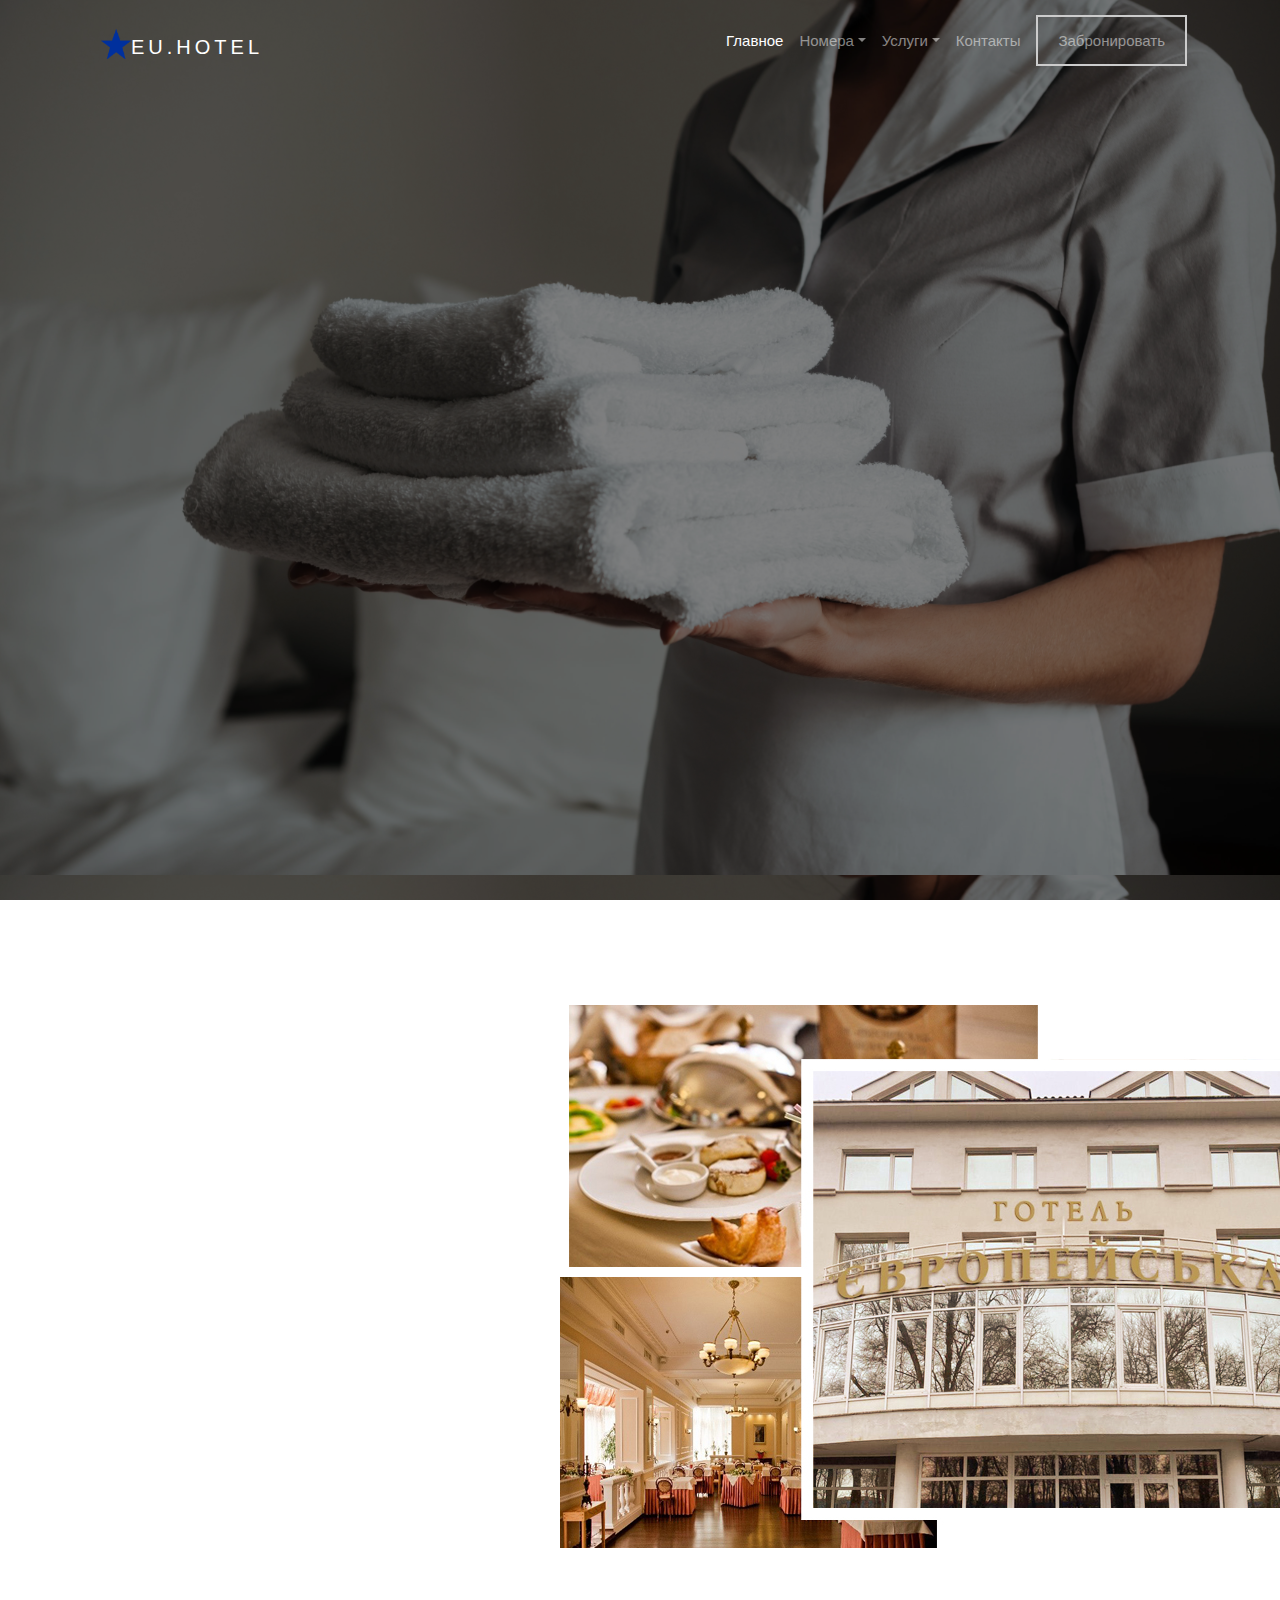
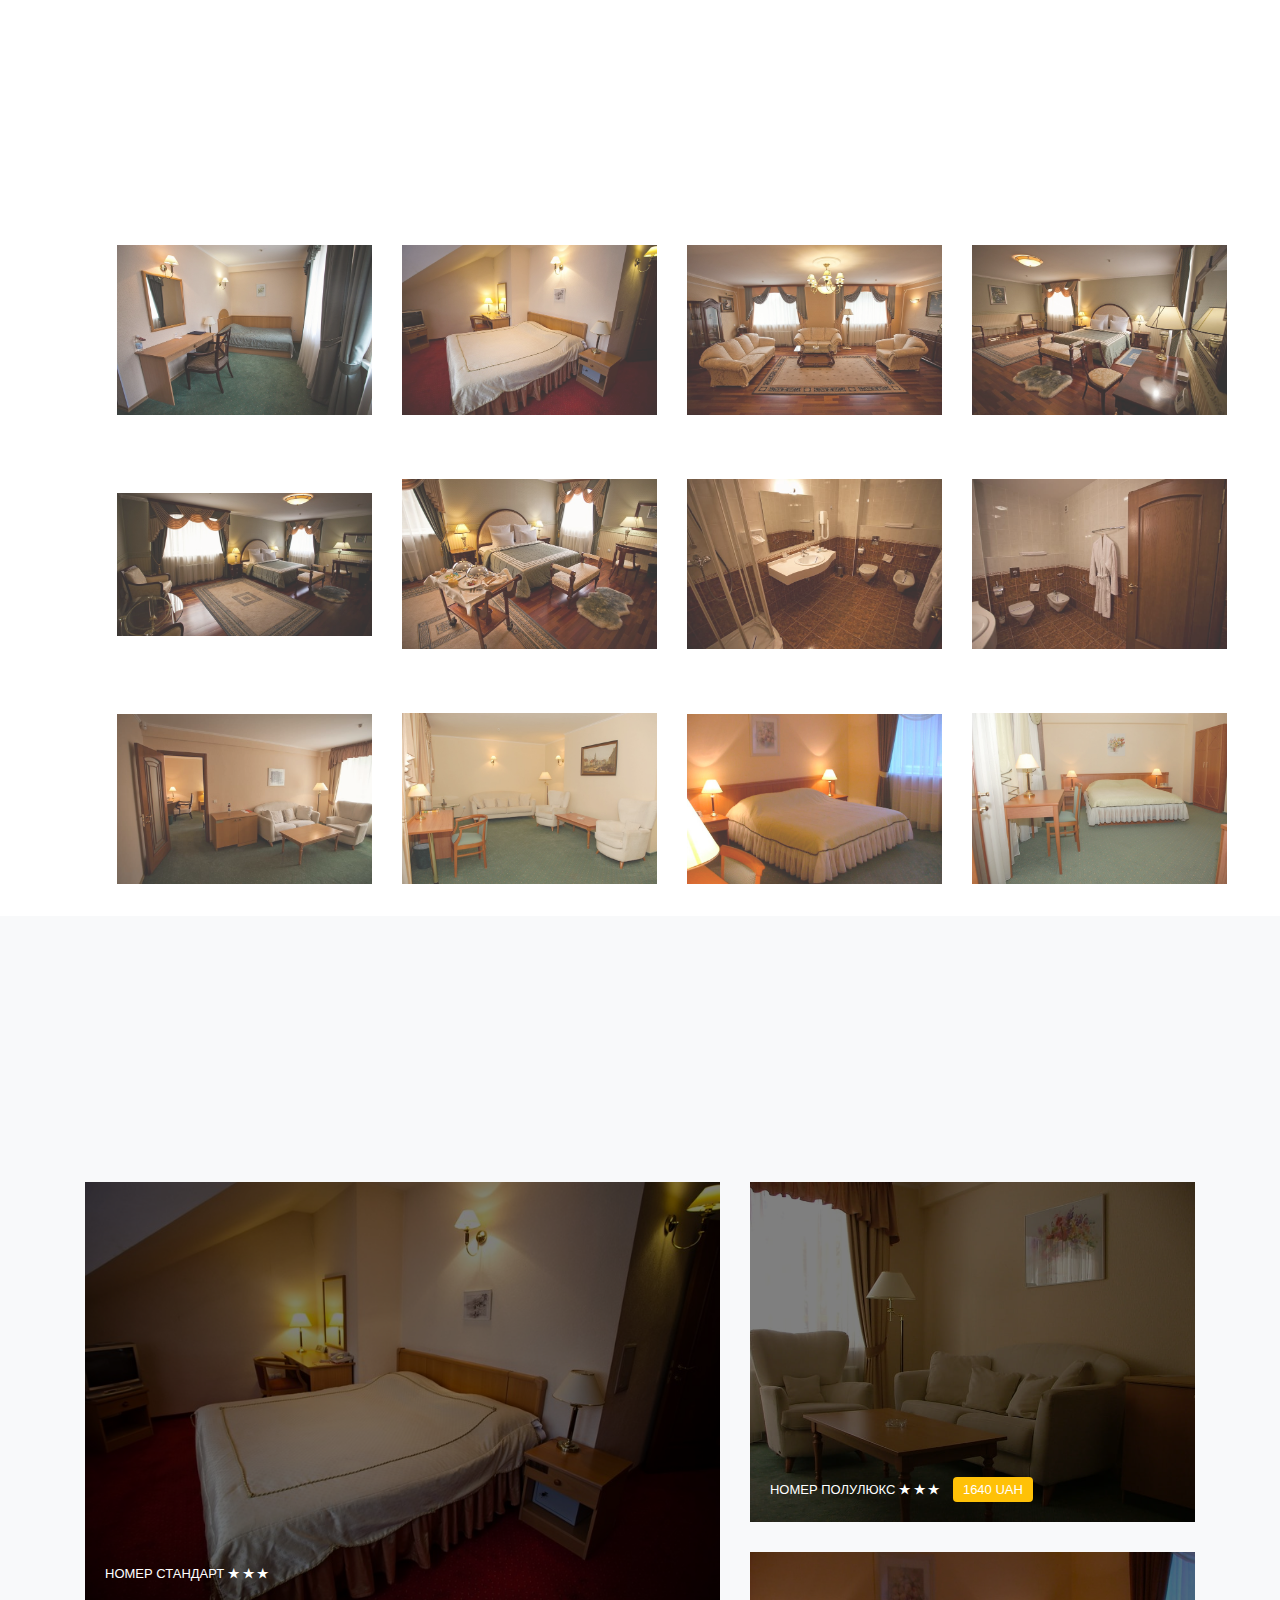
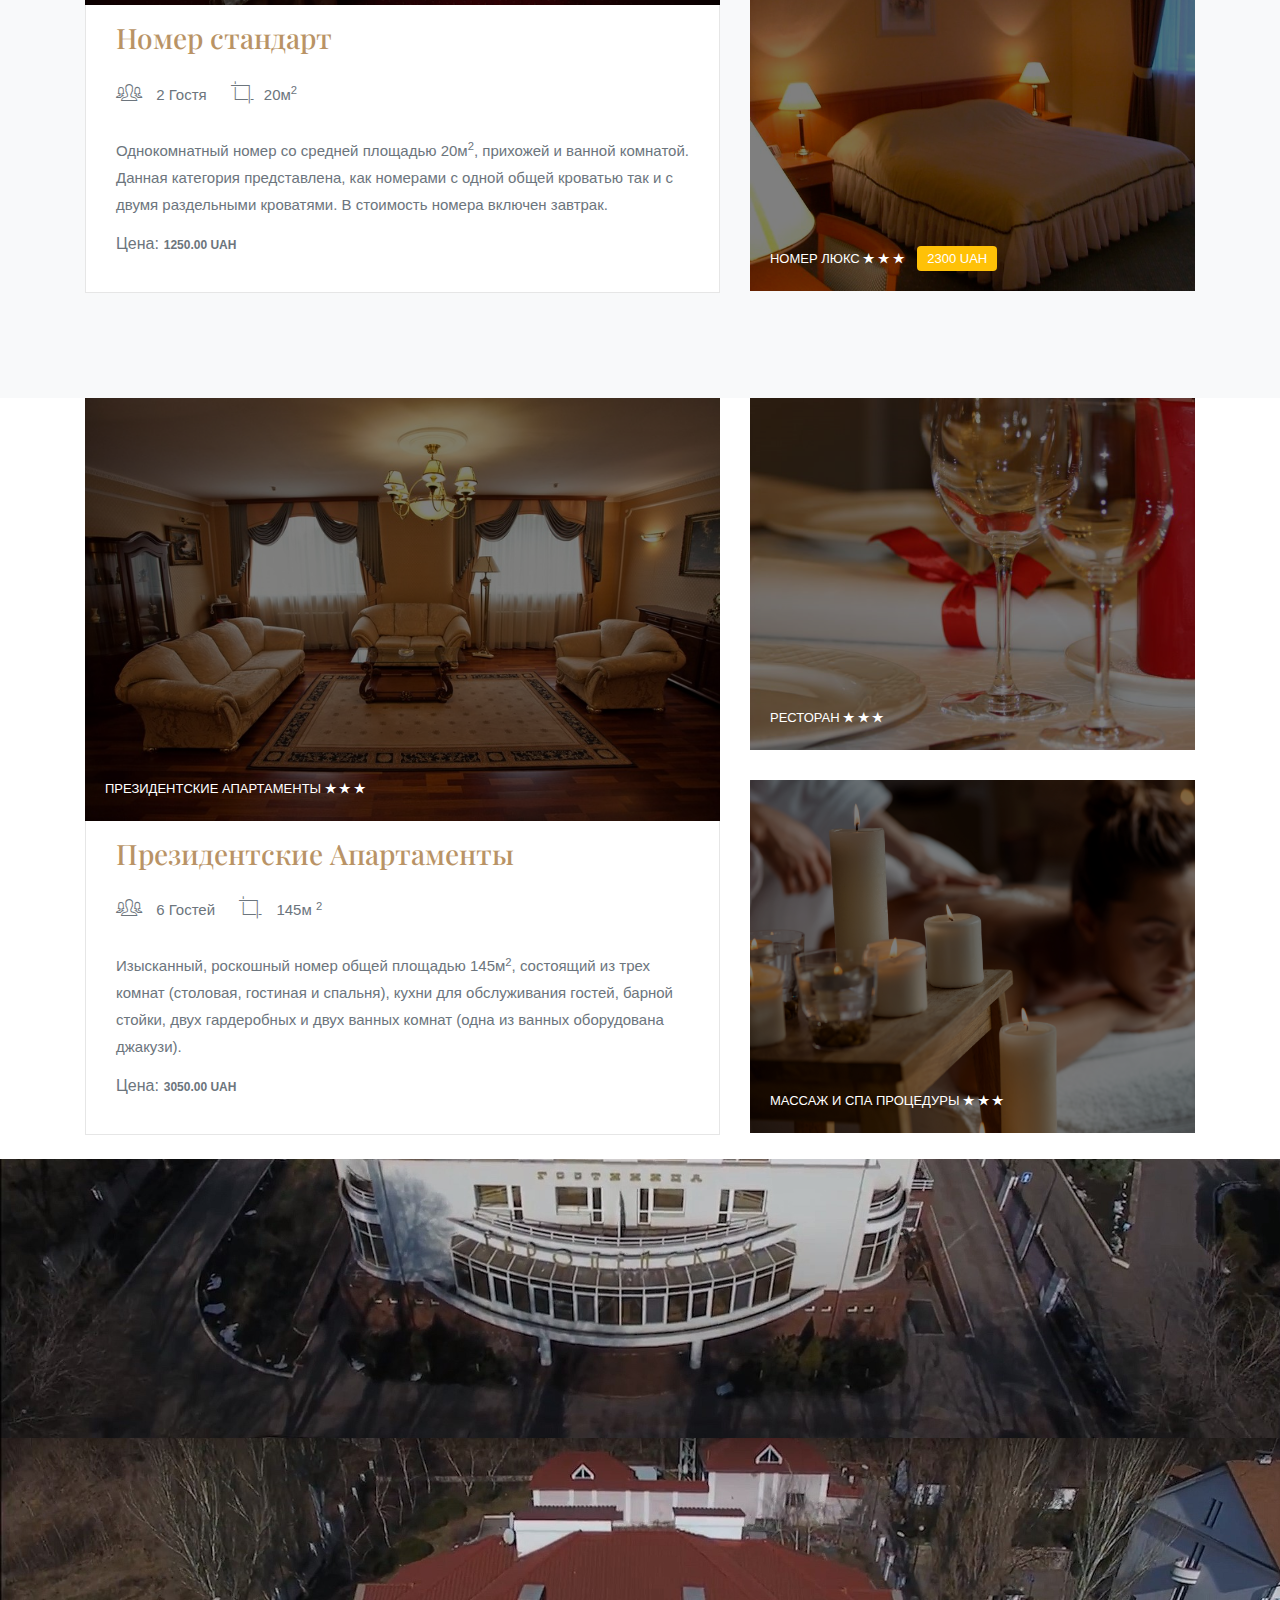
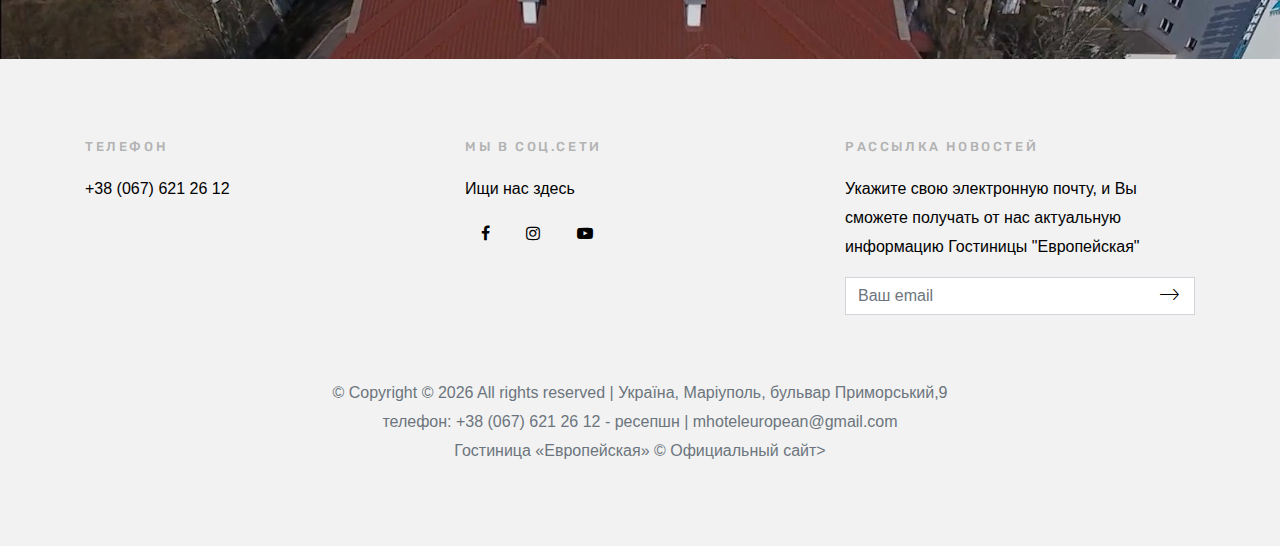
<file: index.html>
<!doctype html>
<html lang="ru">
<head>
    <title>Гостиница «Европейская»</title>
    <meta charset="utf-8">
    <meta name="viewport" content="width=device-width, initial-scale=1, shrink-to-fit=no">

    <link href="https://fonts.googleapis.com/css?family=Playfair+Display:400,700,900|Rubik:300,400,700" rel="stylesheet">
    <link rel="stylesheet" href="css/bootstrap.css">
    <link rel="stylesheet" href="css/animate.css">
    <link rel="stylesheet" href="css/owl.carousel.min.css">

    <link rel="stylesheet" href="fonts/ionicons/css/ionicons.min.css">
    <link rel="stylesheet" href="fonts/fontawesome/css/font-awesome.min.css">
    <link rel="stylesheet" href="css/magnific-popup.css">

    <!-- script PhotoGallery -->
    <!--<link rel="stylesheet" href="/bootstrap/3.3.6/css/bootstrap.min.css">
    <link rel="stylesheet" href="/2.8.2/css/lightbox.min.css">-->
    <!-- Theme Style -->
    <link rel="stylesheet" href="css/style.css">
    <link rel="icon" type="image/png" href="images/star.png">

</head>
<body>

    <header role="banner">

        <nav class="navbar navbar-expand-md navbar-dark bg-light">
            <div class="container">
                <nav class="navbar navbar-light bg-light">
                    <a class="navbar-brand" href="index.html">
                        <img src="images/star.png" width="30" height="30" class="d-inline-block align-top" alt="">EU.HOTEL
                    </a>
                </nav>
                <button class="navbar-toggler" type="button" data-toggle="collapse" data-target="#navbarsExample05" aria-controls="navbarsExample05" aria-expanded="false" aria-label="Toggle navigation">
                    <span class="navbar-toggler-icon"></span>
                </button>

                <div class="collapse navbar-collapse navbar-light" id="navbarsExample05">
                    <ul class="navbar-nav ml-auto pl-lg-5 pl-0">
                        <li class="nav-item">
                            <a class="nav-link active" href="index.html">Главное</a>
                        </li>
                        <li class="nav-item dropdown">
                            <a class="nav-link dropdown-toggle" href="rooms.html" id="dropdown04" data-toggle="dropdown" aria-haspopup="true" aria-expanded="false">Номера</a>
                            <div class="dropdown-menu" aria-labelledby="dropdown04">
                                <a class="dropdown-item" href="room_eco.html">Номер стандарт</a>
                                <a class="dropdown-item" href="room_halflux.html">Номер полулюкс</a>
                                <a class="dropdown-item" href="room_lux.html">Номер люкс</a>
                                <a class="dropdown-item" href="room_president.html">Президентские апартаменты</a>
                            </div>
                        </li>
                        <li class="nav-item dropdown">
                            <a class="nav-link dropdown-toggle" href="rooms.html" id="dropdown04" data-toggle="dropdown" aria-haspopup="true" aria-expanded="false">Услуги</a>
                            <div class="dropdown-menu" aria-labelledby="dropdown04">
                                <a class="dropdown-item" href="restaurant.html">Ресторан</a>
                                <a class="dropdown-item" href="spa.html">Массаж и спа процедуры</a>                  
                            </div>
                        </li>
                        
                        <li class="nav-item">
                            <a class="nav-link" href="contact.html">Контакты</a>
                        </li>

                        <li class="nav-item cta">
                            <a class="nav-link" href="#"><span>Забронировать</span></a>
                        </li>
                    </ul>

            </div>
            </div>
        </nav>
    </header>
    <!-- END header -->

    <section class="site-hero overlay" data-stellar-background-ratio="0.5" style="background-image: url(images/big_image_3.webp);">
        <div class="container">
            <div class="row align-items-center site-hero-inner justify-content-center">
                <div class="col-md-12 text-center">

                    <div class="mb-5 element-animate">
                        <h1>Гостиница «Европейская»</h1>
                        <p class="text-primary">Добро пожаловать в уютную, комфортабельную гостиницу <br> на берегу Азовского моря!</p>
                            <!--<p><a href="booknow.html" class="btn btn-primary">Забронювати</a></p>-->
</div>

                </div>
            </div>
        </div>
    </section>
    <!-- END section -->

    <section class="site-section">
        <div class="container">
            <div class="row align-items-center">
                <div class="col-md-4">
                    <div class="heading-wrap text-center element-animate">
                        <h4 class="sub-heading">Гостиница «Европейская» предлагает проживание в современных номерах.</h4>
                        <h2 class="heading">Наслаждайтесь</h2>
                        <p class="mb-5 float-left">
                            Гостиница "Европейская" расположена на Приморском бульваре в непосредственной близости от центра города.
                            <br><br>Мы рады предложить Вам услуги высокого уровня, соответствующие современным стандартам. Удачная комбинация качества размещения и разумных
                            цен является гарантией Вашего приятного пребывания в Мариуполе.
                            
<p><a href="#rooms" class="btn btn-primary btn-sm element-animate">Детальнее</a></p>
                    </div>
                </div>
                <div class="col-md-1"></div>
                <div class="col-md-7">
                    <img src="images/f_img_1.png" alt="Image placeholder" class="img-md-fluid">
                </div>
            </div>
        </div>
    </section>
    <!-- END section -->
    <!-- PhotoGallery -->
    <div class="container">
        <div class="row mb-5">
            <div class="col-md-12 heading-wrap text-center element-animate">
                <h4 class="sub-heading">Рекомендованные номера</h4>
                <h2 class="heading">Галерея</h2>
            </div>
        </div>
    </div>
    <div class="container">
        <div class="row d-flex flex-wrap align-items-center" data-toggle="modal" data-target="#lightbox">
            <div class="col-12 col-md-6 col-lg-3">

                <img src="images/num/room1/standart1_1.jpg" data-target="#indicators" data-slide-to="0" alt="Стандарт одноместный" />
            </div>
            <div class="col-12 col-md-6 col-lg-3">
                <img src="images/num/room2/standart2_1.jpg" data-target="#indicators" data-slide-to="1" alt="Стандарт двуместный" />
            </div>
            <div class="col-12 col-md-6 col-lg-3">
                <img src="images/num/apart/apart_1.jpg" data-target="#indicators" data-slide-to="2" alt="Апартаменты" />
            </div>
            <div class="col-12 col-md-6 col-lg-3">
                <img src="images/num/apart/apart_13.jpg" data-target="#indicators" data-slide-to="3" alt="Апартаменты" />
            </div>
            <div class="col-12 col-md-6 col-lg-3">
                <img src="images/num/apart/apart_18.jpg" data-target="#indicators" data-slide-to="4" alt="Апартаменты" />
            </div>
            <div class="col-12 col-md-6 col-lg-3">
                <img src="images/num/apart/apart_25.jpg" data-target="#indicators" data-slide-to="5" alt="Апартаменты" />
            </div>
            <div class="col-12 col-md-6 col-lg-3">
                <img src="images/num/halflux/halflux_2.jpg" data-target="#indicators" data-slide-to="6" alt="Полулюкс" />
            </div>
            <div class="col-12 col-md-6 col-lg-3">
                <img src="images/num/halflux/halflux_6.jpg" data-target="#indicators" data-slide-to="7" alt="Полулюкс" />
            </div>
            <div class="col-12 col-md-6 col-lg-3">
                <img src="images/num/halflux/halflux_10.jpg" data-target="#indicators" data-slide-to="8" alt="Полулюкс" />
            </div>
            <div class="col-12 col-md-6 col-lg-3">
                <img src="images/num/lux/lux_3.jpg" data-target="#indicators" data-slide-to="9" alt="Люкс" />
            </div>
            <div class="col-12 col-md-6 col-lg-3">
                <img src="images/num/lux/lux_4.jpg" data-target="#indicators" data-slide-to="10" alt="Люкс" />
            </div>
            <div class="col-12 col-md-6 col-lg-3">
                <img src="images/num/lux/lux_5.jpg" data-target="#indicators" data-slide-to="11" alt="Люкс" />
            </div>
        </div>

        <!-- Modal -->
        <div class="modal fade" id="lightbox" role="dialog" tabindex="-1" aria-labelledby="exampleModalLabel" aria-hidden="true">
            <div class="modal-dialog" role="document">
                <div class="modal-content">
                    <button type="button" class="close text-right p-2" data-dismiss="modal" aria-label="Close">
                        <span aria-hidden="true">&times;</span>
                    </button>
                    <div id="indicators" class="carousel slide" data-interval="false">
                        <ol class="carousel-indicators">
                            <li data-target="#indicators" data-slide-to="0" class="active"></li>
                            <li data-target="#indicators" data-slide-to="1"></li>
                            <li data-target="#indicators" data-slide-to="2"></li>
                            <li data-target="#indicators" data-slide-to="3"></li>
                            <li data-target="#indicators" data-slide-to="4"></li>
                            <li data-target="#indicators" data-slide-to="5"></li>
                            <li data-target="#indicators" data-slide-to="6"></li>
                            <li data-target="#indicators" data-slide-to="7"></li>
                            <li data-target="#indicators" data-slide-to="8"></li>
                            <li data-target="#indicators" data-slide-to="9"></li>
                            <li data-target="#indicators" data-slide-to="10"></li>
                            <li data-target="#indicators" data-slide-to="11"></li>
                        </ol>
                        <div class="carousel-inner">

                            <div class="carousel-item active">

                                <img class="d-block w-100" src="images/num/room1/standart1_1.jpg" alt="First slide">
                            </div>
                            <div class="carousel-item">
                                <img class="d-block w-100" src="images/num/room2/standart2_1.jpg" alt="Second slide">
                            </div>
                            <div class="carousel-item">
                                <img class="d-block w-100" src="images/num/apart/apart_1.jpg" alt="Third slide">
                            </div>
                            <div class="carousel-item">
                                <img class="d-block w-100" src="images/num/apart/apart_13.jpg" alt="Fourth slide">
                            </div>
                            <div class="carousel-item">
                                <img class="d-block w-100" src="images/num/apart/apart_18.jpg" alt="Fifth slide">
                            </div>
                            <div class="carousel-item">
                                <img class="d-block w-100" src="images/num/apart/apart_25.jpg" alt="Sixth slide">
                            </div>
                            <div class="carousel-item">
                                <img class="d-block w-100" src="images/num/halflux/halflux_2.jpg" alt="Sixth slide">
                            </div>
                            <div class="carousel-item">
                                <img class="d-block w-100" src="images/num/halflux/halflux_6.jpg" alt="Sixth slide">
                            </div>
                            <div class="carousel-item">
                                <img class="d-block w-100" src="images/num/halflux/halflux_10.jpg" alt="Sixth slide">
                            </div>
                            <div class="carousel-item">
                                <img class="d-block w-100" src="images/num/lux/lux_3.jpg" alt="Sixth slide">
                            </div>
                            <div class="carousel-item">
                                <img class="d-block w-100" src="images/num/lux/lux_4.jpg" alt="Sixth slide">
                            </div>
                            <div class="carousel-item">
                                <img class="d-block w-100" src="images/num/lux/lux_5.jpg" alt="Sixth slide">
                            </div>
                        </div>
                        <a class="carousel-control-prev" href="#indicators" role="button" data-slide="prev">
                            <span class="carousel-control-prev-icon" aria-hidden="true"></span>
                            <span class="sr-only">Назад</span>
                        </a>
                        <a class="carousel-control-next" href="#indicators" role="button" data-slide="next">
                            <span class="carousel-control-next-icon" aria-hidden="true"></span>
                            <span class="sr-only">Вперед</span>
                        </a>
                    </div>

                </div>
            </div>
        </div>
    </div>

    <!-- END section -->
    <!-- ROOMS -->
    <section class="site-section bg-light">
        <div class="container">
            <div class="row mb-5">
                <div class="col-md-12 heading-wrap text-center element-animate">
                    <a name="rooms"></a>
                    <h4 class="sub-heading">Выбери свой</h4>
                    <h2 class="heading">Наши номера </h2>
                </div>
            </div>
            <div class="row ">
                <div class="col-md-7">
                    <div class="media d-block room mb-0">
                        <figure>
                            <img src="images/num/room2/standart2_1.jpg" alt="Generic placeholder image" class="img-fluid">
                            <div class="overlap-text">
                                <span>
                                    Номер стандарт
                                    <span class="ion-ios-star"></span>
                                    <span class="ion-ios-star"></span>
                                    <span class="ion-ios-star"></span>
                                </span>
                            </div>
                        </figure>
                        <div class="media-body">
                            <h3 class="mt-0"><a href="room_eco.html">Номер стандарт</a></h3>
                            <ul class="room-specs">
                                <li><span class="ion-ios-people-outline"></span> 2 Гостя</li>
                                <li><span class="ion-ios-crop"></span>20м<sup>2</sup></li>
                            </ul>
                            <p>Однокомнатный номер со средней площадью 20м<sup>2</sup>, прихожей и ванной комнатой. Данная категория представлена, 
                            как номерами с одной общей кроватью так и с двумя раздельными кроватями. В стоимость номера включен завтрак.</p>
                            <h6>Цена:<span class="badge">1250.00 UAH</span></h6>
                        </div>
                    </div>
                </div>
                <div class="col-md-5 room-thumbnail-absolute">
                    <a href="https://doroshenko94.github.io/EUHotel/room_halflux.html" class="media d-block room bg first-room" style="background-image: url(images/num/halflux/halflux_11.jpg); ">
                        <!-- <figure> -->
                        <div class="overlap-text">
                            <span>
                                Номер полулюкс
                                <span class="ion-ios-star"></span>
                                <span class="ion-ios-star"></span>
                                <span class="ion-ios-star"></span>
                            </span>
                            <span class="pricing-from">
                                1640 UAH
                            </span>
                        </div>
                        <!-- </figure> -->
                    </a>

                    <a href="https://doroshenko94.github.io/EUHotel/room_lux.html" class="media d-block room bg second-room" style="background-image: url(images/num/lux/lux_4.jpg); ">
                        <!-- <figure> -->
                        <div class="overlap-text">
                            <span>
                                Номер Люкс
                                <span class="ion-ios-star"></span>
                                <span class="ion-ios-star"></span>
                                <span class="ion-ios-star"></span>
                            </span>
                            <span class="pricing-from">
                               2300 UAH
                            </span>
                        </div>
                        <!-- </figure> -->
                    </a>

                </div>
            </div>
        </div>
    </section>
    <div class="container">
        <div class="row">
            <div class="col-md-7">
                <div class="media d-block room mb-0">
                    <figure>
                        <img src="images/num/apart/apart_1.jpg" alt="Generic placeholder image" class="img-fluid">
                        <div class="overlap-text">
                            <span>
                                Президентские Апартаменты
                                <span class="ion-ios-star"></span>
                                <span class="ion-ios-star"></span>
                                <span class="ion-ios-star"></span>
                            </span>
                        </div>
                    </figure>
                    <div class="media-body">
                        <h3 class="mt-0"><a href="https://doroshenko94.github.io/EUHotel/room_president.html">Президентские Апартаменты</a></h3>
                        <ul class="room-specs">
                            <li><span class="ion-ios-people-outline"></span> 6 Гостей</li>
                            <li><span class="ion-ios-crop"></span> 145м <sup>2</sup></li>
                        </ul>
                        <p>Изысканный, роскошный номер общей площадью 145м<sup>2</sup>, состоящий из трех комнат (столовая, гостиная и спальня), кухни для обслуживания гостей, барной стойки, двух гардеробных и двух ванных комнат (одна из ванных оборудована джакузи).  </p>
                        <h6>Цена:<span class="badge">3050.00 UAH</span></h6>
                    </div>
                </div>
            </div>
            <div class="col-md-5 room-thumbnail-absolute">
                <a href="https://doroshenko94.github.io/EUHotel/restaurant.html" class="media d-block room bg first-room" style="background-image: url(images/img_6.jpg); ">
                    <!-- <figure> -->
                    <div class="overlap-text">
                        <span>
                            Ресторан
                            <span class="ion-ios-star"></span>
                            <span class="ion-ios-star"></span>
                            <span class="ion-ios-star"></span>
                        </span>
                    </div>
                    <!-- </figure> -->
                </a>

                <a href="https://doroshenko94.github.io/EUHotel/spa.html" class="media d-block room bg second-room" style="background-image: url(images/spa.jpg); ">
                    <!-- <figure> -->
                    <div class="overlap-text">
                        <span>
                            Массаж и спа процедуры
                            <span class="ion-ios-star"></span>
                            <span class="ion-ios-star"></span>
                            <span class="ion-ios-star"></span>
                        </span>
                        
                    </div>
                    <!-- </figure> -->
                </a>

            </div>
        </div>
    </div>
    <p class="m-4"></p>



    <section class="section-cover" data-stellar-background-ratio="0.5" style="background-image: url(images/big_image_2.jpg); ">
        <div class="container">
            <div class="row justify-content-center align-items-center intro">
                <div class="col-md-9 text-center element-animate">
                    <h2>Разлабтесь и наслаждайтесь</h2>
                    <p class="lead mb-5">Яркие моменты!</p>
                    <div class="btn-play-wrap"><a href="video/1.mp4" class="btn-play popup-vimeo "><span class="ion-ios-play"></span></a></div>
                </div>
            </div>
        </div>
    </section>
    <!-- END section -->

    <!-- BLOG -->
    <!--<section class="site-section bg-light">
        <div class="container">
            <div class="row mb-5">
                <div class="col-md-12 heading-wrap text-center">
                    <h4 class="sub-heading">Our Blog</h4>
                    <h2 class="heading">Our Recent Blog</h2>
                </div>
            </div>
            <div class="row ">
                <div class="col-md-4">
                    <div class="post-entry">
                        <img src="images/img_3.jpg" alt="Image placeholder" class="img-fluid">
                        <div class="body-text">
                            <div class="category">Rooms</div>
                            <h3 class="mb-3"><a href="#">New Rooms</a></h3>
                            <p class="mb-4">Lorem ipsum dolor sit amet, consectetur adipisicing elit. Ipsum deserunt illo quis similique dolore voluptatem culpa voluptas rerum, dolor totam.</p>
                            <p><a href="#" class="btn btn-primary btn-outline-primary btn-sm">Read More</a></p>
                        </div>
                    </div>
                </div>
                <div class="col-md-4">
                    <div class="post-entry">
                        <img src="images/img_6.jpg" alt="Image placeholder" class="img-fluid">
                        <div class="body-text">
                            <div class="category">News</div>
                            <h3 class="mb-3"><a href="#">New Staff Added</a></h3>
                            <p class="mb-4">Lorem ipsum dolor sit amet, consectetur adipisicing elit. Ipsum deserunt illo quis similique dolore voluptatem culpa voluptas rerum, dolor totam.</p>
                            <p><a href="#" class="btn btn-primary btn-outline-primary btn-sm">Read More</a></p>
                        </div>
                    </div>
                </div>
                <div class="col-md-4">
                    <div class="post-entry">
                        <img src="images/img_5.jpg" alt="Image placeholder" class="img-fluid">
                        <div class="body-text">
                            <div class="category">New Rooms</div>
                            <h3 class="mb-3"><a href="#">Big Rooms for All</a></h3>
                            <p class="mb-4">Lorem ipsum dolor sit amet, consectetur adipisicing elit. Ipsum deserunt illo quis similique dolore voluptatem culpa voluptas rerum, dolor totam.</p>
                            <p><a href="#" class="btn btn-primary btn-outline-primary btn-sm">Read More</a></p>
                        </div>
                    </div>
                </div>
            </div>
        </div>
    </section>-->
    <!-- END section -->

    <footer class="site-footer">
        <div class="container">
            <div class="row mb-5">
                <div class="col-md-4">
                    <h3>Телефон</h3>
                    <p>+38 (067) 621 26 12</p>
                    <!--<p class="lead"><a href="tel://">+38 (067) 621 26 12</a></p>-->
                </div>
                <div class="col-md-4">
                    <h3>Мы в соц.сети</h3>
                    <p>Ищи нас здесь</p>
                    <p>
                        <a href="#" class="pl-0 p-3"><span class="fa fa-facebook"></span></a>            
                        <a href="#" class="p-3"><span class="fa fa-instagram"></span></a>                    
                        <a href="#" class="p-3"><span class="fa fa-youtube-play"></span></a>
                    </p>
                </div>
                <div class="col-md-4">
                    <h3>Рассылка новостей</h3>
                    <p>Укажите свою электронную почту, и Вы сможете получать от нас актуальную информацию Гостиницы "Европейская"</p>
                    <form action="#" class="subscribe">
                        <div class="form-group">
                            <button type="submit"><span class="ion-ios-arrow-thin-right"></span></button>
                            <input type="email" class="form-control" placeholder="Ваш email">
                        </div>

                    </form>
                </div>
            </div>
            <div class="row justify-content-center">
                <div class="col-md-7 text-center">
                    &copy; <!-- Link back to Colorlib can't be removed. Template is licensed under CC BY 3.0. -->
                    Copyright &copy;
                    <script>document.write(new Date().getFullYear());</script> All rights reserved | Україна, Маріуполь, бульвар Приморський,9  телефон: +38 (067) 621 26 12 - ресепшн | mhoteleuropean@gmail.com
                    <!-- Link back to Colorlib can't be removed. Template is licensed under CC BY 3.0. -->
                </div>
                <div class="col-md-7 text-center">
                    Гостиница «Европейская» © Официальный сайт>
                </div>
            </div>
        </div>
    </footer>
    <!-- END footer -->
    <!-- loader -->
    <div id="loader" class="show fullscreen"><svg class="circular" width="48px" height="48px"><circle class="path-bg" cx="24" cy="24" r="22" fill="none" stroke-width="4" stroke="#eeeeee" /><circle class="path" cx="24" cy="24" r="22" fill="none" stroke-width="4" stroke-miterlimit="10" stroke="#f4b214" /></svg></div>

    <script src="js/jquery-3.2.1.min.js"></script>
    <script src="js/jquery-migrate-3.0.0.js"></script>
    <script src="js/popper.min.js"></script>
    <script src="js/bootstrap.min.js"></script>
    <script src="js/owl.carousel.min.js"></script>
    <script src="js/jquery.waypoints.min.js"></script>
    <script src="js/jquery.stellar.min.js"></script>

    <script src="js/jquery.magnific-popup.min.js"></script>
    <script src="js/magnific-popup-options.js"></script>

    <script src="js/main.js"></script>
</body>
</html>
</file>
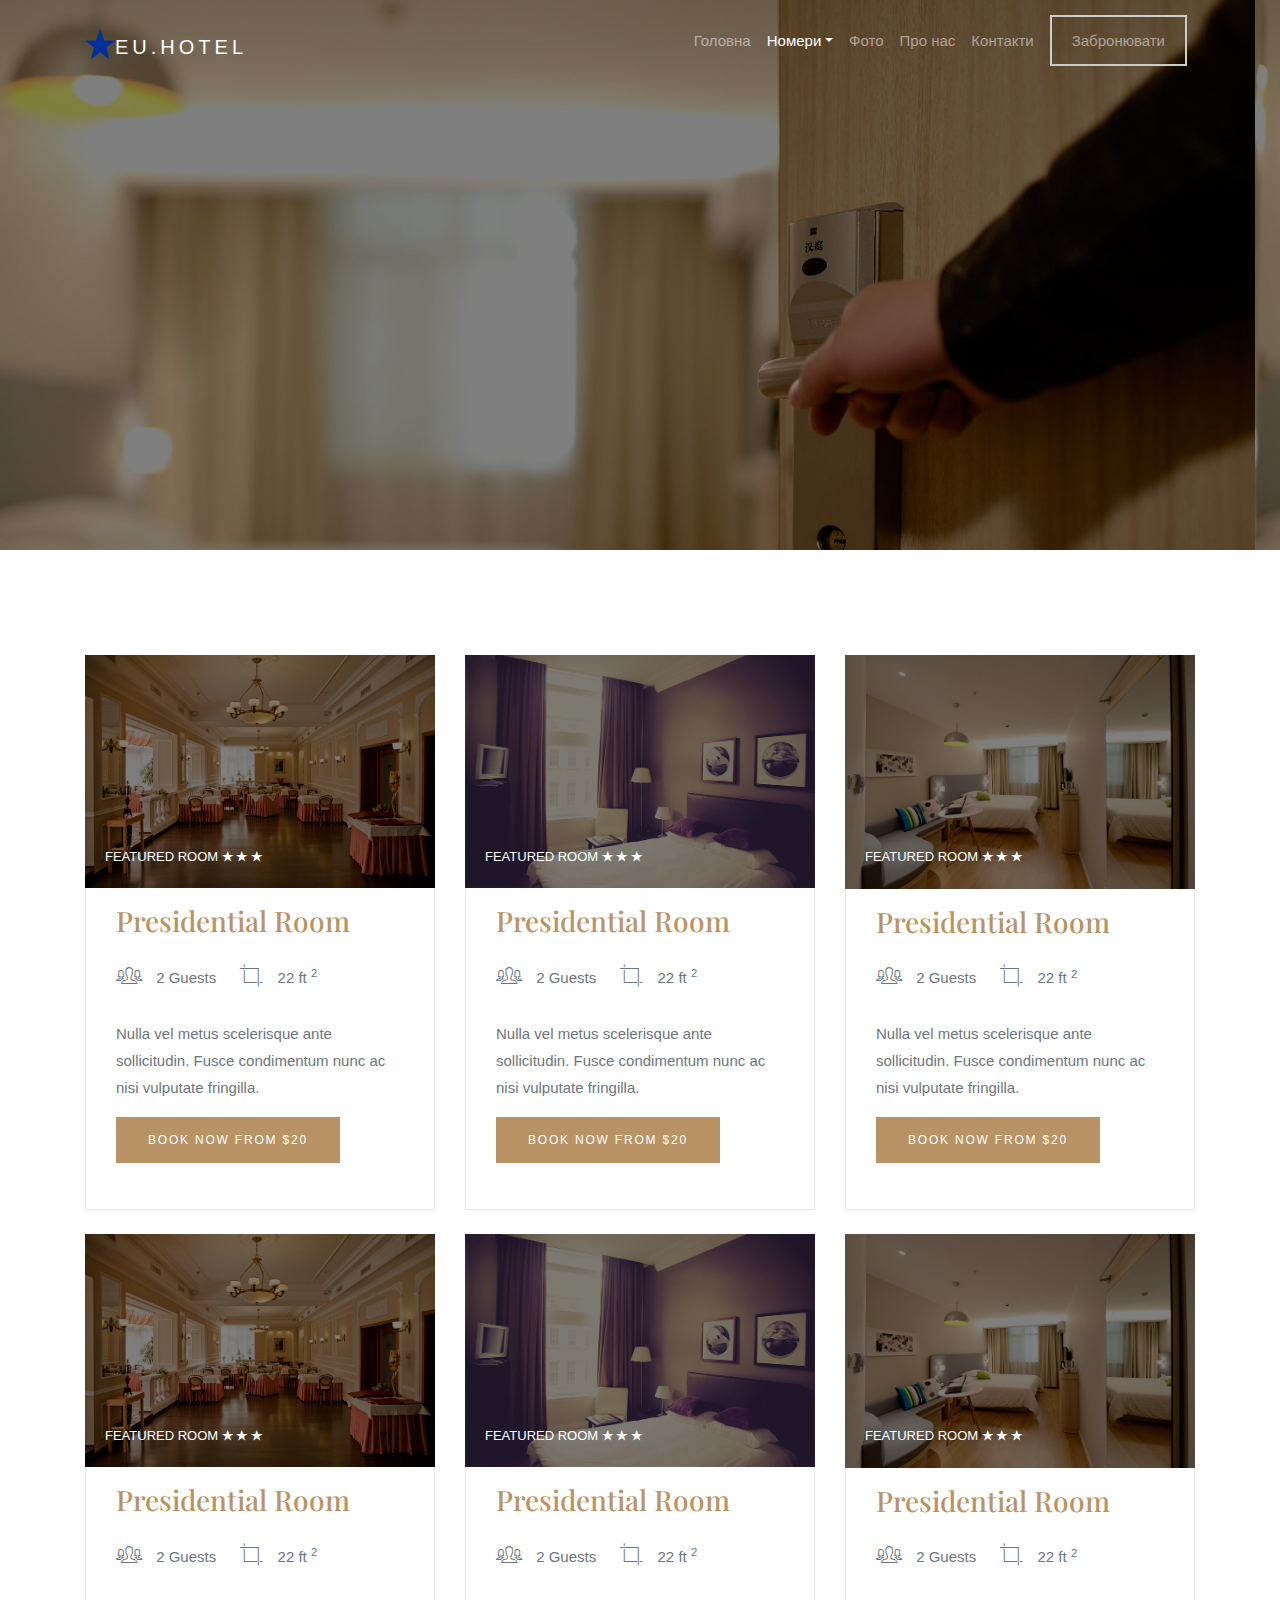
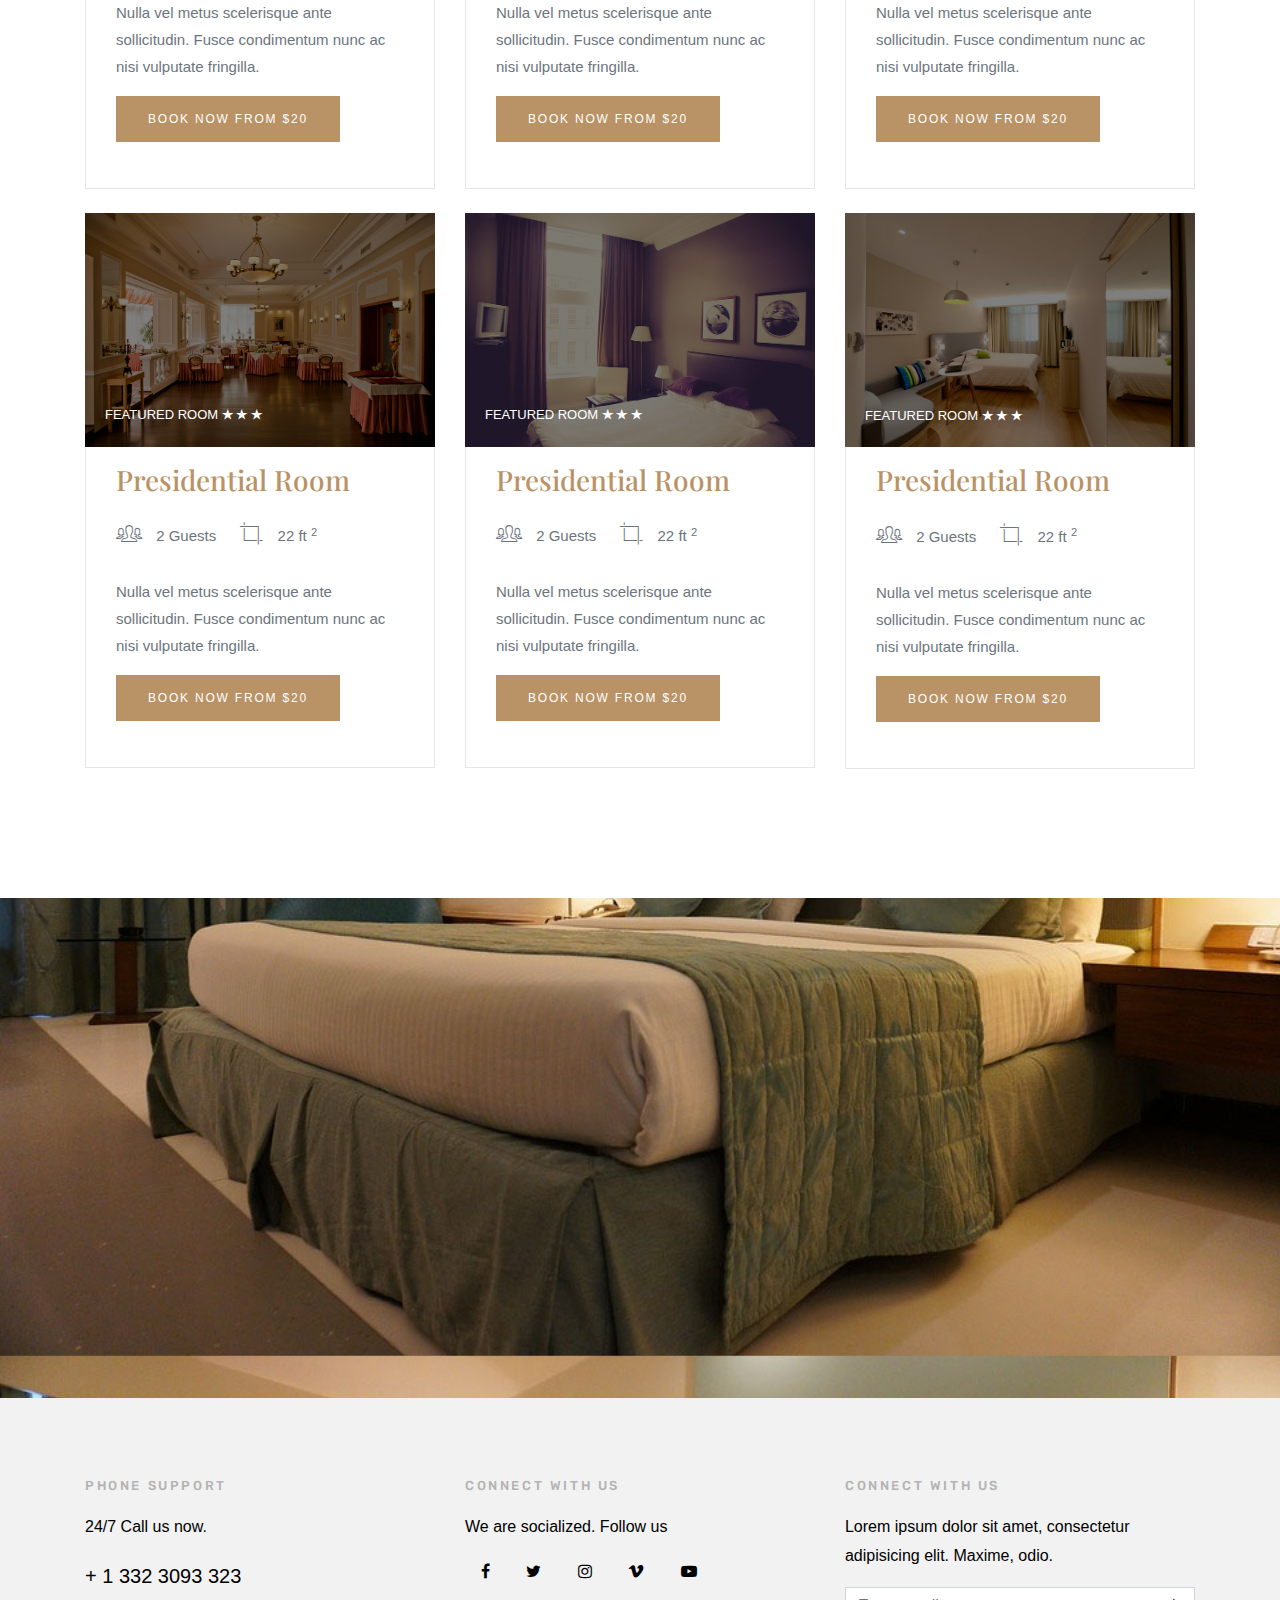
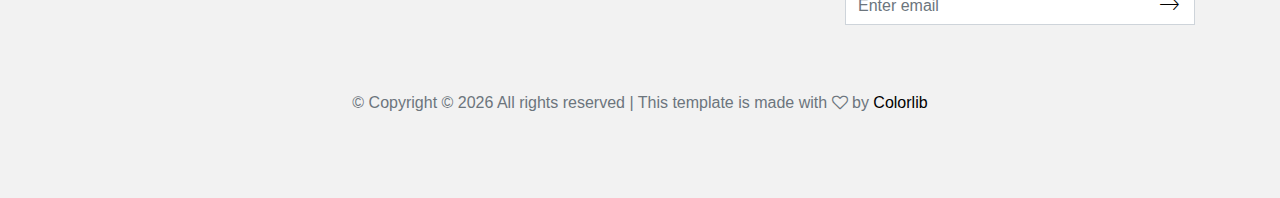
<file: 1rooms.html>
<!doctype html>
<html lang="ru">
<head>
    <title>eu.hotel</title>
    <meta charset="utf-8">
    <meta name="viewport" content="width=device-width, initial-scale=1, shrink-to-fit=no">

    <link href="https://fonts.googleapis.com/css?family=Playfair+Display:400,700,900|Rubik:300,400,700" rel="stylesheet">
    <link rel="stylesheet" href="css/bootstrap.css">
    <link rel="stylesheet" href="css/animate.css">
    <link rel="stylesheet" href="css/owl.carousel.min.css">

    <link rel="stylesheet" href="fonts/ionicons/css/ionicons.min.css">
    <link rel="stylesheet" href="fonts/fontawesome/css/font-awesome.min.css">
    <link rel="stylesheet" href="css/magnific-popup.css">

    <!-- script PhotoGallery -->
    <!--<link rel="stylesheet" href="/bootstrap/3.3.6/css/bootstrap.min.css">
    <link rel="stylesheet" href="/2.8.2/css/lightbox.min.css">-->
    <!-- Theme Style -->
    <link rel="stylesheet" href="css/style.css">
    <link rel="icon" type="image/png" href="images/star.png">

    <!-- Theme Style -->
    <link rel="stylesheet" href="css/style.css">
</head>
<body>

    <header role="banner">

        <nav class="navbar navbar-expand-md navbar-dark bg-light">
            <div class="container">
                <a class="navbar-brand" href="index.html">
                    <img src="images/star.png" width="30" height="30" class="d-inline-block align-top" alt="">EU.HOTEL
                </a>
                <button class="navbar-toggler" type="button" data-toggle="collapse" data-target="#navbarsExample05" aria-controls="navbarsExample05" aria-expanded="false" aria-label="Toggle navigation">
                    <span class="navbar-toggler-icon"></span>
                </button>

                <div class="collapse navbar-collapse navbar-light" id="navbarsExample05">
                    <ul class="navbar-nav ml-auto pl-lg-5 pl-0">
                        <li class="nav-item">
                            <a class="nav-link" href="index.html">Головна</a>
                        </li>
                        <li class="nav-item dropdown">
                            <a class="nav-link dropdown-toggle active" href="rooms.html" id="dropdown04" data-toggle="dropdown" aria-haspopup="true" aria-expanded="false">Номери</a>
                            <div class="dropdown-menu" aria-labelledby="dropdown04">
                                <a class="dropdown-item active" href="room_eco.html">Одномісний Економ</a>
                                <a class="dropdown-item" href="rooms.html">Одномісний номер King-Size</a>
                                <a class="dropdown-item" href="rooms.html">Напів-люкс</a>
                            </div>

                        </li>
                        <li class="nav-item">
                            <a class="nav-link" href="blog.html">Фото</a>
                        </li>
                        <li class="nav-item">
                            <a class="nav-link " href="about.html">Про нас</a>
                        </li>
                        <li class="nav-item">
                            <a class="nav-link" href="contact.html">Контакти</a>
                        </li>

                        <li class="nav-item cta">
                            <a class="nav-link" href="booknow.html"><span>Забронювати</span></a>
                        </li>
                    </ul>

                </div>
            </div>
        </nav>
    </header>
    <!-- END header -->



    <section class="site-hero site-hero-innerpage overlay" data-stellar-background-ratio="0.5" style="background-image: url(images/big_image_1.jpg);">
        <div class="container">
            <div class="row align-items-center site-hero-inner justify-content-center">
                <div class="col-md-12 text-center">

                    <div class="mb-5 element-animate">
                        <h1>Our Rooms</h1>
                        <p>Discover our world's #1 Luxury Room For VIP.</p>
                    </div>

                </div>
            </div>
        </div>
    </section>
    <!-- END section -->


    <section class="site-section">
        <div class="container">
            <div class="row">
                <div class="col-md-4 mb-4">
                    <div class="media d-block room mb-0">
                        <figure>
                            <img src="images/img_2.jpg" alt="Generic placeholder image" class="img-fluid">
                            <div class="overlap-text">
                                <span>
                                    Featured Room
                                    <span class="ion-ios-star"></span>
                                    <span class="ion-ios-star"></span>
                                    <span class="ion-ios-star"></span>
                                </span>
                            </div>
                        </figure>
                        <div class="media-body">
                            <h3 class="mt-0"><a href="#">Presidential Room</a></h3>
                            <ul class="room-specs">
                                <li><span class="ion-ios-people-outline"></span> 2 Guests</li>
                                <li><span class="ion-ios-crop"></span> 22 ft <sup>2</sup></li>
                            </ul>
                            <p>Nulla vel metus scelerisque ante sollicitudin. Fusce condimentum nunc ac nisi vulputate fringilla. </p>
                            <p><a href="#" class="btn btn-primary btn-sm">Book Now From $20</a></p>
                        </div>
                    </div>
                </div>
                <div class="col-md-4 mb-4">
                    <div class="media d-block room mb-0">
                        <figure>
                            <img src="images/img_3.jpg" alt="Generic placeholder image" class="img-fluid">
                            <div class="overlap-text">
                                <span>
                                    Featured Room
                                    <span class="ion-ios-star"></span>
                                    <span class="ion-ios-star"></span>
                                    <span class="ion-ios-star"></span>
                                </span>
                            </div>
                        </figure>
                        <div class="media-body">
                            <h3 class="mt-0"><a href="#">Presidential Room</a></h3>
                            <ul class="room-specs">
                                <li><span class="ion-ios-people-outline"></span> 2 Guests</li>
                                <li><span class="ion-ios-crop"></span> 22 ft <sup>2</sup></li>
                            </ul>
                            <p>Nulla vel metus scelerisque ante sollicitudin. Fusce condimentum nunc ac nisi vulputate fringilla. </p>
                            <p><a href="#" class="btn btn-primary btn-sm">Book Now From $20</a></p>
                        </div>
                    </div>
                </div>
                <div class="col-md-4 mb-4">
                    <div class="media d-block room mb-0">
                        <figure>
                            <img src="images/img_1.jpg" alt="Generic placeholder image" class="img-fluid">
                            <div class="overlap-text">
                                <span>
                                    Featured Room
                                    <span class="ion-ios-star"></span>
                                    <span class="ion-ios-star"></span>
                                    <span class="ion-ios-star"></span>
                                </span>
                            </div>
                        </figure>
                        <div class="media-body">
                            <h3 class="mt-0"><a href="#">Presidential Room</a></h3>
                            <ul class="room-specs">
                                <li><span class="ion-ios-people-outline"></span> 2 Guests</li>
                                <li><span class="ion-ios-crop"></span> 22 ft <sup>2</sup></li>
                            </ul>
                            <p>Nulla vel metus scelerisque ante sollicitudin. Fusce condimentum nunc ac nisi vulputate fringilla. </p>
                            <p><a href="#" class="btn btn-primary btn-sm">Book Now From $20</a></p>
                        </div>
                    </div>
                </div>


                <div class="col-md-4 mb-4">
                    <div class="media d-block room mb-0">
                        <figure>
                            <img src="images/img_2.jpg" alt="Generic placeholder image" class="img-fluid">
                            <div class="overlap-text">
                                <span>
                                    Featured Room
                                    <span class="ion-ios-star"></span>
                                    <span class="ion-ios-star"></span>
                                    <span class="ion-ios-star"></span>
                                </span>
                            </div>
                        </figure>
                        <div class="media-body">
                            <h3 class="mt-0"><a href="#">Presidential Room</a></h3>
                            <ul class="room-specs">
                                <li><span class="ion-ios-people-outline"></span> 2 Guests</li>
                                <li><span class="ion-ios-crop"></span> 22 ft <sup>2</sup></li>
                            </ul>
                            <p>Nulla vel metus scelerisque ante sollicitudin. Fusce condimentum nunc ac nisi vulputate fringilla. </p>
                            <p><a href="#" class="btn btn-primary btn-sm">Book Now From $20</a></p>
                        </div>
                    </div>
                </div>
                <div class="col-md-4 mb-4">
                    <div class="media d-block room mb-0">
                        <figure>
                            <img src="images/img_3.jpg" alt="Generic placeholder image" class="img-fluid">
                            <div class="overlap-text">
                                <span>
                                    Featured Room
                                    <span class="ion-ios-star"></span>
                                    <span class="ion-ios-star"></span>
                                    <span class="ion-ios-star"></span>
                                </span>
                            </div>
                        </figure>
                        <div class="media-body">
                            <h3 class="mt-0"><a href="#">Presidential Room</a></h3>
                            <ul class="room-specs">
                                <li><span class="ion-ios-people-outline"></span> 2 Guests</li>
                                <li><span class="ion-ios-crop"></span> 22 ft <sup>2</sup></li>
                            </ul>
                            <p>Nulla vel metus scelerisque ante sollicitudin. Fusce condimentum nunc ac nisi vulputate fringilla. </p>
                            <p><a href="#" class="btn btn-primary btn-sm">Book Now From $20</a></p>
                        </div>
                    </div>
                </div>
                <div class="col-md-4 mb-4">
                    <div class="media d-block room mb-0">
                        <figure>
                            <img src="images/img_1.jpg" alt="Generic placeholder image" class="img-fluid">
                            <div class="overlap-text">
                                <span>
                                    Featured Room
                                    <span class="ion-ios-star"></span>
                                    <span class="ion-ios-star"></span>
                                    <span class="ion-ios-star"></span>
                                </span>
                            </div>
                        </figure>
                        <div class="media-body">
                            <h3 class="mt-0"><a href="#">Presidential Room</a></h3>
                            <ul class="room-specs">
                                <li><span class="ion-ios-people-outline"></span> 2 Guests</li>
                                <li><span class="ion-ios-crop"></span> 22 ft <sup>2</sup></li>
                            </ul>
                            <p>Nulla vel metus scelerisque ante sollicitudin. Fusce condimentum nunc ac nisi vulputate fringilla. </p>
                            <p><a href="#" class="btn btn-primary btn-sm">Book Now From $20</a></p>
                        </div>
                    </div>
                </div>


                <div class="col-md-4 mb-4">
                    <div class="media d-block room mb-0">
                        <figure>
                            <img src="images/img_2.jpg" alt="Generic placeholder image" class="img-fluid">
                            <div class="overlap-text">
                                <span>
                                    Featured Room
                                    <span class="ion-ios-star"></span>
                                    <span class="ion-ios-star"></span>
                                    <span class="ion-ios-star"></span>
                                </span>
                            </div>
                        </figure>
                        <div class="media-body">
                            <h3 class="mt-0"><a href="#">Presidential Room</a></h3>
                            <ul class="room-specs">
                                <li><span class="ion-ios-people-outline"></span> 2 Guests</li>
                                <li><span class="ion-ios-crop"></span> 22 ft <sup>2</sup></li>
                            </ul>
                            <p>Nulla vel metus scelerisque ante sollicitudin. Fusce condimentum nunc ac nisi vulputate fringilla. </p>
                            <p><a href="#" class="btn btn-primary btn-sm">Book Now From $20</a></p>
                        </div>
                    </div>
                </div>
                <div class="col-md-4 mb-4">
                    <div class="media d-block room mb-0">
                        <figure>
                            <img src="images/img_3.jpg" alt="Generic placeholder image" class="img-fluid">
                            <div class="overlap-text">
                                <span>
                                    Featured Room
                                    <span class="ion-ios-star"></span>
                                    <span class="ion-ios-star"></span>
                                    <span class="ion-ios-star"></span>
                                </span>
                            </div>
                        </figure>
                        <div class="media-body">
                            <h3 class="mt-0"><a href="#">Presidential Room</a></h3>
                            <ul class="room-specs">
                                <li><span class="ion-ios-people-outline"></span> 2 Guests</li>
                                <li><span class="ion-ios-crop"></span> 22 ft <sup>2</sup></li>
                            </ul>
                            <p>Nulla vel metus scelerisque ante sollicitudin. Fusce condimentum nunc ac nisi vulputate fringilla. </p>
                            <p><a href="#" class="btn btn-primary btn-sm">Book Now From $20</a></p>
                        </div>
                    </div>
                </div>
                <div class="col-md-4 mb-4">
                    <div class="media d-block room mb-0">
                        <figure>
                            <img src="images/img_1.jpg" alt="Generic placeholder image" class="img-fluid">
                            <div class="overlap-text">
                                <span>
                                    Featured Room
                                    <span class="ion-ios-star"></span>
                                    <span class="ion-ios-star"></span>
                                    <span class="ion-ios-star"></span>
                                </span>
                            </div>
                        </figure>
                        <div class="media-body">
                            <h3 class="mt-0"><a href="#">Presidential Room</a></h3>
                            <ul class="room-specs">
                                <li><span class="ion-ios-people-outline"></span> 2 Guests</li>
                                <li><span class="ion-ios-crop"></span> 22 ft <sup>2</sup></li>
                            </ul>
                            <p>Nulla vel metus scelerisque ante sollicitudin. Fusce condimentum nunc ac nisi vulputate fringilla. </p>
                            <p><a href="#" class="btn btn-primary btn-sm">Book Now From $20</a></p>
                        </div>
                    </div>
                </div>
            </div>
        </div>
    </section>




    <section class="section-cover" data-stellar-background-ratio="0.5" style="background-image: url(images/img_5.jpg);">
        <div class="container">
            <div class="row justify-content-center align-items-center intro">
                <div class="col-md-9 text-center element-animate">
                    <h2>Relax and Enjoy your Holiday</h2>
                    <p class="lead mb-5">Lorem ipsum dolor sit amet, consectetur adipisicing elit. Architecto quidem tempore expedita facere facilis, dolores!</p>
                    <div class="btn-play-wrap"><a href="https://vimeo.com/channels/staffpicks/93951774" class="btn-play popup-vimeo "><span class="ion-ios-play"></span></a></div>
                </div>
            </div>
        </div>
    </section>
    <!-- END section -->

    <footer class="site-footer">
        <div class="container">
            <div class="row mb-5">
                <div class="col-md-4">
                    <h3>Phone Support</h3>
                    <p>24/7 Call us now.</p>
                    <p class="lead"><a href="tel://">+ 1 332 3093 323</a></p>
                </div>
                <div class="col-md-4">
                    <h3>Connect With Us</h3>
                    <p>We are socialized. Follow us</p>
                    <p>
                        <a href="#" class="pl-0 p-3"><span class="fa fa-facebook"></span></a>
                        <a href="#" class="p-3"><span class="fa fa-twitter"></span></a>
                        <a href="#" class="p-3"><span class="fa fa-instagram"></span></a>
                        <a href="#" class="p-3"><span class="fa fa-vimeo"></span></a>
                        <a href="#" class="p-3"><span class="fa fa-youtube-play"></span></a>
                    </p>
                </div>
                <div class="col-md-4">
                    <h3>Connect With Us</h3>
                    <p>Lorem ipsum dolor sit amet, consectetur adipisicing elit. Maxime, odio.</p>
                    <form action="#" class="subscribe">
                        <div class="form-group">
                            <button type="submit"><span class="ion-ios-arrow-thin-right"></span></button>
                            <input type="email" class="form-control" placeholder="Enter email">
                        </div>

                    </form>
                </div>
            </div>
            <div class="row justify-content-center">
                <div class="col-md-7 text-center">
                    &copy; <!-- Link back to Colorlib can't be removed. Template is licensed under CC BY 3.0. -->
                    Copyright &copy;
                    <script>document.write(new Date().getFullYear());</script> All rights reserved | This template is made with <i class="fa fa-heart-o" aria-hidden="true"></i> by <a href="https://colorlib.com" target="_blank">Colorlib</a>
                    <!-- Link back to Colorlib can't be removed. Template is licensed under CC BY 3.0. -->
                </div>
            </div>
        </div>
    </footer>
    <!-- END footer -->
    <!-- loader -->
    <div id="loader" class="show fullscreen"><svg class="circular" width="48px" height="48px"><circle class="path-bg" cx="24" cy="24" r="22" fill="none" stroke-width="4" stroke="#eeeeee" /><circle class="path" cx="24" cy="24" r="22" fill="none" stroke-width="4" stroke-miterlimit="10" stroke="#f4b214" /></svg></div>

    <script src="js/jquery-3.2.1.min.js"></script>
    <script src="js/jquery-migrate-3.0.0.js"></script>
    <script src="js/popper.min.js"></script>
    <script src="js/bootstrap.min.js"></script>
    <script src="js/owl.carousel.min.js"></script>
    <script src="js/jquery.waypoints.min.js"></script>
    <script src="js/jquery.stellar.min.js"></script>

    <script src="js/jquery.magnific-popup.min.js"></script>
    <script src="js/magnific-popup-options.js"></script>

    <script src="js/main.js"></script>
</body>
</html>
</file>
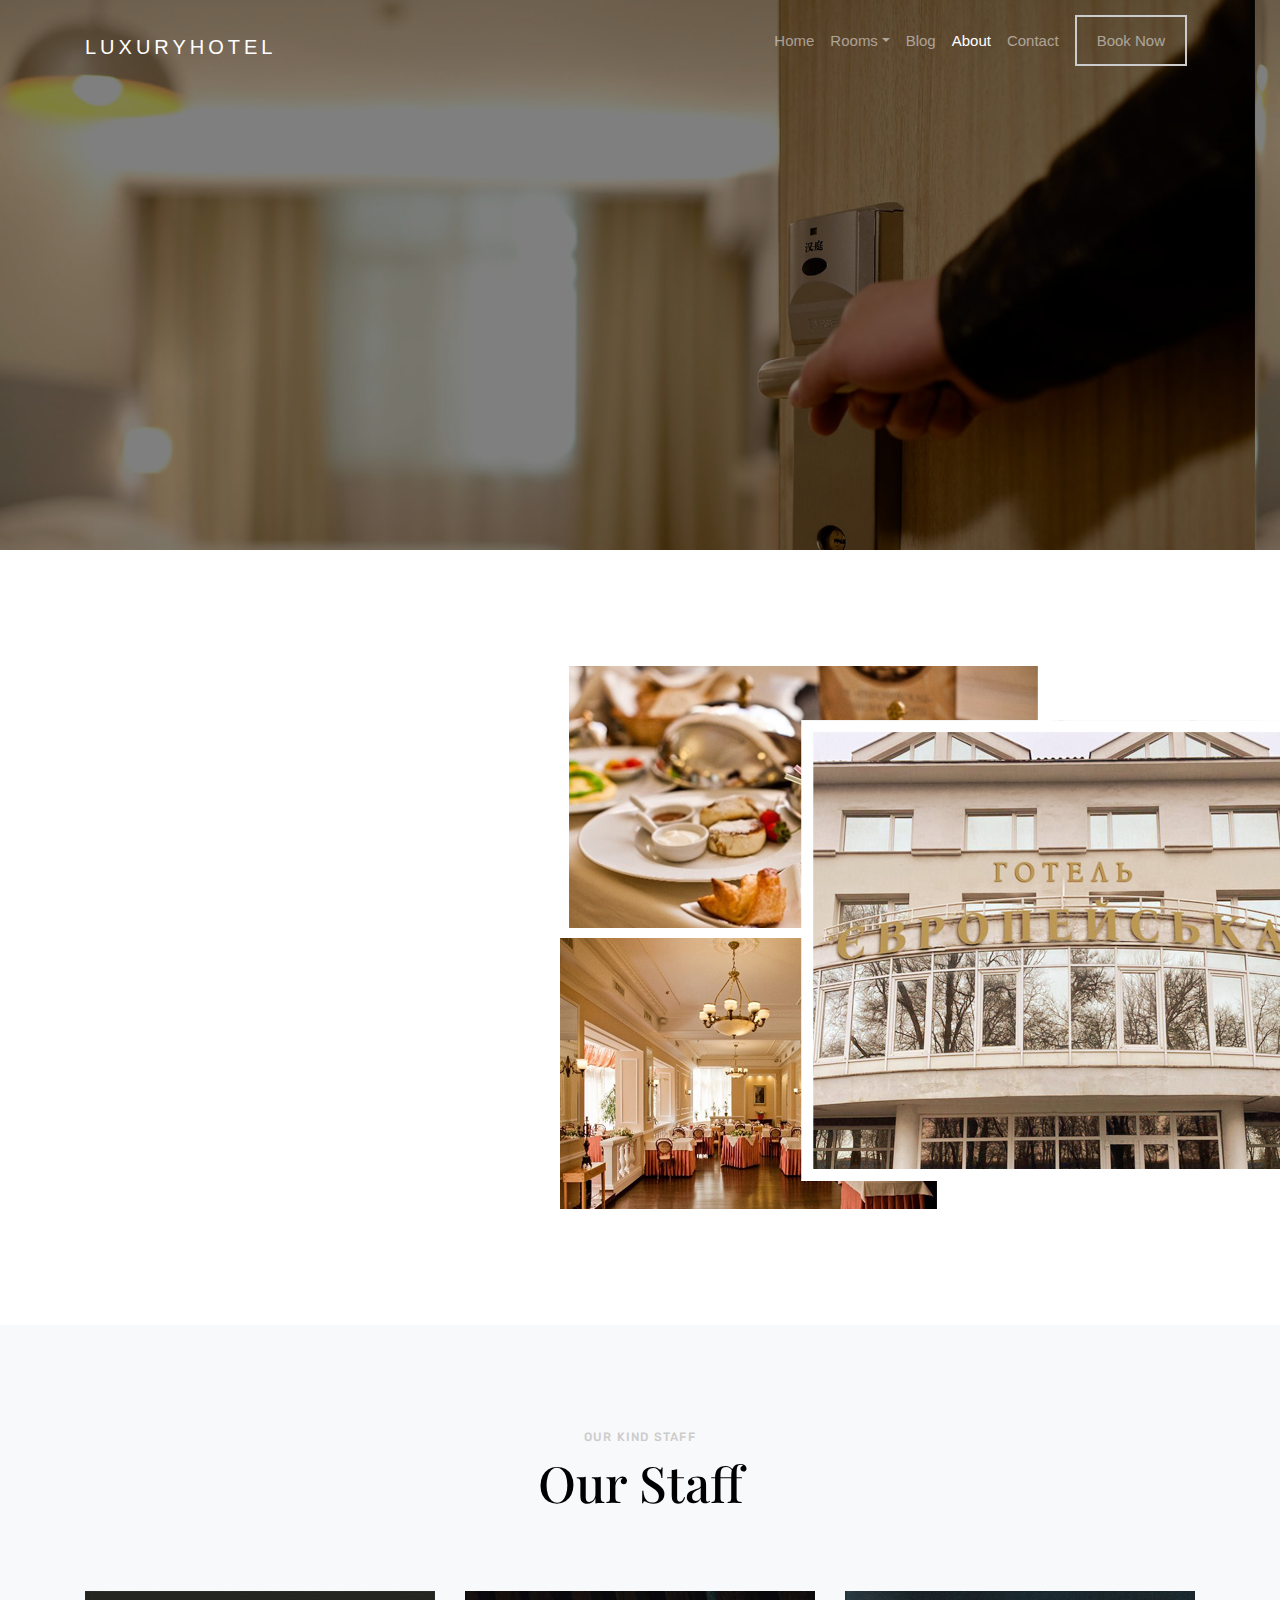
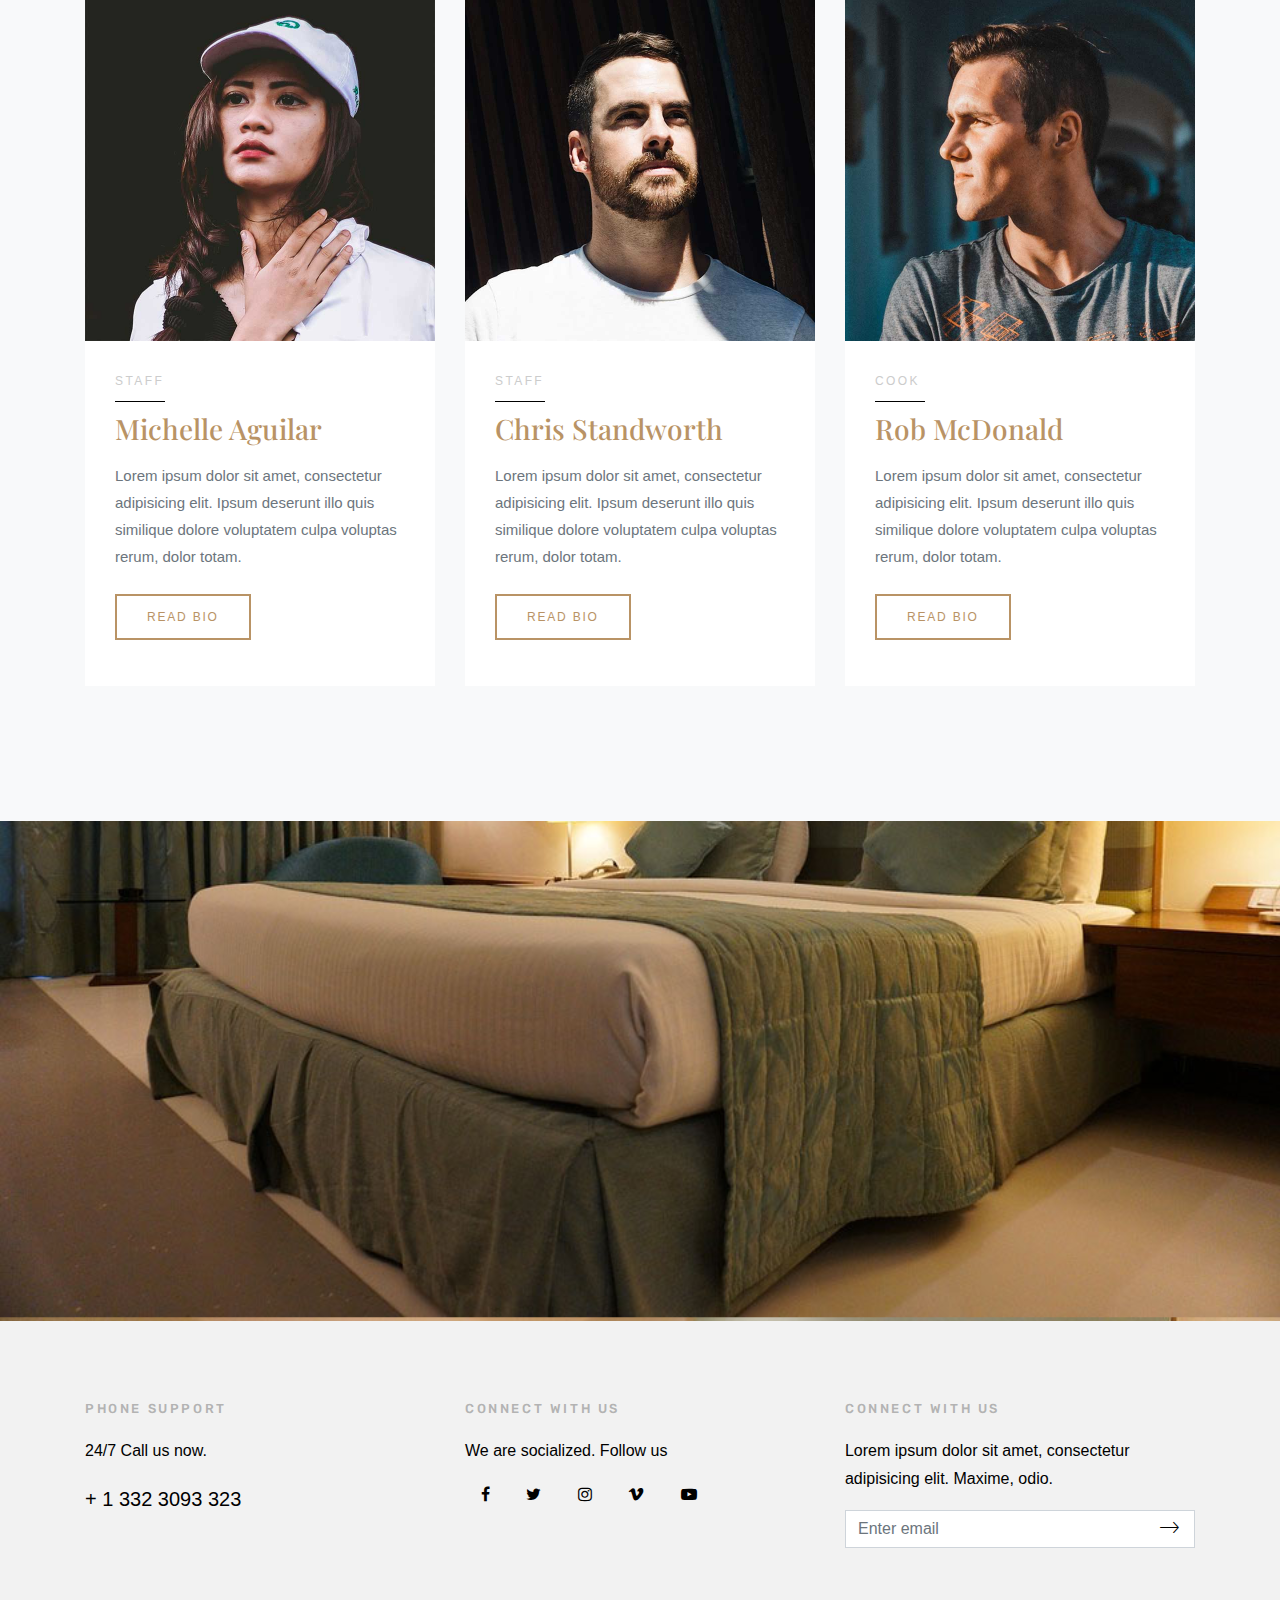
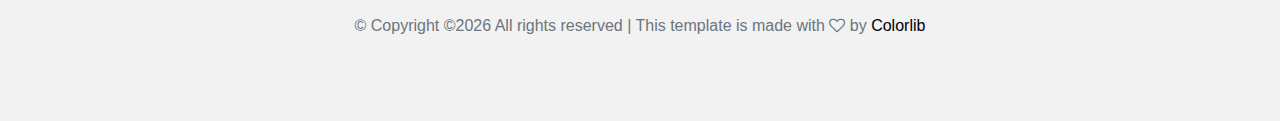
<file: about.html>
<!doctype html>
<html lang="en">
  <head>
    <title>LuxuryHotel a Hotel Template</title>
    <meta charset="utf-8">
    <meta name="viewport" content="width=device-width, initial-scale=1, shrink-to-fit=no">

    <link href="https://fonts.googleapis.com/css?family=Playfair+Display:400,700,900|Rubik:300,400,700" rel="stylesheet">

    <link rel="stylesheet" href="css/bootstrap.css">
    <link rel="stylesheet" href="css/animate.css">
    <link rel="stylesheet" href="css/owl.carousel.min.css">

    <link rel="stylesheet" href="fonts/ionicons/css/ionicons.min.css">
    <link rel="stylesheet" href="fonts/fontawesome/css/font-awesome.min.css">
    <link rel="stylesheet" href="css/magnific-popup.css">

    <!-- Theme Style -->
    <link rel="stylesheet" href="css/style.css">
  </head>
  <body>
    
    <header role="banner">
     
      <nav class="navbar navbar-expand-md navbar-dark bg-light">
        <div class="container">
          <a class="navbar-brand" href="index.html">LuxuryHotel</a>
          <button class="navbar-toggler" type="button" data-toggle="collapse" data-target="#navbarsExample05" aria-controls="navbarsExample05" aria-expanded="false" aria-label="Toggle navigation">
            <span class="navbar-toggler-icon"></span>
          </button>

          <div class="collapse navbar-collapse navbar-light" id="navbarsExample05">
            <ul class="navbar-nav ml-auto pl-lg-5 pl-0">
              <li class="nav-item">
                <a class="nav-link" href="index.html">Home</a>
              </li>
              <li class="nav-item dropdown">
                <a class="nav-link dropdown-toggle" href="rooms.html" id="dropdown04" data-toggle="dropdown" aria-haspopup="true" aria-expanded="false">Rooms</a>
                <div class="dropdown-menu" aria-labelledby="dropdown04">
                  <a class="dropdown-item" href="rooms.html">Room Videos</a>
                  <a class="dropdown-item" href="rooms.html">Presidential Room</a>
                  <a class="dropdown-item" href="rooms.html">Luxury Room</a>
                  <a class="dropdown-item" href="rooms.html">Deluxe Room</a>
                </div>

              </li>
              <li class="nav-item">
                <a class="nav-link" href="blog.html">Blog</a>
              </li>
              <li class="nav-item">
                <a class="nav-link active" href="about.html">About</a>
              </li>
              <li class="nav-item">
                <a class="nav-link" href="contact.html">Contact</a>
              </li>

               <li class="nav-item cta">
                <a class="nav-link" href="booknow.html"><span>Book Now</span></a>
              </li>
            </ul>
            
          </div>
        </div>
      </nav>
    </header>
    <!-- END header -->

    <section class="site-hero site-hero-innerpage overlay" data-stellar-background-ratio="0.5" style="background-image: url(images/big_image_1.jpg);">
      <div class="container">
        <div class="row align-items-center site-hero-inner justify-content-center">
          <div class="col-md-12 text-center">

            <div class="mb-5 element-animate">
              <h1>About Luxury Hotel</h1>
              <p>Discover our world's #1 Luxury Room For VIP.</p>
            </div>

          </div>
        </div>
      </div>
    </section>
    <!-- END section -->

    <section class="site-section">
      <div class="container">
        <div class="row align-items-center">
          <div class="col-md-4">
            <div class="heading-wrap  element-animate">
              <h4 class="sub-heading">Stay with our luxury rooms</h4>
              <h2 class="heading">Our Story</h2>
              <p class="">Lorem ipsum dolor sit amet, consectetur adipisicing elit. Minus illo similique natus, a recusandae? Dolorum, unde a quibusdam est? Corporis deleniti obcaecati quibusdam inventore fuga eveniet! Qui delectus tempore amet!</p>

              <p>Lorem ipsum dolor sit amet, consectetur adipisicing elit. Minus illo similique natus, a recusandae? Dolorum, unde a quibusdam est? Corporis deleniti obcaecati quibusdam inventore fuga eveniet! Qui delectus tempore amet!</p>

              <p>Lorem ipsum dolor sit amet, consectetur adipisicing elit. Minus illo similique natus, a recusandae? Dolorum, unde a quibusdam est? Corporis deleniti obcaecati quibusdam inventore fuga eveniet! Qui delectus tempore amet!</p>

            </div>
          </div>
          <div class="col-md-1"></div>
          <div class="col-md-7">
            <img src="images/f_img_1.png" alt="Image placeholder" class="img-md-fluid">
          </div>
        </div>
      </div>
    </section>
    <!-- END section -->


   
   
    
    <section class="site-section bg-light">
      <div class="container">
        <div class="row mb-5">
          <div class="col-md-12 heading-wrap text-center">
            <h4 class="sub-heading">Our Kind Staff</h4>
              <h2 class="heading">Our Staff</h2>
          </div>
        </div>
        <div class="row ">
          <div class="col-md-4">
            <div class="post-entry">
              <img src="images/person_1.jpg" alt="Image placeholder" class="img-fluid">
              <div class="body-text">
                <div class="category">Staff</div>
                <h3 class="mb-3"><a href="#">Michelle Aguilar</a></h3>
                <p class="mb-4">Lorem ipsum dolor sit amet, consectetur adipisicing elit. Ipsum deserunt illo quis similique dolore voluptatem culpa voluptas rerum, dolor totam.</p>
                <p><a href="#" class="btn btn-primary btn-outline-primary btn-sm">Read Bio</a></p>
              </div>
            </div>
          </div>
          <div class="col-md-4">
            <div class="post-entry">
              <img src="images/person_2.jpg" alt="Image placeholder" class="img-fluid">
              <div class="body-text">
                <div class="category">Staff</div>
                <h3 class="mb-3"><a href="#">Chris Standworth</a></h3>
                <p class="mb-4">Lorem ipsum dolor sit amet, consectetur adipisicing elit. Ipsum deserunt illo quis similique dolore voluptatem culpa voluptas rerum, dolor totam.</p>
                <p><a href="#" class="btn btn-primary btn-outline-primary btn-sm">Read Bio</a></p>
              </div>
            </div>
          </div>
          <div class="col-md-4">
            <div class="post-entry">
              <img src="images/person_3.jpg" alt="Image placeholder" class="img-fluid">
              <div class="body-text">
                <div class="category">Cook</div>
                <h3 class="mb-3"><a href="#">Rob McDonald</a></h3>
                <p class="mb-4">Lorem ipsum dolor sit amet, consectetur adipisicing elit. Ipsum deserunt illo quis similique dolore voluptatem culpa voluptas rerum, dolor totam.</p>
                <p><a href="#" class="btn btn-primary btn-outline-primary btn-sm">Read Bio</a></p>
              </div>
            </div>
          </div>
        </div>
      </div>
    </section>
    <!-- END section -->

    <section class="section-cover" data-stellar-background-ratio="0.5" style="background-image: url(images/img_5.jpg);">
      <div class="container">
        <div class="row justify-content-center align-items-center intro">
          <div class="col-md-9 text-center element-animate">
            <h2>Relax and Enjoy your Holiday</h2>
            <p class="lead mb-5">Lorem ipsum dolor sit amet, consectetur adipisicing elit. Architecto quidem tempore expedita facere facilis, dolores!</p>
            <div class="btn-play-wrap"><a href="https://vimeo.com/channels/staffpicks/93951774" class="btn-play popup-vimeo "><span class="ion-ios-play"></span></a></div>
          </div>
        </div>
      </div>
    </section>
    <!-- END section -->
   
    <footer class="site-footer">
      <div class="container">
        <div class="row mb-5">
          <div class="col-md-4">
            <h3>Phone Support</h3>
            <p>24/7 Call us now.</p>
            <p class="lead"><a href="tel://">+ 1 332 3093 323</a></p>
          </div>
          <div class="col-md-4">
            <h3>Connect With Us</h3>
            <p>We are socialized. Follow us</p>
            <p>
              <a href="#" class="pl-0 p-3"><span class="fa fa-facebook"></span></a>
              <a href="#" class="p-3"><span class="fa fa-twitter"></span></a>
              <a href="#" class="p-3"><span class="fa fa-instagram"></span></a>
              <a href="#" class="p-3"><span class="fa fa-vimeo"></span></a>
              <a href="#" class="p-3"><span class="fa fa-youtube-play"></span></a>
            </p>
          </div>
          <div class="col-md-4">
            <h3>Connect With Us</h3>
            <p>Lorem ipsum dolor sit amet, consectetur adipisicing elit. Maxime, odio.</p>
            <form action="#" class="subscribe">
              <div class="form-group">
                <button type="submit"><span class="ion-ios-arrow-thin-right"></span></button>
                <input type="email" class="form-control" placeholder="Enter email">
              </div>
              
            </form>
          </div>
        </div>
        <div class="row justify-content-center">
          <div class="col-md-7 text-center">
            &copy; <!-- Link back to Colorlib can't be removed. Template is licensed under CC BY 3.0. -->
Copyright &copy;<script>document.write(new Date().getFullYear());</script> All rights reserved | This template is made with <i class="fa fa-heart-o" aria-hidden="true"></i> by <a href="https://colorlib.com" target="_blank">Colorlib</a>
<!-- Link back to Colorlib can't be removed. Template is licensed under CC BY 3.0. -->
          </div>
        </div>
      </div>
    </footer>
    <!-- END footer -->
    
    <!-- loader -->
    <div id="loader" class="show fullscreen"><svg class="circular" width="48px" height="48px"><circle class="path-bg" cx="24" cy="24" r="22" fill="none" stroke-width="4" stroke="#eeeeee"/><circle class="path" cx="24" cy="24" r="22" fill="none" stroke-width="4" stroke-miterlimit="10" stroke="#f4b214"/></svg></div>

    <script src="js/jquery-3.2.1.min.js"></script>
    <script src="js/jquery-migrate-3.0.0.js"></script>
    <script src="js/popper.min.js"></script>
    <script src="js/bootstrap.min.js"></script>
    <script src="js/owl.carousel.min.js"></script>
    <script src="js/jquery.waypoints.min.js"></script>
    <script src="js/jquery.stellar.min.js"></script>

    <script src="js/jquery.magnific-popup.min.js"></script>
    <script src="js/magnific-popup-options.js"></script>

    <script src="js/main.js"></script>
  </body>
</html>
</file>
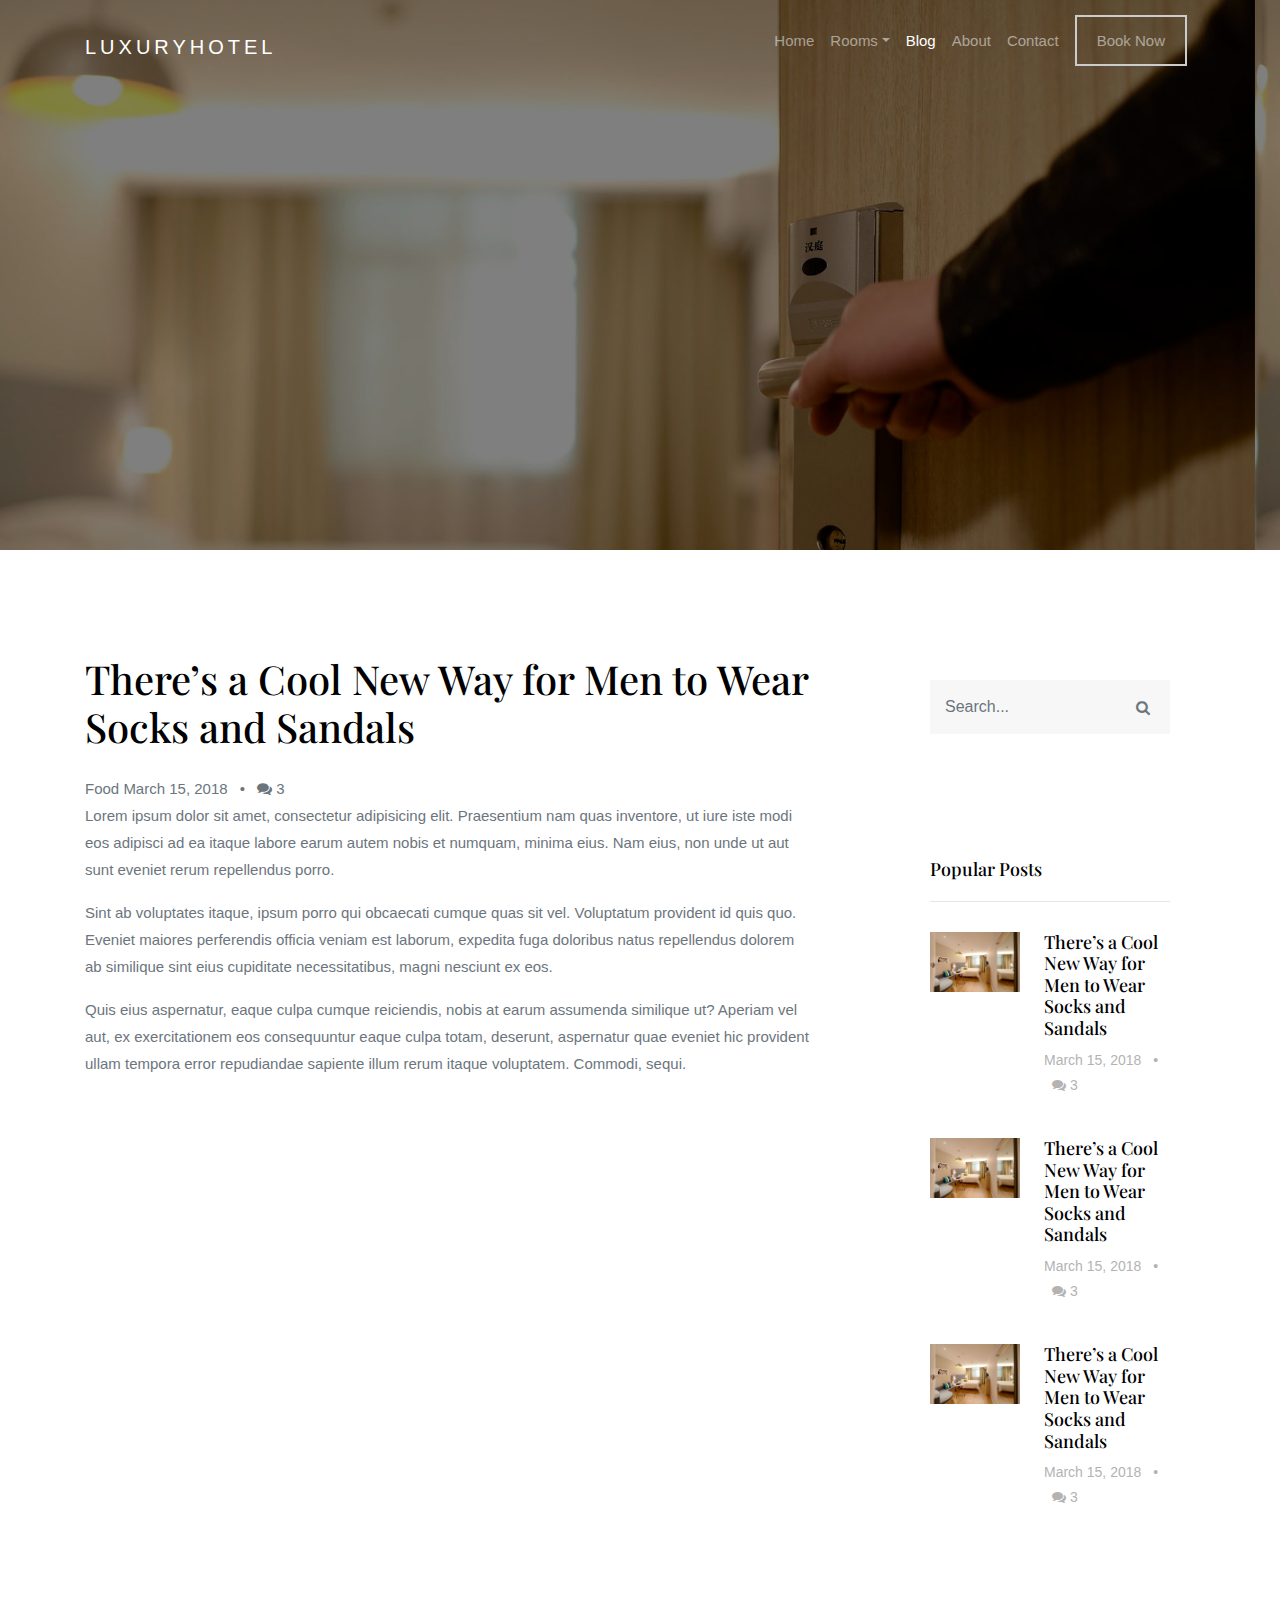
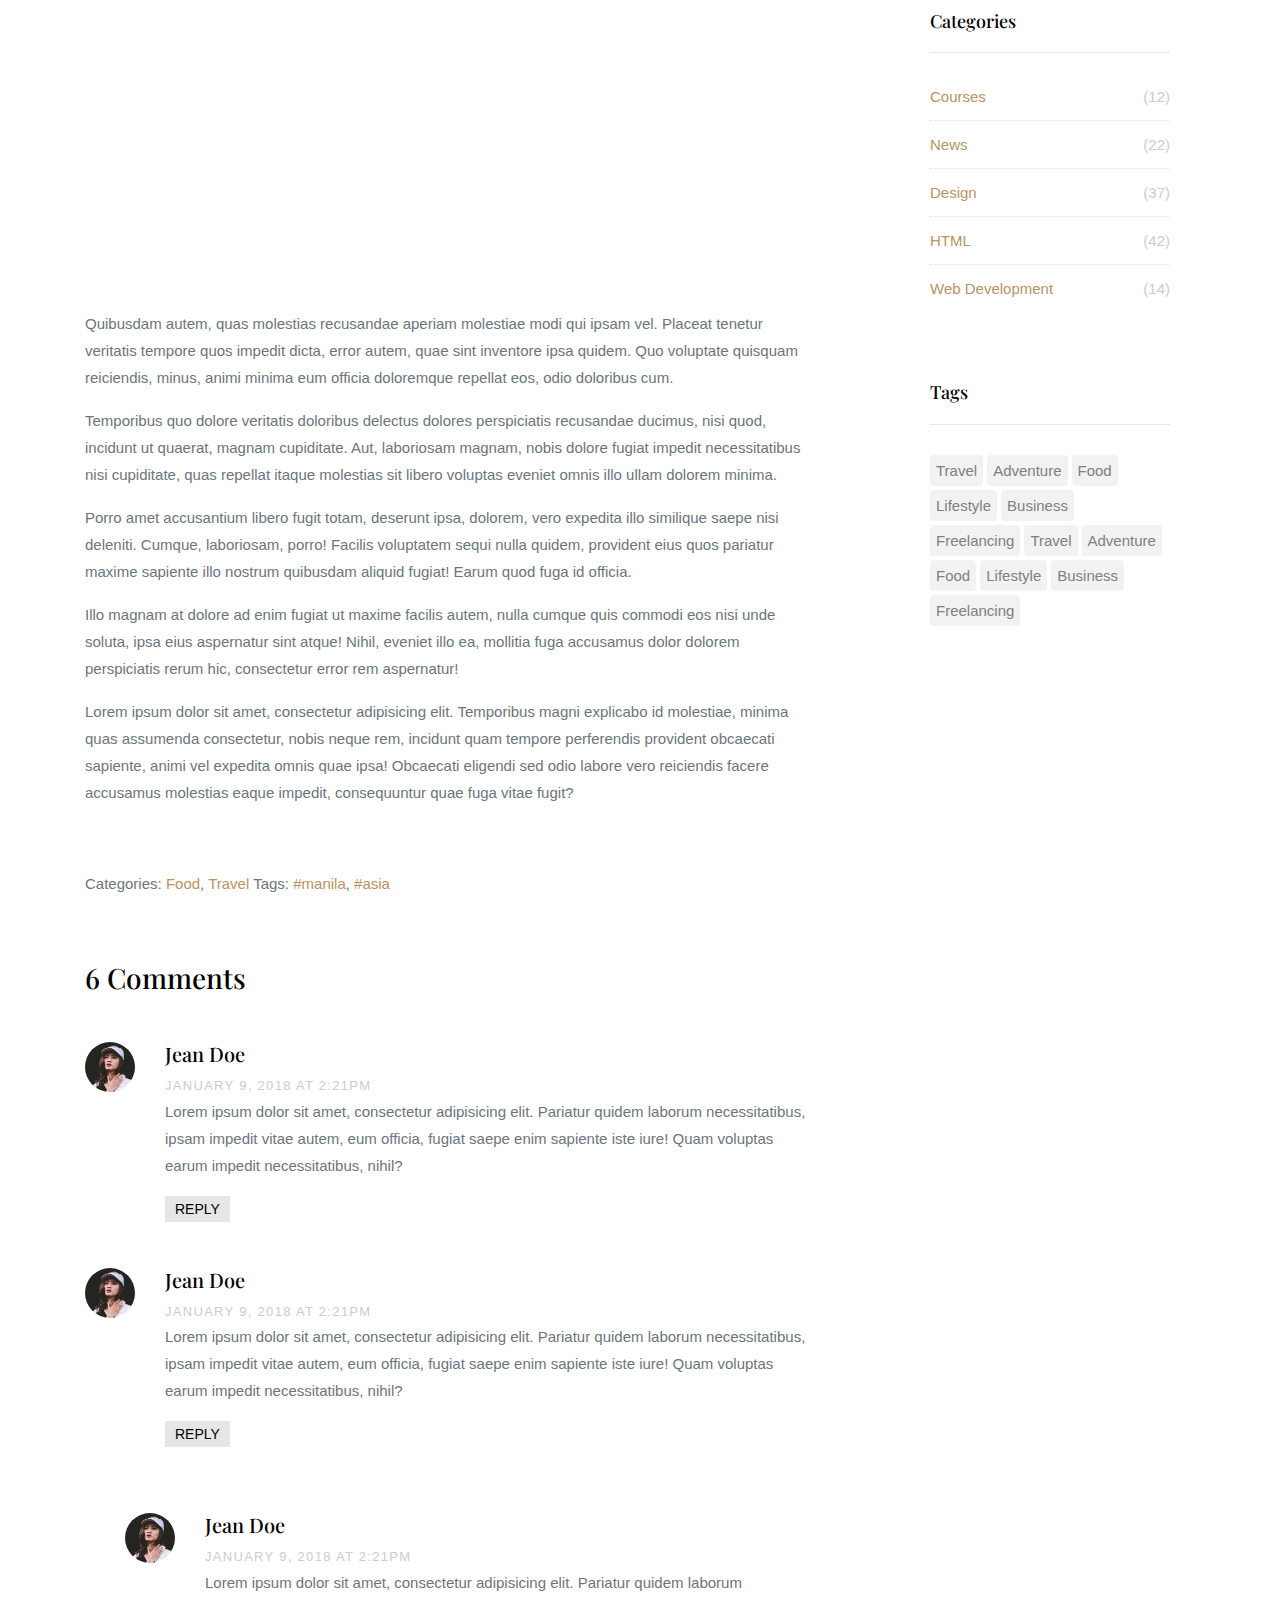
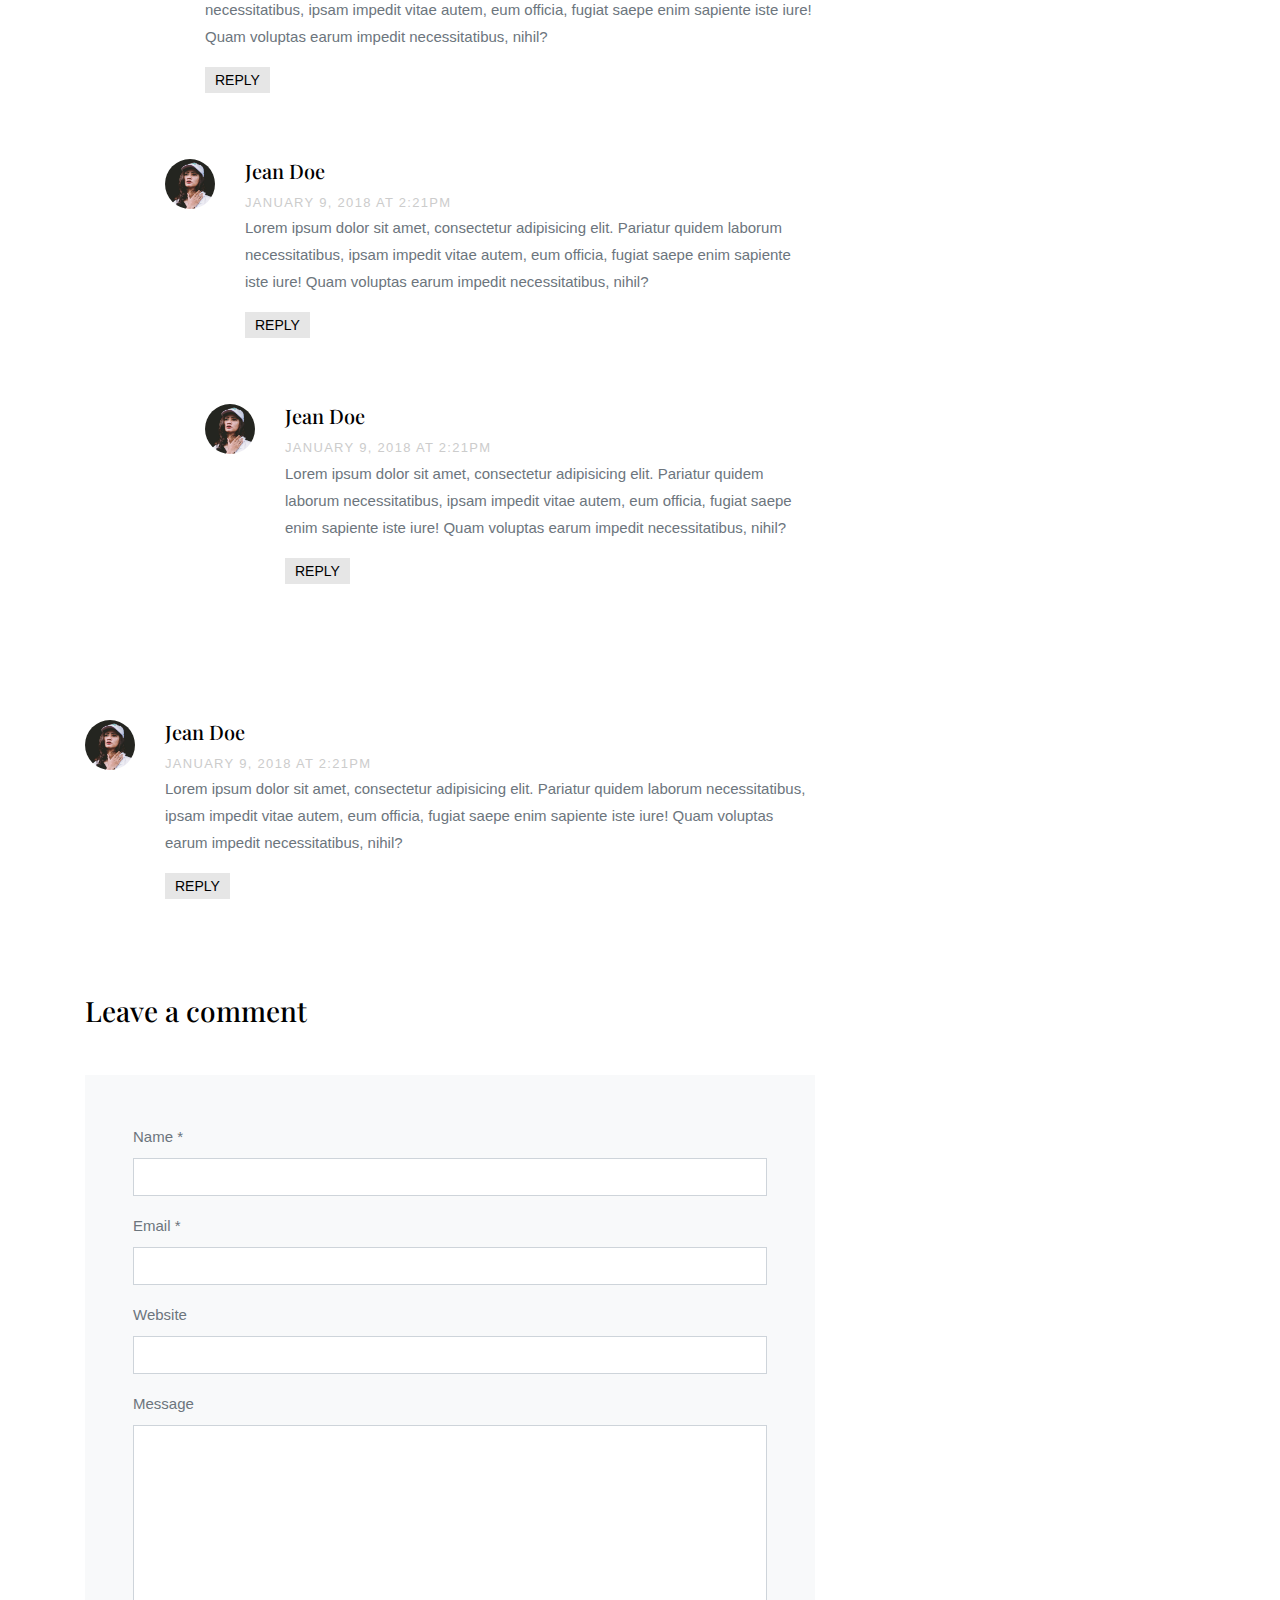
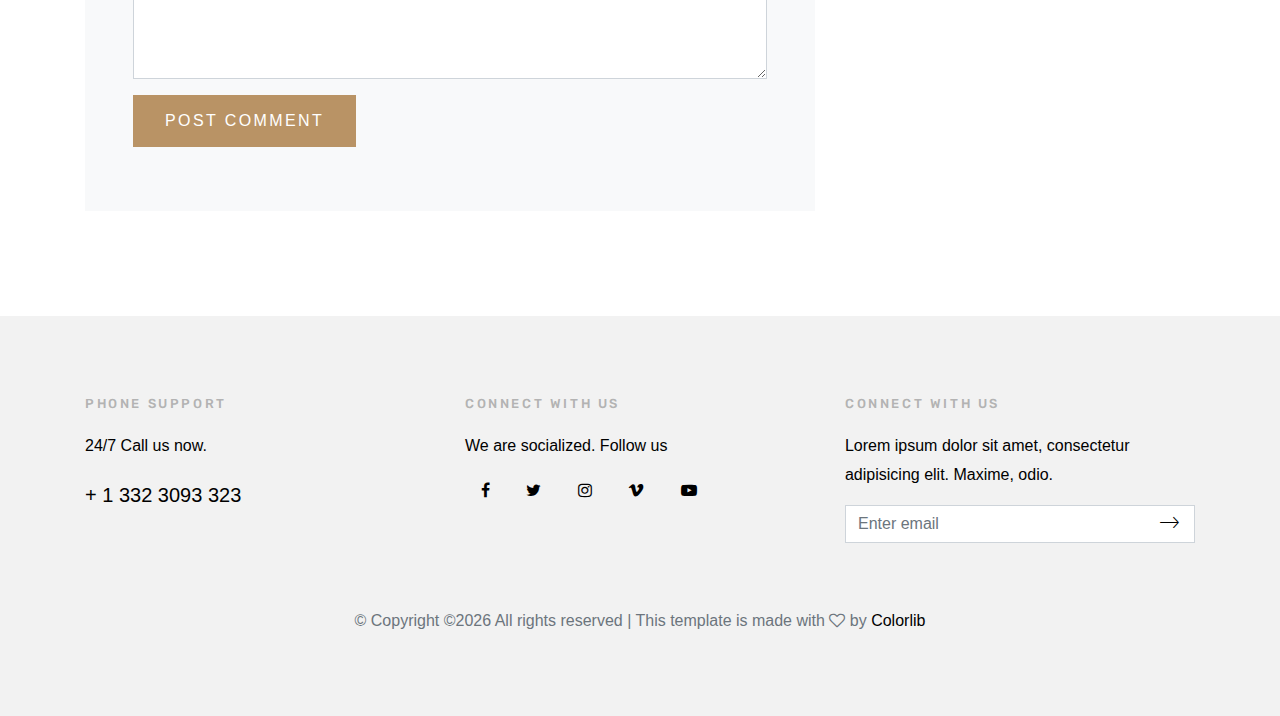
<file: blog-single.html>
<!doctype html>
<html lang="en">
  <head>
    <title>LuxuryHotel a Hotel Template</title>
    <meta charset="utf-8">
    <meta name="viewport" content="width=device-width, initial-scale=1, shrink-to-fit=no">

    <link href="https://fonts.googleapis.com/css?family=Playfair+Display:400,700,900|Rubik:300,400,700" rel="stylesheet">

    <link rel="stylesheet" href="css/bootstrap.css">
    <link rel="stylesheet" href="css/animate.css">
    <link rel="stylesheet" href="css/owl.carousel.min.css">

    <link rel="stylesheet" href="fonts/ionicons/css/ionicons.min.css">
    <link rel="stylesheet" href="fonts/fontawesome/css/font-awesome.min.css">
    <link rel="stylesheet" href="css/magnific-popup.css">

    <!-- Theme Style -->
    <link rel="stylesheet" href="css/style.css">
  </head>
  <body>
    
    <header role="banner">
     
      <nav class="navbar navbar-expand-md navbar-dark bg-light">
        <div class="container">
          <a class="navbar-brand" href="index.html">LuxuryHotel</a>
          <button class="navbar-toggler" type="button" data-toggle="collapse" data-target="#navbarsExample05" aria-controls="navbarsExample05" aria-expanded="false" aria-label="Toggle navigation">
            <span class="navbar-toggler-icon"></span>
          </button>

          <div class="collapse navbar-collapse navbar-light" id="navbarsExample05">
            <ul class="navbar-nav ml-auto pl-lg-5 pl-0">
              <li class="nav-item">
                <a class="nav-link" href="index.html">Home</a>
              </li>
              <li class="nav-item dropdown">
                <a class="nav-link dropdown-toggle" href="rooms.html" id="dropdown04" data-toggle="dropdown" aria-haspopup="true" aria-expanded="false">Rooms</a>
                <div class="dropdown-menu" aria-labelledby="dropdown04">
                  <a class="dropdown-item" href="rooms.html">Room Videos</a>
                  <a class="dropdown-item" href="rooms.html">Presidential Room</a>
                  <a class="dropdown-item" href="rooms.html">Luxury Room</a>
                  <a class="dropdown-item" href="rooms.html">Deluxe Room</a>
                </div>

              </li>
              <li class="nav-item">
                <a class="nav-link active" href="blog.html">Blog</a>
              </li>
              <li class="nav-item">
                <a class="nav-link " href="about.html">About</a>
              </li>
              <li class="nav-item">
                <a class="nav-link" href="contact.html">Contact</a>
              </li>

               <li class="nav-item cta">
                <a class="nav-link" href="booknow.html"><span>Book Now</span></a>
              </li>
            </ul>
            
          </div>
        </div>
      </nav>
    </header>
    <!-- END header -->

    <section class="site-hero site-hero-innerpage overlay" data-stellar-background-ratio="0.5" style="background-image: url(images/big_image_1.jpg);">
      <div class="container">
        <div class="row align-items-center site-hero-inner justify-content-center">
          <div class="col-md-12 text-center">

            <div class="mb-5 element-animate">
              <h1>News &amp; Events</h1>
              <p>Read our daily news and events of our luxury hotel.</p>
            </div>

          </div>
        </div>
      </div>
    </section>
    <!-- END section -->

    <section class="site-section py-lg">
      <div class="container">
        
        <div class="row blog-entries">
          <div class="col-md-12 col-lg-8 main-content">
            <h1 class="mb-4">There’s a Cool New Way for Men to Wear Socks and Sandals</h1>
            <div class="post-meta">
                        <span class="category">Food</span>
                        <span class="mr-2">March 15, 2018 </span> &bullet;
                        <span class="ml-2"><span class="fa fa-comments"></span> 3</span>
                      </div>
            <div class="post-content-body">
              <p>Lorem ipsum dolor sit amet, consectetur adipisicing elit. Praesentium nam quas inventore, ut iure iste modi eos adipisci ad ea itaque labore earum autem nobis et numquam, minima eius. Nam eius, non unde ut aut sunt eveniet rerum repellendus porro.</p>
            <p>Sint ab voluptates itaque, ipsum porro qui obcaecati cumque quas sit vel. Voluptatum provident id quis quo. Eveniet maiores perferendis officia veniam est laborum, expedita fuga doloribus natus repellendus dolorem ab similique sint eius cupiditate necessitatibus, magni nesciunt ex eos.</p>
            <p>Quis eius aspernatur, eaque culpa cumque reiciendis, nobis at earum assumenda similique ut? Aperiam vel aut, ex exercitationem eos consequuntur eaque culpa totam, deserunt, aspernatur quae eveniet hic provident ullam tempora error repudiandae sapiente illum rerum itaque voluptatem. Commodi, sequi.</p>
            <div class="row mb-5">
              <div class="col-md-12 mb-4 element-animate">
                <img src="images/img_1.jpg" alt="Image placeholder" class="img-fluid">
              </div>
              <div class="col-md-6 mb-4 element-animate">
                <img src="images/img_2.jpg" alt="Image placeholder" class="img-fluid">
              </div>
              <div class="col-md-6 mb-4 element-animate">
                <img src="images/img_3.jpg" alt="Image placeholder" class="img-fluid">
              </div>
            </div>
            <p>Quibusdam autem, quas molestias recusandae aperiam molestiae modi qui ipsam vel. Placeat tenetur veritatis tempore quos impedit dicta, error autem, quae sint inventore ipsa quidem. Quo voluptate quisquam reiciendis, minus, animi minima eum officia doloremque repellat eos, odio doloribus cum.</p>
            <p>Temporibus quo dolore veritatis doloribus delectus dolores perspiciatis recusandae ducimus, nisi quod, incidunt ut quaerat, magnam cupiditate. Aut, laboriosam magnam, nobis dolore fugiat impedit necessitatibus nisi cupiditate, quas repellat itaque molestias sit libero voluptas eveniet omnis illo ullam dolorem minima.</p>
            <p>Porro amet accusantium libero fugit totam, deserunt ipsa, dolorem, vero expedita illo similique saepe nisi deleniti. Cumque, laboriosam, porro! Facilis voluptatem sequi nulla quidem, provident eius quos pariatur maxime sapiente illo nostrum quibusdam aliquid fugiat! Earum quod fuga id officia.</p>
            <p>Illo magnam at dolore ad enim fugiat ut maxime facilis autem, nulla cumque quis commodi eos nisi unde soluta, ipsa eius aspernatur sint atque! Nihil, eveniet illo ea, mollitia fuga accusamus dolor dolorem perspiciatis rerum hic, consectetur error rem aspernatur!</p>

            <p>Lorem ipsum dolor sit amet, consectetur adipisicing elit. Temporibus magni explicabo id molestiae, minima quas assumenda consectetur, nobis neque rem, incidunt quam tempore perferendis provident obcaecati sapiente, animi vel expedita omnis quae ipsa! Obcaecati eligendi sed odio labore vero reiciendis facere accusamus molestias eaque impedit, consequuntur quae fuga vitae fugit?</p>
            </div>

            
            <div class="pt-5">
              <p>Categories:  <a href="#">Food</a>, <a href="#">Travel</a>  Tags: <a href="#">#manila</a>, <a href="#">#asia</a></p>
            </div>


            <div class="pt-5">
              <h3 class="mb-5">6 Comments</h3>
              <ul class="comment-list">
                <li class="comment">
                  <div class="vcard">
                    <img src="images/person_1.jpg" alt="Image placeholder">
                  </div>
                  <div class="comment-body">
                    <h3>Jean Doe</h3>
                    <div class="meta">January 9, 2018 at 2:21pm</div>
                    <p>Lorem ipsum dolor sit amet, consectetur adipisicing elit. Pariatur quidem laborum necessitatibus, ipsam impedit vitae autem, eum officia, fugiat saepe enim sapiente iste iure! Quam voluptas earum impedit necessitatibus, nihil?</p>
                    <p><a href="#" class="reply">Reply</a></p>
                  </div>
                </li>

                <li class="comment">
                  <div class="vcard">
                    <img src="images/person_1.jpg" alt="Image placeholder">
                  </div>
                  <div class="comment-body">
                    <h3>Jean Doe</h3>
                    <div class="meta">January 9, 2018 at 2:21pm</div>
                    <p>Lorem ipsum dolor sit amet, consectetur adipisicing elit. Pariatur quidem laborum necessitatibus, ipsam impedit vitae autem, eum officia, fugiat saepe enim sapiente iste iure! Quam voluptas earum impedit necessitatibus, nihil?</p>
                    <p><a href="#" class="reply">Reply</a></p>
                  </div>

                  <ul class="children">
                    <li class="comment">
                      <div class="vcard">
                        <img src="images/person_1.jpg" alt="Image placeholder">
                      </div>
                      <div class="comment-body">
                        <h3>Jean Doe</h3>
                        <div class="meta">January 9, 2018 at 2:21pm</div>
                        <p>Lorem ipsum dolor sit amet, consectetur adipisicing elit. Pariatur quidem laborum necessitatibus, ipsam impedit vitae autem, eum officia, fugiat saepe enim sapiente iste iure! Quam voluptas earum impedit necessitatibus, nihil?</p>
                        <p><a href="#" class="reply">Reply</a></p>
                      </div>


                      <ul class="children">
                        <li class="comment">
                          <div class="vcard">
                            <img src="images/person_1.jpg" alt="Image placeholder">
                          </div>
                          <div class="comment-body">
                            <h3>Jean Doe</h3>
                            <div class="meta">January 9, 2018 at 2:21pm</div>
                            <p>Lorem ipsum dolor sit amet, consectetur adipisicing elit. Pariatur quidem laborum necessitatibus, ipsam impedit vitae autem, eum officia, fugiat saepe enim sapiente iste iure! Quam voluptas earum impedit necessitatibus, nihil?</p>
                            <p><a href="#" class="reply">Reply</a></p>
                          </div>

                            <ul class="children">
                              <li class="comment">
                                <div class="vcard">
                                  <img src="images/person_1.jpg" alt="Image placeholder">
                                </div>
                                <div class="comment-body">
                                  <h3>Jean Doe</h3>
                                  <div class="meta">January 9, 2018 at 2:21pm</div>
                                  <p>Lorem ipsum dolor sit amet, consectetur adipisicing elit. Pariatur quidem laborum necessitatibus, ipsam impedit vitae autem, eum officia, fugiat saepe enim sapiente iste iure! Quam voluptas earum impedit necessitatibus, nihil?</p>
                                  <p><a href="#" class="reply">Reply</a></p>
                                </div>
                              </li>
                            </ul>
                        </li>
                      </ul>
                    </li>
                  </ul>
                </li>

                <li class="comment">
                  <div class="vcard">
                    <img src="images/person_1.jpg" alt="Image placeholder">
                  </div>
                  <div class="comment-body">
                    <h3>Jean Doe</h3>
                    <div class="meta">January 9, 2018 at 2:21pm</div>
                    <p>Lorem ipsum dolor sit amet, consectetur adipisicing elit. Pariatur quidem laborum necessitatibus, ipsam impedit vitae autem, eum officia, fugiat saepe enim sapiente iste iure! Quam voluptas earum impedit necessitatibus, nihil?</p>
                    <p><a href="#" class="reply">Reply</a></p>
                  </div>
                </li>
              </ul>
              <!-- END comment-list -->
              
              <div class="comment-form-wrap pt-5">
                <h3 class="mb-5">Leave a comment</h3>
                <form action="#" class="p-5 bg-light">
                  <div class="form-group">
                    <label for="name">Name *</label>
                    <input type="text" class="form-control" id="name">
                  </div>
                  <div class="form-group">
                    <label for="email">Email *</label>
                    <input type="email" class="form-control" id="email">
                  </div>
                  <div class="form-group">
                    <label for="website">Website</label>
                    <input type="url" class="form-control" id="website">
                  </div>

                  <div class="form-group">
                    <label for="message">Message</label>
                    <textarea name="" id="message" cols="30" rows="10" class="form-control"></textarea>
                  </div>
                  <div class="form-group">
                    <input type="submit" value="Post Comment" class="btn btn-primary">
                  </div>

                </form>
              </div>
            </div>

          </div>

          <!-- END main-content -->

          <div class="col-md-12 col-lg-4 sidebar">
            <div class="sidebar-box search-form-wrap">
              <form action="#" class="search-form">
                <div class="form-group">
                  <span class="icon fa fa-search"></span>
                  <input type="text" class="form-control" id="s" placeholder="Search...">
                </div>
              </form>
            </div>
            <!-- END sidebar-box -->
            
            <div class="sidebar-box">
              <h3 class="heading">Popular Posts</h3>
              <div class="post-entry-sidebar">
                <ul>
                  <li>
                    <a href="">
                      <img src="images/img_1.jpg" alt="Image placeholder" class="mr-4">
                      <div class="text">
                        <h4>There’s a Cool New Way for Men to Wear Socks and Sandals</h4>
                        <div class="post-meta">
                          <span class="mr-2">March 15, 2018 </span> &bullet;
                          <span class="ml-2"><span class="fa fa-comments"></span> 3</span>
                        </div>
                      </div>
                    </a>
                  </li>
                  <li>
                    <a href="">
                      <img src="images/img_1.jpg" alt="Image placeholder" class="mr-4">
                      <div class="text">
                        <h4>There’s a Cool New Way for Men to Wear Socks and Sandals</h4>
                        <div class="post-meta">
                          <span class="mr-2">March 15, 2018 </span> &bullet;
                          <span class="ml-2"><span class="fa fa-comments"></span> 3</span>
                        </div>
                      </div>
                    </a>
                  </li>
                  <li>
                    <a href="">
                      <img src="images/img_1.jpg" alt="Image placeholder" class="mr-4">
                      <div class="text">
                        <h4>There’s a Cool New Way for Men to Wear Socks and Sandals</h4>
                        <div class="post-meta">
                          <span class="mr-2">March 15, 2018 </span> &bullet;
                          <span class="ml-2"><span class="fa fa-comments"></span> 3</span>
                        </div>
                      </div>
                    </a>
                  </li>
                </ul>
              </div>
            </div>
            <!-- END sidebar-box -->

            <div class="sidebar-box">
              <h3 class="heading">Categories</h3>
              <ul class="categories">
                <li><a href="#">Courses <span>(12)</span></a></li>
                <li><a href="#">News <span>(22)</span></a></li>
                <li><a href="#">Design <span>(37)</span></a></li>
                <li><a href="#">HTML <span>(42)</span></a></li>
                <li><a href="#">Web Development <span>(14)</span></a></li>
              </ul>
            </div>
            <!-- END sidebar-box -->

            <div class="sidebar-box">
              <h3 class="heading">Tags</h3>
              <ul class="tags">
                <li><a href="#">Travel</a></li>
                <li><a href="#">Adventure</a></li>
                <li><a href="#">Food</a></li>
                <li><a href="#">Lifestyle</a></li>
                <li><a href="#">Business</a></li>
                <li><a href="#">Freelancing</a></li>
                <li><a href="#">Travel</a></li>
                <li><a href="#">Adventure</a></li>
                <li><a href="#">Food</a></li>
                <li><a href="#">Lifestyle</a></li>
                <li><a href="#">Business</a></li>
                <li><a href="#">Freelancing</a></li>
              </ul>
            </div>
          </div>
          <!-- END sidebar -->

        </div>
      </div>
    </section>
   
   
    <footer class="site-footer">
      <div class="container">
        <div class="row mb-5">
          <div class="col-md-4">
            <h3>Phone Support</h3>
            <p>24/7 Call us now.</p>
            <p class="lead"><a href="tel://">+ 1 332 3093 323</a></p>
          </div>
          <div class="col-md-4">
            <h3>Connect With Us</h3>
            <p>We are socialized. Follow us</p>
            <p>
              <a href="#" class="pl-0 p-3"><span class="fa fa-facebook"></span></a>
              <a href="#" class="p-3"><span class="fa fa-twitter"></span></a>
              <a href="#" class="p-3"><span class="fa fa-instagram"></span></a>
              <a href="#" class="p-3"><span class="fa fa-vimeo"></span></a>
              <a href="#" class="p-3"><span class="fa fa-youtube-play"></span></a>
            </p>
          </div>
          <div class="col-md-4">
            <h3>Connect With Us</h3>
            <p>Lorem ipsum dolor sit amet, consectetur adipisicing elit. Maxime, odio.</p>
            <form action="#" class="subscribe">
              <div class="form-group">
                <button type="submit"><span class="ion-ios-arrow-thin-right"></span></button>
                <input type="email" class="form-control" placeholder="Enter email">
              </div>
              
            </form>
          </div>
        </div>
        <div class="row justify-content-center">
          <div class="col-md-7 text-center">
            &copy; <!-- Link back to Colorlib can't be removed. Template is licensed under CC BY 3.0. -->
Copyright &copy;<script>document.write(new Date().getFullYear());</script> All rights reserved | This template is made with <i class="fa fa-heart-o" aria-hidden="true"></i> by <a href="https://colorlib.com" target="_blank">Colorlib</a>
<!-- Link back to Colorlib can't be removed. Template is licensed under CC BY 3.0. -->
          </div>
        </div>
      </div>
    </footer>
    <!-- END footer -->
    
    <!-- loader -->
    <div id="loader" class="show fullscreen"><svg class="circular" width="48px" height="48px"><circle class="path-bg" cx="24" cy="24" r="22" fill="none" stroke-width="4" stroke="#eeeeee"/><circle class="path" cx="24" cy="24" r="22" fill="none" stroke-width="4" stroke-miterlimit="10" stroke="#f4b214"/></svg></div>

    <script src="js/jquery-3.2.1.min.js"></script>
    <script src="js/jquery-migrate-3.0.0.js"></script>
    <script src="js/popper.min.js"></script>
    <script src="js/bootstrap.min.js"></script>
    <script src="js/owl.carousel.min.js"></script>
    <script src="js/jquery.waypoints.min.js"></script>
    <script src="js/jquery.stellar.min.js"></script>

    <script src="js/jquery.magnific-popup.min.js"></script>
    <script src="js/magnific-popup-options.js"></script>

    <script src="js/main.js"></script>
  </body>
</html>
</file>
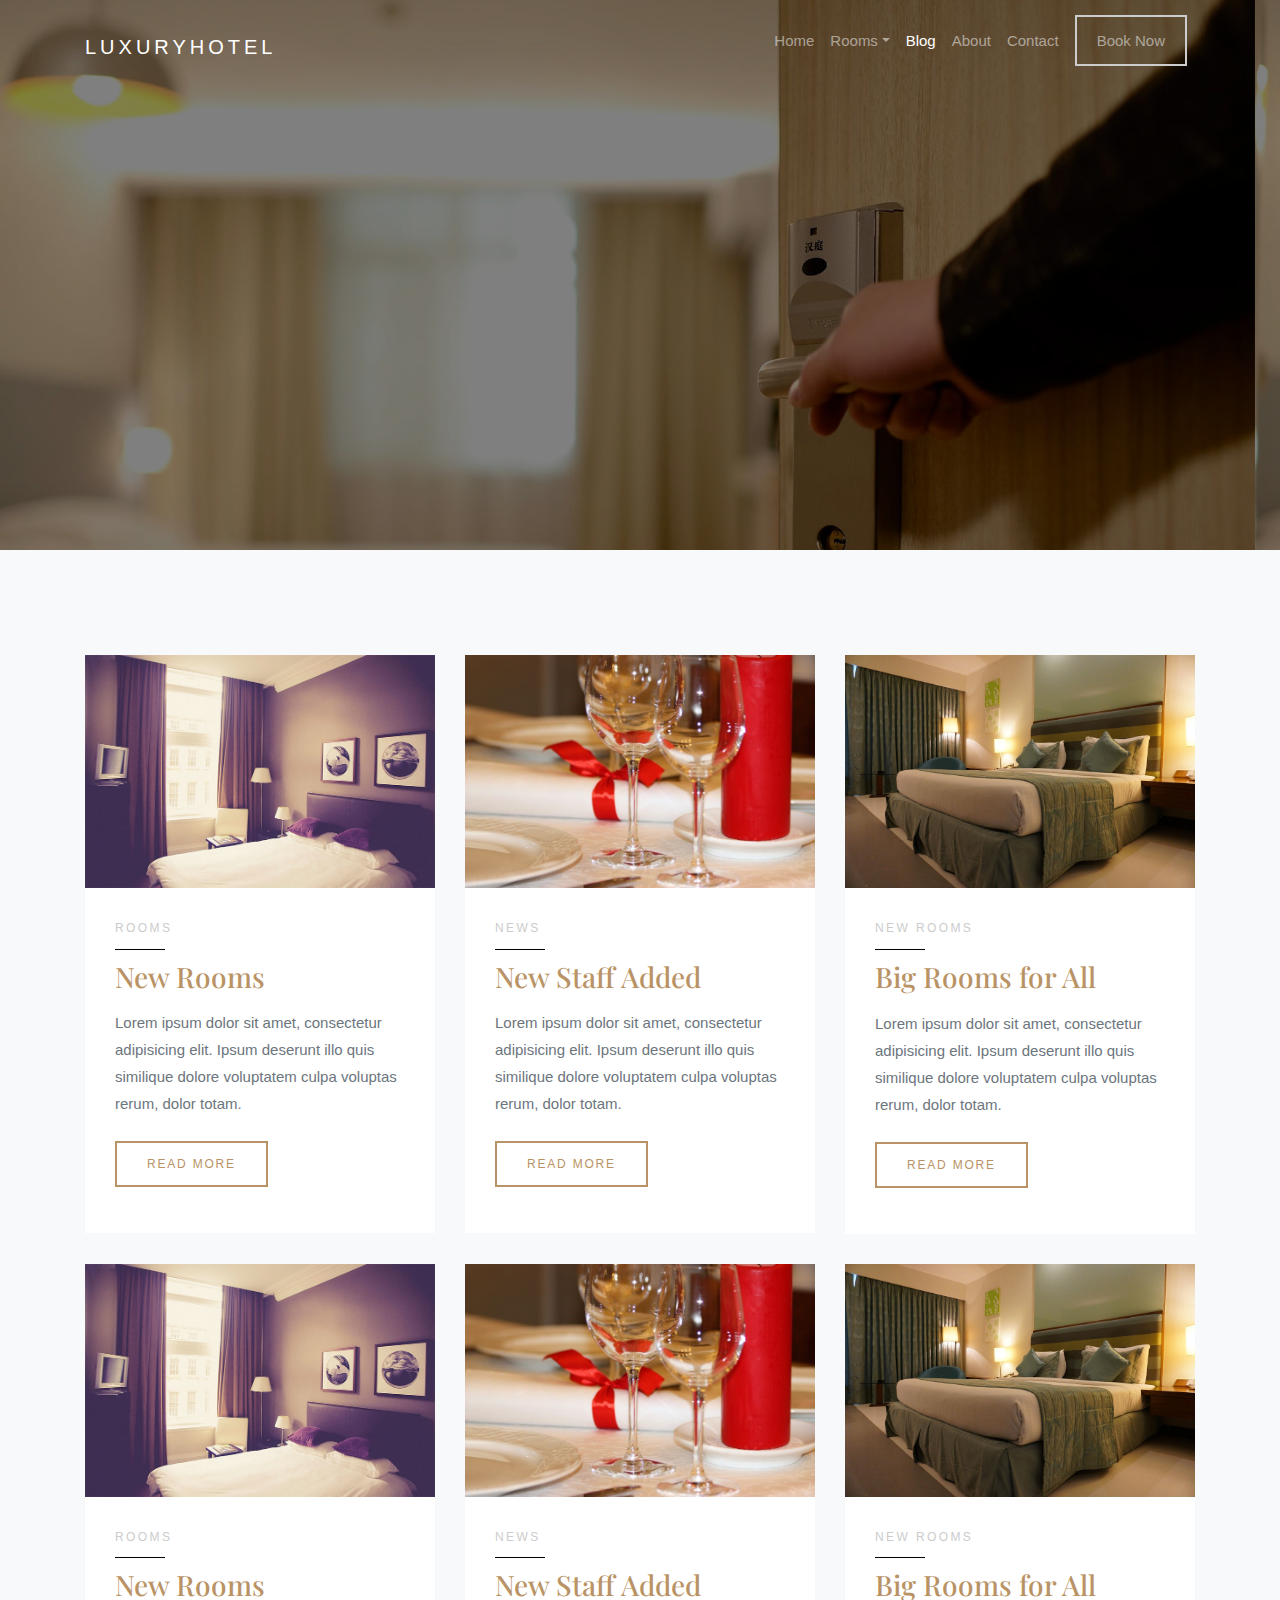
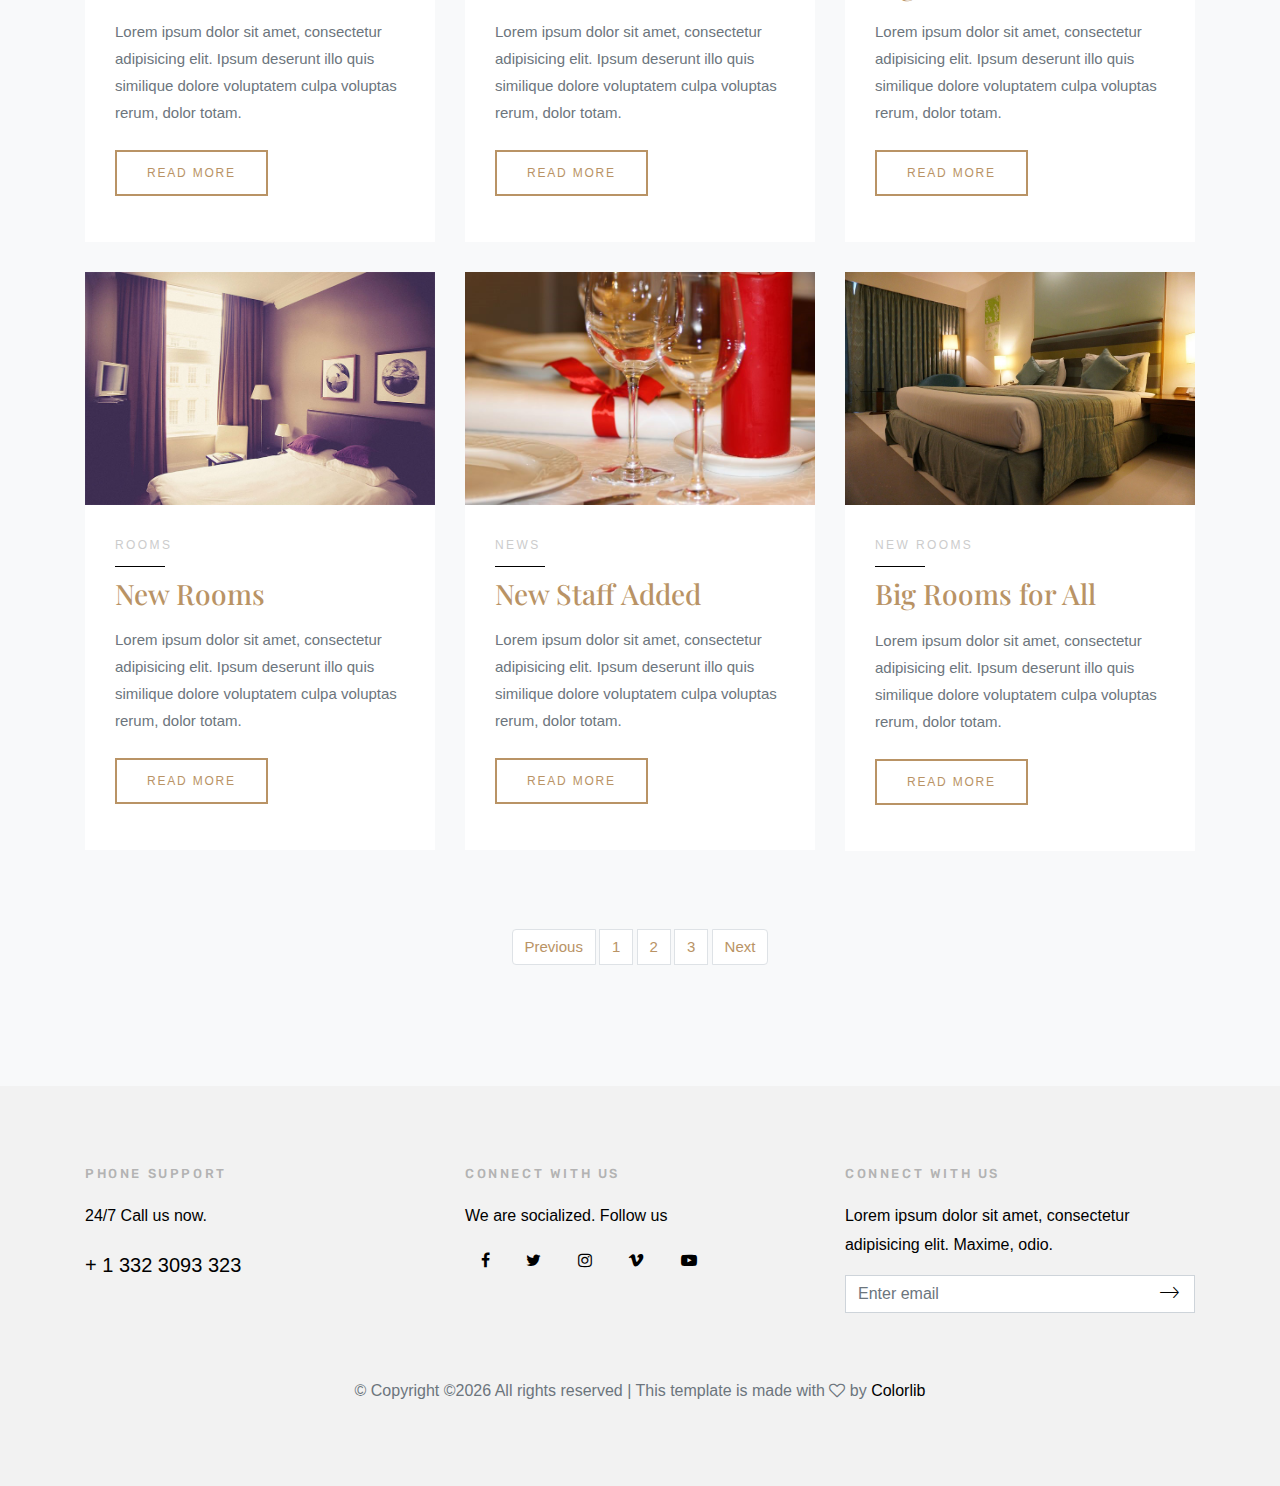
<file: blog.html>
<!doctype html>
<html lang="en">
  <head>
    <title>LuxuryHotel a Hotel Template</title>
    <meta charset="utf-8">
    <meta name="viewport" content="width=device-width, initial-scale=1, shrink-to-fit=no">

    <link href="https://fonts.googleapis.com/css?family=Playfair+Display:400,700,900|Rubik:300,400,700" rel="stylesheet">

    <link rel="stylesheet" href="css/bootstrap.css">
    <link rel="stylesheet" href="css/animate.css">
    <link rel="stylesheet" href="css/owl.carousel.min.css">

    <link rel="stylesheet" href="fonts/ionicons/css/ionicons.min.css">
    <link rel="stylesheet" href="fonts/fontawesome/css/font-awesome.min.css">
    <link rel="stylesheet" href="css/magnific-popup.css">

    <!-- Theme Style -->
    <link rel="stylesheet" href="css/style.css">
  </head>
  <body>
    
    <header role="banner">
     
      <nav class="navbar navbar-expand-md navbar-dark bg-light">
        <div class="container">
          <a class="navbar-brand" href="index.html">LuxuryHotel</a>
          <button class="navbar-toggler" type="button" data-toggle="collapse" data-target="#navbarsExample05" aria-controls="navbarsExample05" aria-expanded="false" aria-label="Toggle navigation">
            <span class="navbar-toggler-icon"></span>
          </button>

          <div class="collapse navbar-collapse navbar-light" id="navbarsExample05">
            <ul class="navbar-nav ml-auto pl-lg-5 pl-0">
              <li class="nav-item">
                <a class="nav-link" href="index.html">Home</a>
              </li>
              <li class="nav-item dropdown">
                <a class="nav-link dropdown-toggle" href="rooms.html" id="dropdown04" data-toggle="dropdown" aria-haspopup="true" aria-expanded="false">Rooms</a>
                <div class="dropdown-menu" aria-labelledby="dropdown04">
                  <a class="dropdown-item" href="rooms.html">Room Videos</a>
                  <a class="dropdown-item" href="rooms.html">Presidential Room</a>
                  <a class="dropdown-item" href="rooms.html">Luxury Room</a>
                  <a class="dropdown-item" href="rooms.html">Deluxe Room</a>
                </div>

              </li>
              <li class="nav-item">
                <a class="nav-link active" href="blog.html">Blog</a>
              </li>
              <li class="nav-item">
                <a class="nav-link " href="about.html">About</a>
              </li>
              <li class="nav-item">
                <a class="nav-link" href="contact.html">Contact</a>
              </li>

               <li class="nav-item cta">
                <a class="nav-link" href="booknow.html"><span>Book Now</span></a>
              </li>
            </ul>
            
          </div>
        </div>
      </nav>
    </header>
    <!-- END header -->

    <section class="site-hero site-hero-innerpage overlay" data-stellar-background-ratio="0.5" style="background-image: url(images/big_image_1.jpg);">
      <div class="container">
        <div class="row align-items-center site-hero-inner justify-content-center">
          <div class="col-md-12 text-center">

            <div class="mb-5 element-animate">
              <h1>News &amp; Events</h1>
              <p>Read our daily news and events of our luxury hotel.</p>
            </div>

          </div>
        </div>
      </div>
    </section>
    <!-- END section -->

    <section class="site-section bg-light">
      <div class="container">
        
        <div class="row mb-5">
          <div class="col-md-4">
            <div class="post-entry">
              <a href="blog-single.html"><img src="images/img_3.jpg" alt="Image placeholder" class="img-fluid"></a>
              <div class="body-text">
                <div class="category">Rooms</div>
                <h3 class="mb-3"><a href="blog-single.html">New Rooms</a></h3>
                <p class="mb-4">Lorem ipsum dolor sit amet, consectetur adipisicing elit. Ipsum deserunt illo quis similique dolore voluptatem culpa voluptas rerum, dolor totam.</p>
                <p><a href="#" class="btn btn-primary btn-outline-primary btn-sm">Read More</a></p>
              </div>
            </div>
          </div>
          <div class="col-md-4">
            <div class="post-entry">
              <a href="blog-single.html"><img src="images/img_6.jpg" alt="Image placeholder" class="img-fluid"></a>
              <div class="body-text">
                <div class="category">News</div>
                <h3 class="mb-3"><a href="blog-single.html">New Staff Added</a></h3>
                <p class="mb-4">Lorem ipsum dolor sit amet, consectetur adipisicing elit. Ipsum deserunt illo quis similique dolore voluptatem culpa voluptas rerum, dolor totam.</p>
                <p><a href="#" class="btn btn-primary btn-outline-primary btn-sm">Read More</a></p>
              </div>
            </div>
          </div>
          <div class="col-md-4">
            <div class="post-entry">
              <a href="blog-single.html"><img src="images/img_5.jpg" alt="Image placeholder" class="img-fluid"></a>
              <div class="body-text">
                <div class="category">New Rooms</div>
                <h3 class="mb-3"><a href="blog-single.html">Big Rooms for All</a></h3>
                <p class="mb-4">Lorem ipsum dolor sit amet, consectetur adipisicing elit. Ipsum deserunt illo quis similique dolore voluptatem culpa voluptas rerum, dolor totam.</p>
                <p><a href="#" class="btn btn-primary btn-outline-primary btn-sm">Read More</a></p>
              </div>
            </div>
          </div>

          <div class="col-md-4">
            <div class="post-entry">
              <a href="blog-single.html"><img src="images/img_3.jpg" alt="Image placeholder" class="img-fluid"></a>
              <div class="body-text">
                <div class="category">Rooms</div>
                <h3 class="mb-3"><a href="blog-single.html">New Rooms</a></h3>
                <p class="mb-4">Lorem ipsum dolor sit amet, consectetur adipisicing elit. Ipsum deserunt illo quis similique dolore voluptatem culpa voluptas rerum, dolor totam.</p>
                <p><a href="#" class="btn btn-primary btn-outline-primary btn-sm">Read More</a></p>
              </div>
            </div>
          </div>
          <div class="col-md-4">
            <div class="post-entry">
              <a href="blog-single.html"><img src="images/img_6.jpg" alt="Image placeholder" class="img-fluid"></a>
              <div class="body-text">
                <div class="category">News</div>
                <h3 class="mb-3"><a href="blog-single.html">New Staff Added</a></h3>
                <p class="mb-4">Lorem ipsum dolor sit amet, consectetur adipisicing elit. Ipsum deserunt illo quis similique dolore voluptatem culpa voluptas rerum, dolor totam.</p>
                <p><a href="#" class="btn btn-primary btn-outline-primary btn-sm">Read More</a></p>
              </div>
            </div>
          </div>
          <div class="col-md-4">
            <div class="post-entry">
              <a href="blog-single.html"><img src="images/img_5.jpg" alt="Image placeholder" class="img-fluid"></a>
              <div class="body-text">
                <div class="category">New Rooms</div>
                <h3 class="mb-3"><a href="blog-single.html">Big Rooms for All</a></h3>
                <p class="mb-4">Lorem ipsum dolor sit amet, consectetur adipisicing elit. Ipsum deserunt illo quis similique dolore voluptatem culpa voluptas rerum, dolor totam.</p>
                <p><a href="#" class="btn btn-primary btn-outline-primary btn-sm">Read More</a></p>
              </div>
            </div>
          </div>

          <div class="col-md-4">
            <div class="post-entry">
              <a href="blog-single.html"><img src="images/img_3.jpg" alt="Image placeholder" class="img-fluid"></a>
              <div class="body-text">
                <div class="category">Rooms</div>
                <h3 class="mb-3"><a href="blog-single.html">New Rooms</a></h3>
                <p class="mb-4">Lorem ipsum dolor sit amet, consectetur adipisicing elit. Ipsum deserunt illo quis similique dolore voluptatem culpa voluptas rerum, dolor totam.</p>
                <p><a href="#" class="btn btn-primary btn-outline-primary btn-sm">Read More</a></p>
              </div>
            </div>
          </div>
          <div class="col-md-4">
            <div class="post-entry">
              <a href="blog-single.html"><img src="images/img_6.jpg" alt="Image placeholder" class="img-fluid"></a>
              <div class="body-text">
                <div class="category">News</div>
                <h3 class="mb-3"><a href="blog-single.html">New Staff Added</a></h3>
                <p class="mb-4">Lorem ipsum dolor sit amet, consectetur adipisicing elit. Ipsum deserunt illo quis similique dolore voluptatem culpa voluptas rerum, dolor totam.</p>
                <p><a href="#" class="btn btn-primary btn-outline-primary btn-sm">Read More</a></p>
              </div>
            </div>
          </div>
          <div class="col-md-4">
            <div class="post-entry">
              <a href="blog-single.html"><img src="images/img_5.jpg" alt="Image placeholder" class="img-fluid"></a>
              <div class="body-text">
                <div class="category">New Rooms</div>
                <h3 class="mb-3"><a href="blog-single.html">Big Rooms for All</a></h3>
                <p class="mb-4">Lorem ipsum dolor sit amet, consectetur adipisicing elit. Ipsum deserunt illo quis similique dolore voluptatem culpa voluptas rerum, dolor totam.</p>
                <p><a href="#" class="btn btn-primary btn-outline-primary btn-sm">Read More</a></p>
              </div>
            </div>
          </div>


        </div>

        <div class="row">
          <div class="col-md-12 text-center">
            <nav aria-label="Page navigation example">
              <ul class="pagination">
                <li class="page-item"><a class="page-link" href="#">Previous</a></li>
                <li class="page-item"><a class="page-link" href="#">1</a></li>
                <li class="page-item"><a class="page-link" href="#">2</a></li>
                <li class="page-item"><a class="page-link" href="#">3</a></li>
                <li class="page-item"><a class="page-link" href="#">Next</a></li>
              </ul>
            </nav>
          </div>
        </div>
      </div>
    </section>
    <!-- END section -->
   
   
    <footer class="site-footer">
      <div class="container">
        <div class="row mb-5">
          <div class="col-md-4">
            <h3>Phone Support</h3>
            <p>24/7 Call us now.</p>
            <p class="lead"><a href="tel://">+ 1 332 3093 323</a></p>
          </div>
          <div class="col-md-4">
            <h3>Connect With Us</h3>
            <p>We are socialized. Follow us</p>
            <p>
              <a href="#" class="pl-0 p-3"><span class="fa fa-facebook"></span></a>
              <a href="#" class="p-3"><span class="fa fa-twitter"></span></a>
              <a href="#" class="p-3"><span class="fa fa-instagram"></span></a>
              <a href="#" class="p-3"><span class="fa fa-vimeo"></span></a>
              <a href="#" class="p-3"><span class="fa fa-youtube-play"></span></a>
            </p>
          </div>
          <div class="col-md-4">
            <h3>Connect With Us</h3>
            <p>Lorem ipsum dolor sit amet, consectetur adipisicing elit. Maxime, odio.</p>
            <form action="#" class="subscribe">
              <div class="form-group">
                <button type="submit"><span class="ion-ios-arrow-thin-right"></span></button>
                <input type="email" class="form-control" placeholder="Enter email">
              </div>
              
            </form>
          </div>
        </div>
        <div class="row justify-content-center">
          <div class="col-md-7 text-center">
            &copy; <!-- Link back to Colorlib can't be removed. Template is licensed under CC BY 3.0. -->
Copyright &copy;<script>document.write(new Date().getFullYear());</script> All rights reserved | This template is made with <i class="fa fa-heart-o" aria-hidden="true"></i> by <a href="https://colorlib.com" target="_blank">Colorlib</a>
<!-- Link back to Colorlib can't be removed. Template is licensed under CC BY 3.0. -->
          </div>
        </div>
      </div>
    </footer>
    <!-- END footer -->
    
    <!-- loader -->
    <div id="loader" class="show fullscreen"><svg class="circular" width="48px" height="48px"><circle class="path-bg" cx="24" cy="24" r="22" fill="none" stroke-width="4" stroke="#eeeeee"/><circle class="path" cx="24" cy="24" r="22" fill="none" stroke-width="4" stroke-miterlimit="10" stroke="#f4b214"/></svg></div>

    <script src="js/jquery-3.2.1.min.js"></script>
    <script src="js/jquery-migrate-3.0.0.js"></script>
    <script src="js/popper.min.js"></script>
    <script src="js/bootstrap.min.js"></script>
    <script src="js/owl.carousel.min.js"></script>
    <script src="js/jquery.waypoints.min.js"></script>
    <script src="js/jquery.stellar.min.js"></script>

    <script src="js/jquery.magnific-popup.min.js"></script>
    <script src="js/magnific-popup-options.js"></script>

    <script src="js/main.js"></script>
  </body>
</html>
</file>
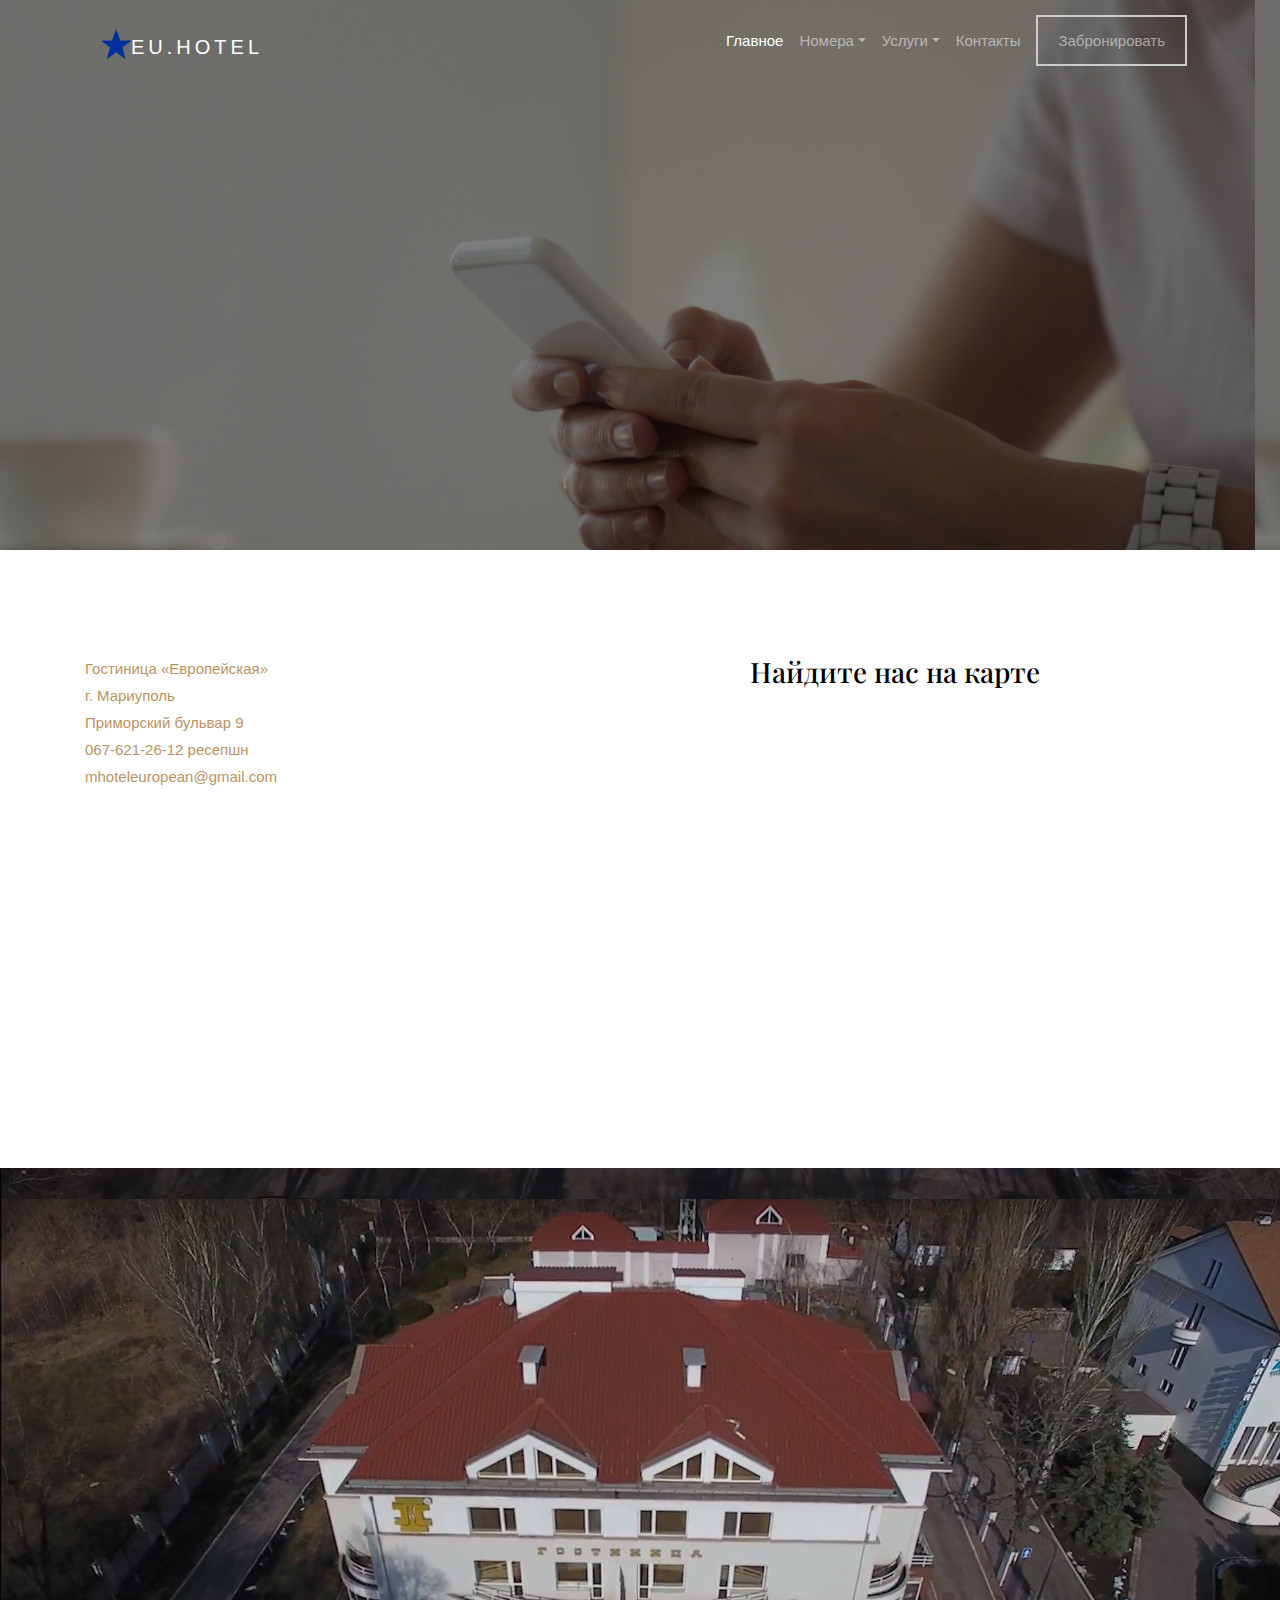
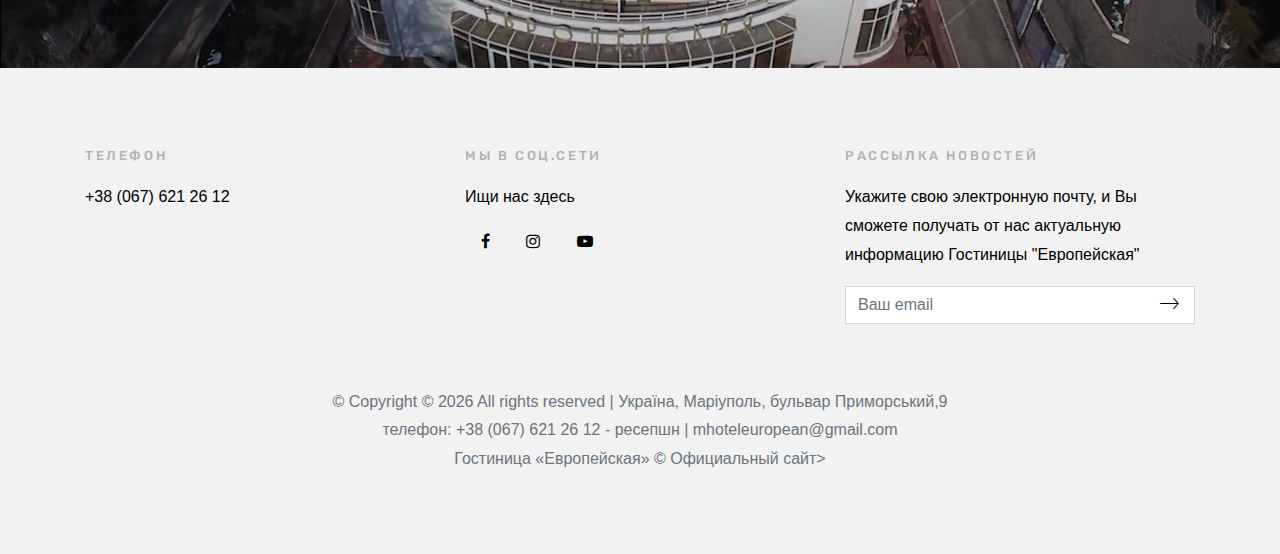
<file: contact.html>
<!doctype html>
<html lang="en">
<head>
    <title>Гостиница «Европейская»</title>
    <meta charset="utf-8">
    <meta name="viewport" content="width=device-width, initial-scale=1, shrink-to-fit=no">

    <link href="https://fonts.googleapis.com/css?family=Playfair+Display:400,700,900|Rubik:300,400,700" rel="stylesheet">
    <link rel="stylesheet" href="css/bootstrap.css">
    <link rel="stylesheet" href="css/animate.css">
    <link rel="stylesheet" href="css/owl.carousel.min.css">

    <link rel="stylesheet" href="fonts/ionicons/css/ionicons.min.css">
    <link rel="stylesheet" href="fonts/fontawesome/css/font-awesome.min.css">
    <link rel="stylesheet" href="css/magnific-popup.css">

    <!-- script PhotoGallery -->
    <!--<link rel="stylesheet" href="/bootstrap/3.3.6/css/bootstrap.min.css">
    <link rel="stylesheet" href="/2.8.2/css/lightbox.min.css">-->
    <!-- Theme Style -->
    <link rel="stylesheet" href="css/style.css">
    <link rel="icon" type="image/png" href="images/star.png">

</head>
  <body>
      <header role="banner">

          <nav class="navbar navbar-expand-md navbar-dark bg-light">
              <div class="container">
                  <nav class="navbar navbar-light bg-light">
                      <a class="navbar-brand" href="index.html">
                          <img src="images/star.png" width="30" height="30" class="d-inline-block align-top" alt="">EU.HOTEL
                      </a>
                  </nav>
                  <button class="navbar-toggler" type="button" data-toggle="collapse" data-target="#navbarsExample05" aria-controls="navbarsExample05" aria-expanded="false" aria-label="Toggle navigation">
                      <span class="navbar-toggler-icon"></span>
                  </button>

                  <div class="collapse navbar-collapse navbar-light" id="navbarsExample05">
                      <ul class="navbar-nav ml-auto pl-lg-5 pl-0">
                          <li class="nav-item">
                              <a class="nav-link active" href="index.html">Главное</a>
                          </li>
                          <li class="nav-item dropdown">
                              <a class="nav-link dropdown-toggle" href="rooms.html" id="dropdown04" data-toggle="dropdown" aria-haspopup="true" aria-expanded="false">Номера</a>
                              <div class="dropdown-menu" aria-labelledby="dropdown04">
                                  <a class="dropdown-item" href="room_eco.html">Номер стандарт</a>
                                  <a class="dropdown-item" href="room_halflux.html">Номер полулюкс</a>
                                  <a class="dropdown-item" href="room_lux.html">Номер люкс</a>
                                  <a class="dropdown-item" href="room_president.html">Президентские апартаменты</a>
                              </div>
                          </li>
                          <li class="nav-item dropdown">
                              <a class="nav-link dropdown-toggle" href="rooms.html" id="dropdown04" data-toggle="dropdown" aria-haspopup="true" aria-expanded="false">Услуги</a>
                              <div class="dropdown-menu" aria-labelledby="dropdown04">
                                  <a class="dropdown-item" href="restaurant.html">Ресторан</a>
                                  <a class="dropdown-item" href="spa.html">Массаж и спа процедуры</a>
                              </div>
                          </li>
                          
                          <li class="nav-item">
                              <a class="nav-link" href="contact.html">Контакты</a>
                          </li>

                          <li class="nav-item cta">
                              <a class="nav-link" href="#"><span>Забронировать</span></a>
                          </li>
                      </ul>

                  </div>
              </div>
          </nav>
      </header>
    <!-- END header -->

    <section class="site-hero site-hero-innerpage overlay" data-stellar-background-ratio="0.5" style="background-image: url(images/contacts_main.jpg);">
      <div class="container">
        <div class="row align-items-center site-hero-inner justify-content-center">
          <div class="col-md-12 text-center">

            <div class="mb-5 element-animate">
              <h1>Контакты</h1>
              <p>Мы всегда поможем Вам с поиском нашей Гостиницы</p>
            </div>

          </div>
        </div>
      </div>
    </section>
    <!-- END section -->

    <section class="site-section">
      <div class="container">
          <div class="row">
              <div class="col">
                  <p class="text-primary">
                      Гостиница «Европейская»<br>
                      г. Мариуполь<br>
                      Приморский бульвар 9<br>
                      067-621-26-12 ресепшн<br>
                      mhoteleuropean@gmail.com
                  </p>
                  </div>
                  <div class="col-md-1"></div>
                  <div class="col-md-5">
                      <h3 class="mb-3">Найдите нас на карте</h3>
                      <div class="contact">
                          <div class="container">
                              <div style="width: 100%"><iframe width="100%" height="350" frameborder="0" scrolling="no" marginheight="0" marginwidth="0" src="https://maps.google.com/maps?width=100%25&amp;height=600&amp;hl=en&amp;q=%D0%9C%D0%B0%D1%80%D0%B8%D1%83%D0%BF%D0%BE%D0%BB%D1%8C,%20%D0%95%D0%B2%D1%80%D0%BE%D0%BF%D0%B5%D0%B9%D1%81%D0%BA%D0%B0%D1%8F+(My%20Business%20Name)&amp;t=&amp;z=16&amp;ie=UTF8&amp;iwloc=B&amp;output=embed"><a href="https://www.gps.ie/sport-gps/"></a></iframe></div>
                          </div>
                      </div>
                      <!--<h6>Скористайтеся мапою й швидко знайдіть нас</h6>-->
                  </div>
              </div>
          </div>
    </section>
    <!-- END section -->


   
   

    <section class="section-cover" data-stellar-background-ratio="0.5" style="background-image: url(images/big_image_2.jpg); ">
        <div class="container">
            <div class="row justify-content-center align-items-center intro">
                <div class="col-md-9 text-center element-animate">
                    <h2>Разлабтесь и наслаждайтесь</h2>
                    <p class="lead mb-5">Яркие моменты!</p>
                    <div class="btn-play-wrap"><a href="video/1.mp4" class="btn-play popup-vimeo "><span class="ion-ios-play"></span></a></div>
                </div>
            </div>
        </div>
    </section>
    <!-- END section -->
   
    <footer class="site-footer">
        <div class="container">
            <div class="row mb-5">
                <div class="col-md-4">
                    <h3>Телефон</h3>
                    <p>+38 (067) 621 26 12</p>
                    <!--<p class="lead"><a href="tel://">+38 (067) 621 26 12</a></p>-->
                </div>
                <div class="col-md-4">
                    <h3>Мы в соц.сети</h3>
                    <p>Ищи нас здесь</p>
                    <p>
                        <a href="#" class="pl-0 p-3"><span class="fa fa-facebook"></span></a>
                        <a href="#" class="p-3"><span class="fa fa-instagram"></span></a>
                        <a href="#" class="p-3"><span class="fa fa-youtube-play"></span></a>
                    </p>
                </div>
                <div class="col-md-4">
                    <h3>Рассылка новостей</h3>
                    <p>Укажите свою электронную почту, и Вы сможете получать от нас актуальную информацию Гостиницы "Европейская"</p>
                    <form action="#" class="subscribe">
                        <div class="form-group">
                            <button type="submit"><span class="ion-ios-arrow-thin-right"></span></button>
                            <input type="email" class="form-control" placeholder="Ваш email">
                        </div>

                    </form>
                </div>
            </div>
            <div class="row justify-content-center">
                <div class="col-md-7 text-center">
                    &copy; <!-- Link back to Colorlib can't be removed. Template is licensed under CC BY 3.0. -->
                    Copyright &copy;
                    <script>document.write(new Date().getFullYear());</script> All rights reserved | Україна, Маріуполь, бульвар Приморський,9  телефон: +38 (067) 621 26 12 - ресепшн | mhoteleuropean@gmail.com
                    <!-- Link back to Colorlib can't be removed. Template is licensed under CC BY 3.0. -->
                </div>
                <div class="col-md-7 text-center">
                    Гостиница «Европейская» © Официальный сайт>
                </div>
            </div>
        </div>
    </footer>
    <!-- END footer -->
    
    <!-- loader -->
    <div id="loader" class="show fullscreen"><svg class="circular" width="48px" height="48px"><circle class="path-bg" cx="24" cy="24" r="22" fill="none" stroke-width="4" stroke="#eeeeee"/><circle class="path" cx="24" cy="24" r="22" fill="none" stroke-width="4" stroke-miterlimit="10" stroke="#f4b214"/></svg></div>

    <script src="js/jquery-3.2.1.min.js"></script>
    <script src="js/jquery-migrate-3.0.0.js"></script>
    <script src="js/popper.min.js"></script>
    <script src="js/bootstrap.min.js"></script>
    <script src="js/owl.carousel.min.js"></script>
    <script src="js/jquery.waypoints.min.js"></script>
    <script src="js/jquery.stellar.min.js"></script>

    <script src="js/jquery.magnific-popup.min.js"></script>
    <script src="js/magnific-popup-options.js"></script>

    <script src="js/main.js"></script>
  </body>
</html>
</file>
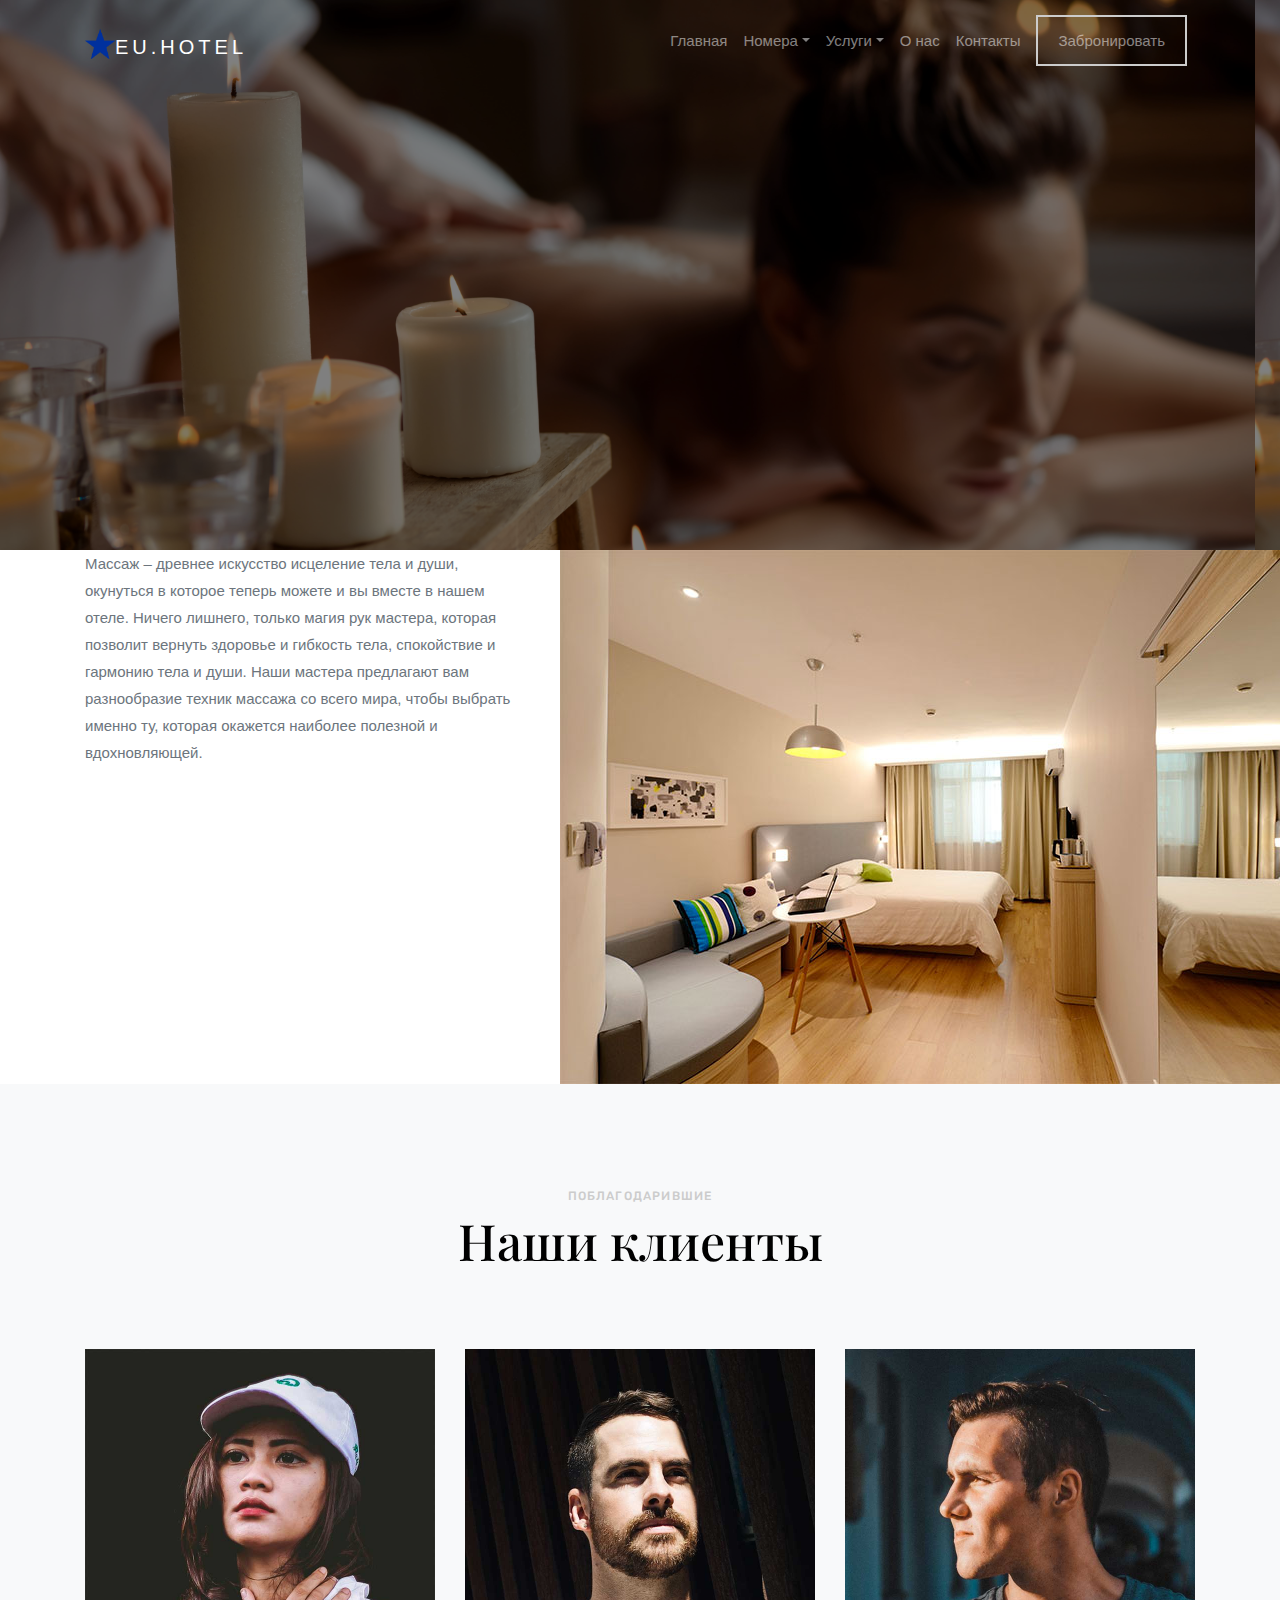
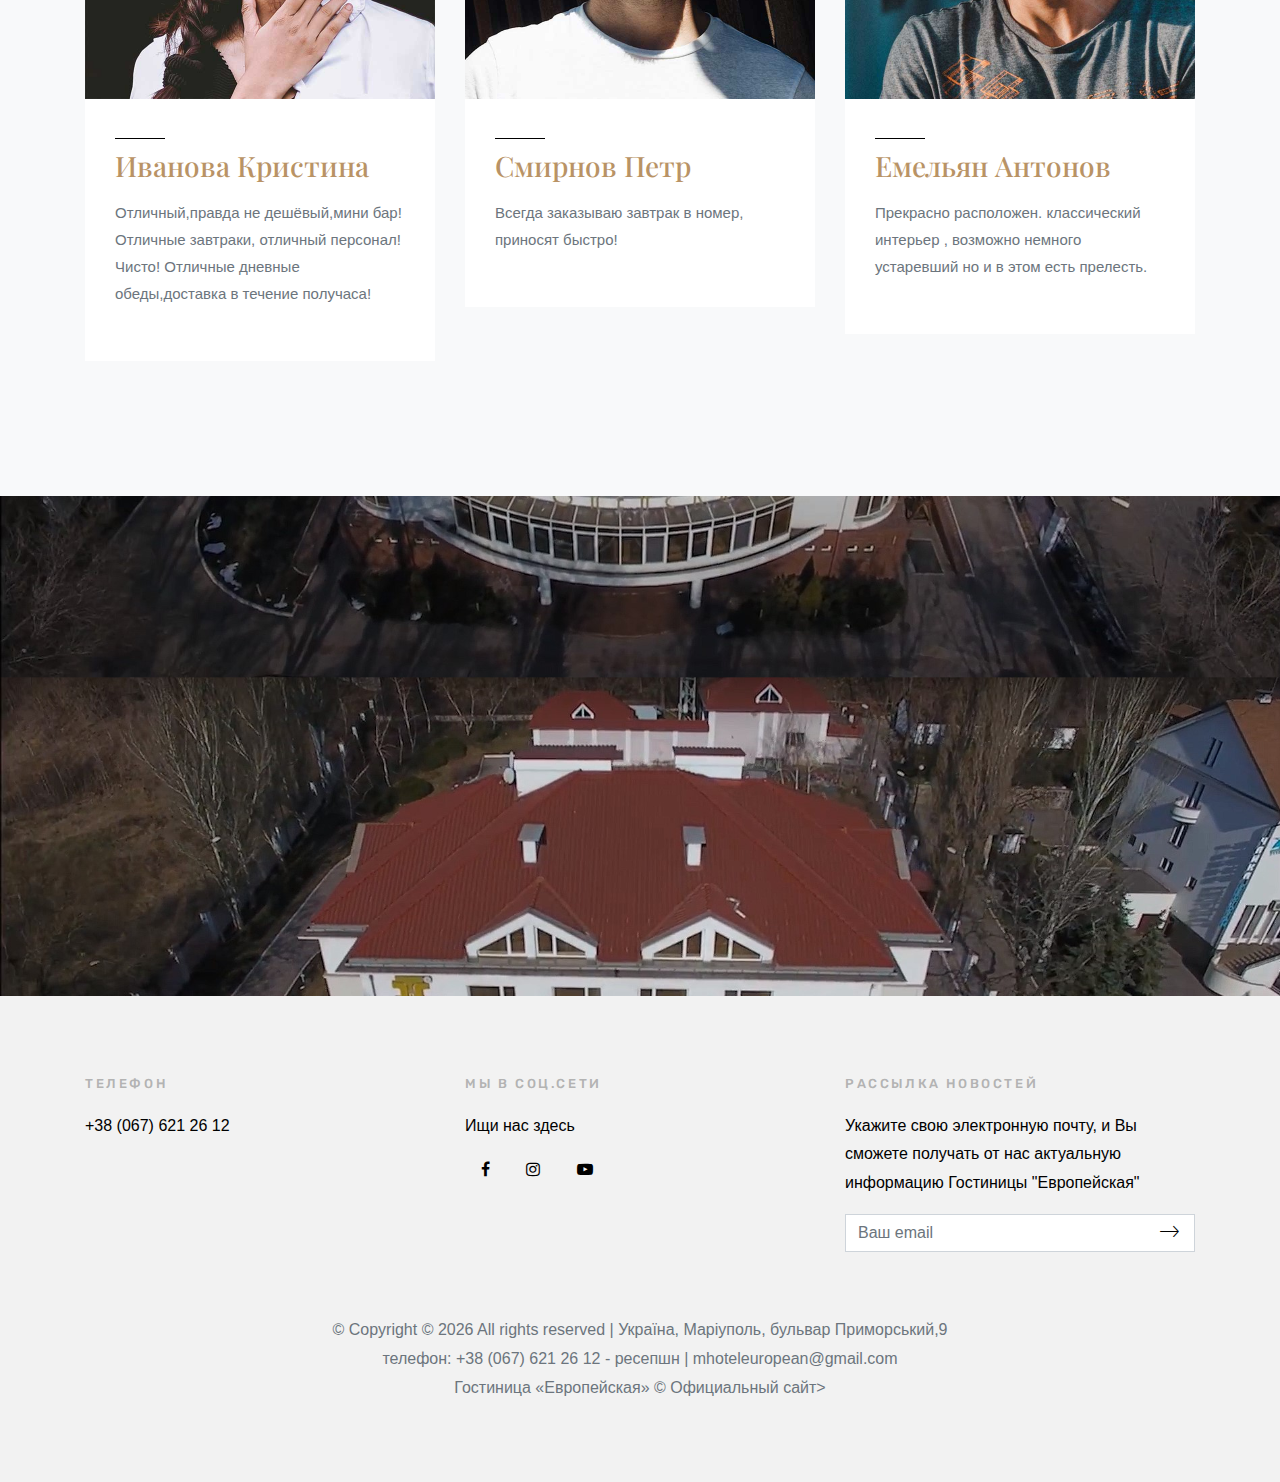
<file: restaurant — копия.html>
<!doctype html>
<html lang="ru">
<head>
    <title>Гостиница «Европейская»</title>
    <meta charset="utf-8">
    <meta name="viewport" content="width=device-width, initial-scale=1, shrink-to-fit=no">

    <link href="https://fonts.googleapis.com/css?family=Playfair+Display:400,700,900|Rubik:300,400,700" rel="stylesheet">
    <link rel="stylesheet" href="css/bootstrap.css">
    <link rel="stylesheet" href="css/animate.css">
    <link rel="stylesheet" href="css/owl.carousel.min.css">

    <link rel="stylesheet" href="fonts/ionicons/css/ionicons.min.css">
    <link rel="stylesheet" href="fonts/fontawesome/css/font-awesome.min.css">
    <link rel="stylesheet" href="css/magnific-popup.css">

    <!-- script PhotoGallery -->
    <!--<link rel="stylesheet" href="/bootstrap/3.3.6/css/bootstrap.min.css">
    <link rel="stylesheet" href="/2.8.2/css/lightbox.min.css">-->
    <!-- Theme Style -->
    <link rel="stylesheet" href="css/style.css">
    <link rel="icon" type="image/png" href="images/star.png">

</head>
<body>

    <header role="banner">

        <nav class="navbar navbar-expand-md navbar-dark bg-light">
            <div class="container">
                <a class="navbar-brand" href="index.html">
                    <img src="images/star.png" width="30" height="30" class="d-inline-block align-top" alt="">EU.HOTEL
                </a>
                <button class="navbar-toggler" type="button" data-toggle="collapse" data-target="#navbarsExample05" aria-controls="navbarsExample05" aria-expanded="false" aria-label="Toggle navigation">
                    <span class="navbar-toggler-icon"></span>
                </button>

                <div class="collapse navbar-collapse navbar-light" id="navbarsExample05">
                    <ul class="navbar-nav ml-auto pl-lg-5 pl-0">
                        <li class="nav-item">
                            <a class="nav-link" href="index.html">Главная</a>
                        </li>
                        <li class="nav-item dropdown">
                            <a class="nav-link dropdown-toggle" href="rooms.html" id="dropdown04" data-toggle="dropdown" aria-haspopup="true" aria-expanded="false">Номера</a>
                            <div class="dropdown-menu" aria-labelledby="dropdown04">
                                <a class="dropdown-item" href="room_eco.html">Номер стандарт</a>
                                <a class="dropdown-item" href="room_halflux.html">Номер полулюкс</a>
                                <a class="dropdown-item" href="room_lux.html">Номер Люкс</a>
                                <a class="dropdown-item" href="room_president.html">Президентские Апартаменты</a>
                            </div>
                        </li>
                        <li class="nav-item dropdown">
                            <a class="nav-link dropdown-toggle" href="rooms.html" id="dropdown04" data-toggle="dropdown" aria-haspopup="true" aria-expanded="false">Услуги</a>
                            <div class="dropdown-menu" aria-labelledby="dropdown04">
                                <a class="dropdown-item" href="restaurant.html">Ресторан</a>
                                <a class="dropdown-item" href="spa.html">Массаж и спа процедуры</a>
                            </div>
                        </li>
                        <li class="nav-item">
                            <a class="nav-link " href="about.html">О нас</a>
                        </li>
                        <li class="nav-item">
                            <a class="nav-link" href="contact.html">Контакты</a>
                        </li>

                        <li class="nav-item cta">
                            <a class="nav-link" href="booknow.html"><span>Забронировать</span></a>
                        </li>
                    </ul>

                </div>
            </div>
        </nav>
    </header>
    <!-- END header -->

    <section class="site-hero site-hero-innerpage overlay" data-stellar-background-ratio="0.5" style="background-image: url(images/spa.jpg); ">
        <div class="container">
            <div class="row align-items-center site-hero-inner justify-content-center">
                <div class="col-md-12 text-center">

                    <div class="mb-5 element-animate">
                        <h1>Масаж и спа процедуры</h1>
                        <!--<p>Discover our world's #1 Luxury Room For VIP.</p>-->
                    </div>

                </div>
            </div>
        </div>
    </section>
    <!-- END section -->
    <!-- SpaBody -->
    <div class="container">
        <div class="row">
            <div class="col-md-5">
                <p class="">
                    Массаж – древнее искусство исцеление тела и души, окунуться в которое теперь можете и вы вместе в нашем отеле. Ничего лишнего, только магия рук мастера, которая позволит вернуть здоровье и гибкость тела, спокойствие и гармонию тела и души. Наши мастера предлагают вам разнообразие техник массажа со всего мира, чтобы выбрать именно ту, которая окажется наиболее полезной и вдохновляющей.
                </p>
            </div>
            <div class="col-md-5">
                <img src="images/img_1.jpg" alt="Image placeholder" class="img-md-fluid">
            </div>
        </div>
        </div>
        <!--  -->
        <section class="site-section bg-light">
            <div class="container">
                <div class="row mb-5">
                    <div class="col-md-12 heading-wrap text-center">
                        <h4 class="sub-heading">Поблагодарившие</h4>
                        <h2 class="heading">Наши клиенты</h2>
                    </div>
                </div>
                <div class="row ">
                    <div class="col-md-4">
                        <div class="post-entry">
                            <img src="images/person_1.jpg" alt="Image placeholder" class="img-fluid">
                            <div class="body-text">
                                <div class="category"></div>
                                <h3 class="mb-3"><a href="#">Иванова Кристина</a></h3>
                                <p class="mb-4">
                                    Отличный,правда не дешёвый,мини бар! Отличные завтраки, отличный персонал! Чисто!
                                    Отличные дневные обеды,доставка в течение получаса!
                                </p>

                            </div>
                        </div>
                    </div>
                    <div class="col-md-4">
                        <div class="post-entry">
                            <img src="images/person_2.jpg" alt="Image placeholder" class="img-fluid">
                            <div class="body-text">
                                <div class="category"></div>
                                <h3 class="mb-3"><a href="#">Смирнов Петр</a></h3>
                                <p class="mb-4">
                                    Всегда заказываю завтрак в номер, приносят быстро!

                                </p>
                            </div>
                        </div>
                    </div>
                    <div class="col-md-4">
                        <div class="post-entry">
                            <img src="images/person_3.jpg" alt="Image placeholder" class="img-fluid">
                            <div class="body-text">
                                <div class="category"></div>
                                <h3 class="mb-3"><a href="#">Емельян Антонов</a></h3>
                                <p class="mb-4">Прекрасно расположен. классический интерьер , возможно немного устаревший но и в этом есть прелесть.</p>
                            </div>
                        </div>
                    </div>
                </div>
            </div>
        </section>
        <!-- END section -->

        <section class="section-cover" data-stellar-background-ratio="0.5" style="background-image: url(images/big_image_2.jpg); ">
            <div class="container">
                <div class="row justify-content-center align-items-center intro">
                    <div class="col-md-9 text-center element-animate">
                        <h2>Разлабтесь и наслаждайтесь</h2>
                        <p class="lead mb-5">Яркие моменты!</p>
                        <div class="btn-play-wrap"><a href="video/1.mp4" class="btn-play popup-vimeo "><span class="ion-ios-play"></span></a></div>
                    </div>
                </div>
            </div>
        </section>
        <!-- END section -->

        <footer class="site-footer">
            <div class="container">
                <div class="row mb-5">
                    <div class="col-md-4">
                        <h3>Телефон</h3>
                        <p>+38 (067) 621 26 12</p>
                        <!--<p class="lead"><a href="tel://">+38 (067) 621 26 12</a></p>-->
                    </div>
                    <div class="col-md-4">
                        <h3>Мы в соц.сети</h3>
                        <p>Ищи нас здесь</p>
                        <p>
                            <a href="#" class="pl-0 p-3"><span class="fa fa-facebook"></span></a>
                            <a href="#" class="p-3"><span class="fa fa-instagram"></span></a>
                            <a href="#" class="p-3"><span class="fa fa-youtube-play"></span></a>
                        </p>
                    </div>
                    <div class="col-md-4">
                        <h3>Рассылка новостей</h3>
                        <p>Укажите свою электронную почту, и Вы сможете получать от нас актуальную информацию Гостиницы "Европейская"</p>
                        <form action="#" class="subscribe">
                            <div class="form-group">
                                <button type="submit"><span class="ion-ios-arrow-thin-right"></span></button>
                                <input type="email" class="form-control" placeholder="Ваш email">
                            </div>

                        </form>
                    </div>
                </div>
                <div class="row justify-content-center">
                    <div class="col-md-7 text-center">
                        &copy; <!-- Link back to Colorlib can't be removed. Template is licensed under CC BY 3.0. -->
                        Copyright &copy;
                        <script>document.write(new Date().getFullYear());</script> All rights reserved | Україна, Маріуполь, бульвар Приморський,9  телефон: +38 (067) 621 26 12 - ресепшн | mhoteleuropean@gmail.com
                        <!-- Link back to Colorlib can't be removed. Template is licensed under CC BY 3.0. -->
                    </div>
                    <div class="col-md-7 text-center">
                        Гостиница «Европейская» © Официальный сайт>
                    </div>
                </div>
            </div>
        </footer>
        <!-- END footer -->
        <!-- loader -->
        <div id="loader" class="show fullscreen"><svg class="circular" width="48px" height="48px"><circle class="path-bg" cx="24" cy="24" r="22" fill="none" stroke-width="4" stroke="#eeeeee" /><circle class="path" cx="24" cy="24" r="22" fill="none" stroke-width="4" stroke-miterlimit="10" stroke="#f4b214" /></svg></div>

        <script src="js/jquery-3.2.1.min.js"></script>
        <script src="js/jquery-migrate-3.0.0.js"></script>
        <script src="js/popper.min.js"></script>
        <script src="js/bootstrap.min.js"></script>
        <script src="js/owl.carousel.min.js"></script>
        <script src="js/jquery.waypoints.min.js"></script>
        <script src="js/jquery.stellar.min.js"></script>

        <script src="js/jquery.magnific-popup.min.js"></script>
        <script src="js/magnific-popup-options.js"></script>

        <script src="js/main.js"></script>
</body>
</html>
</file>
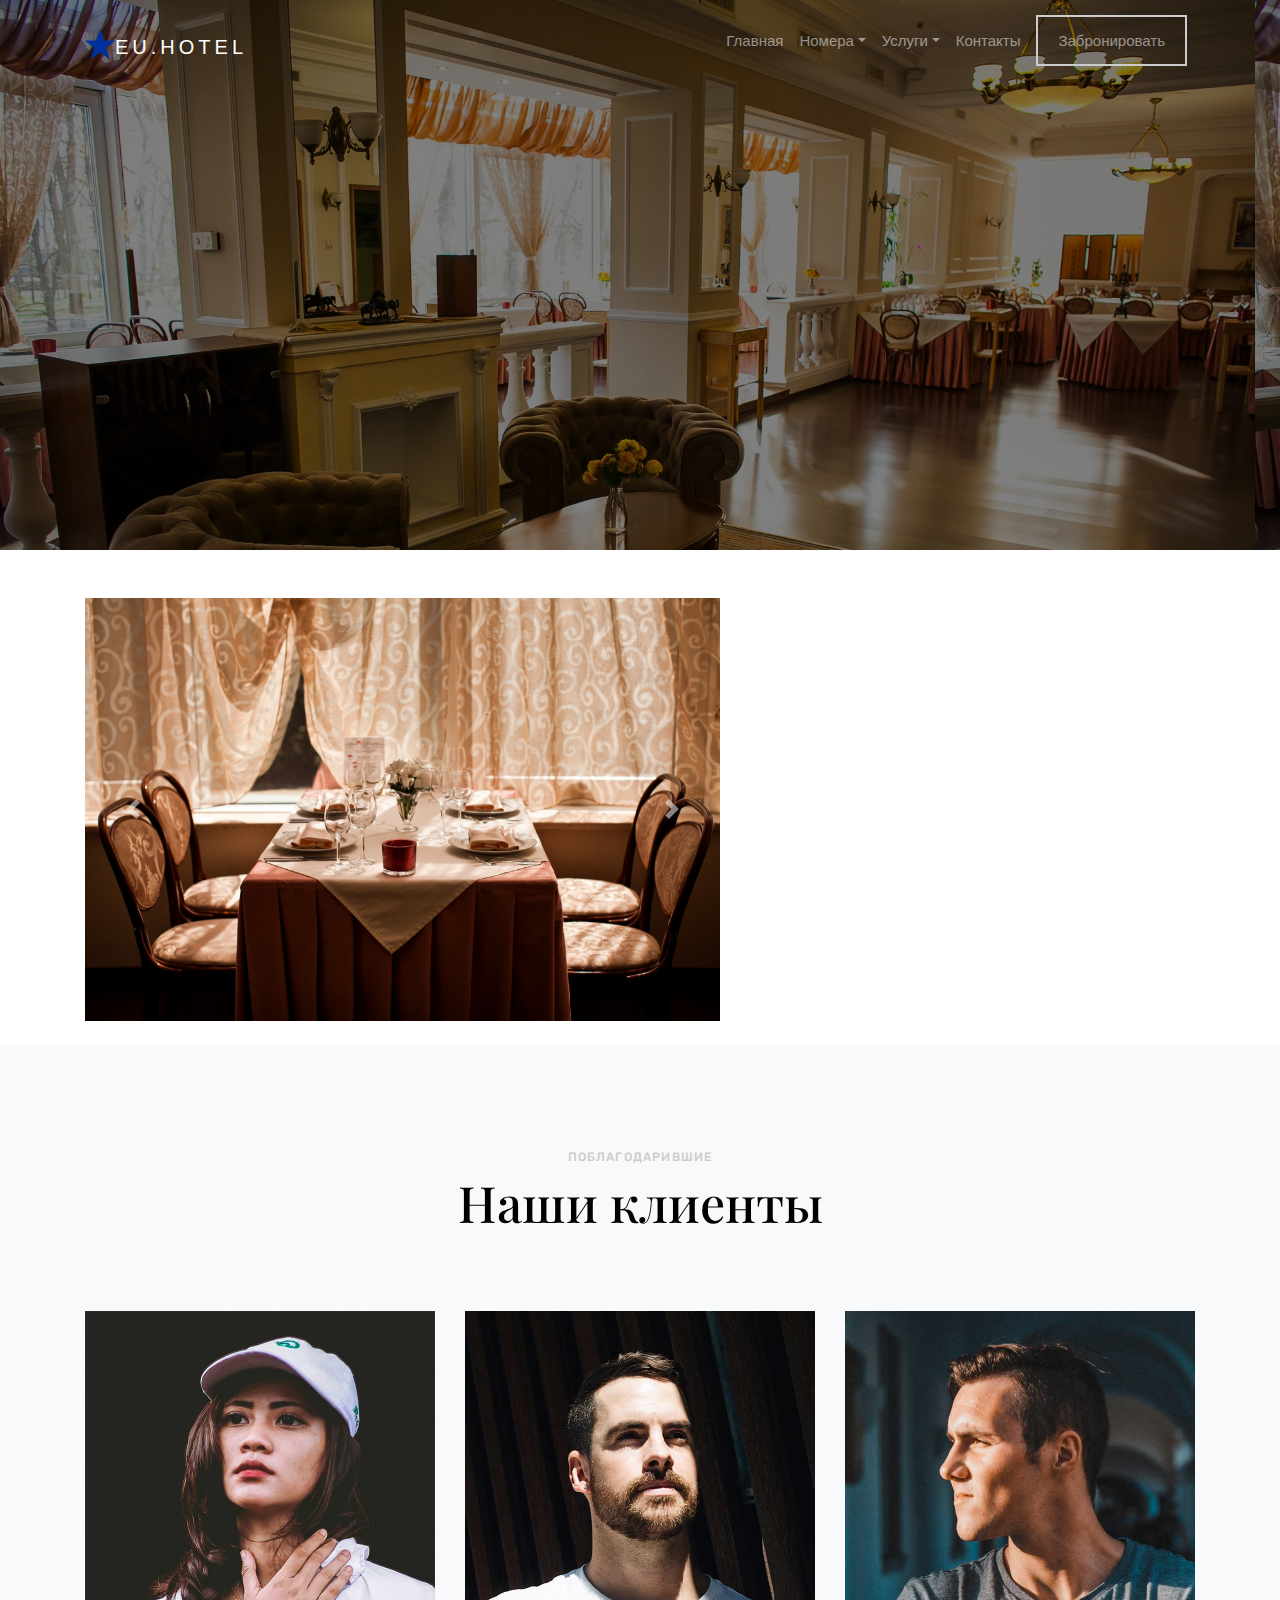
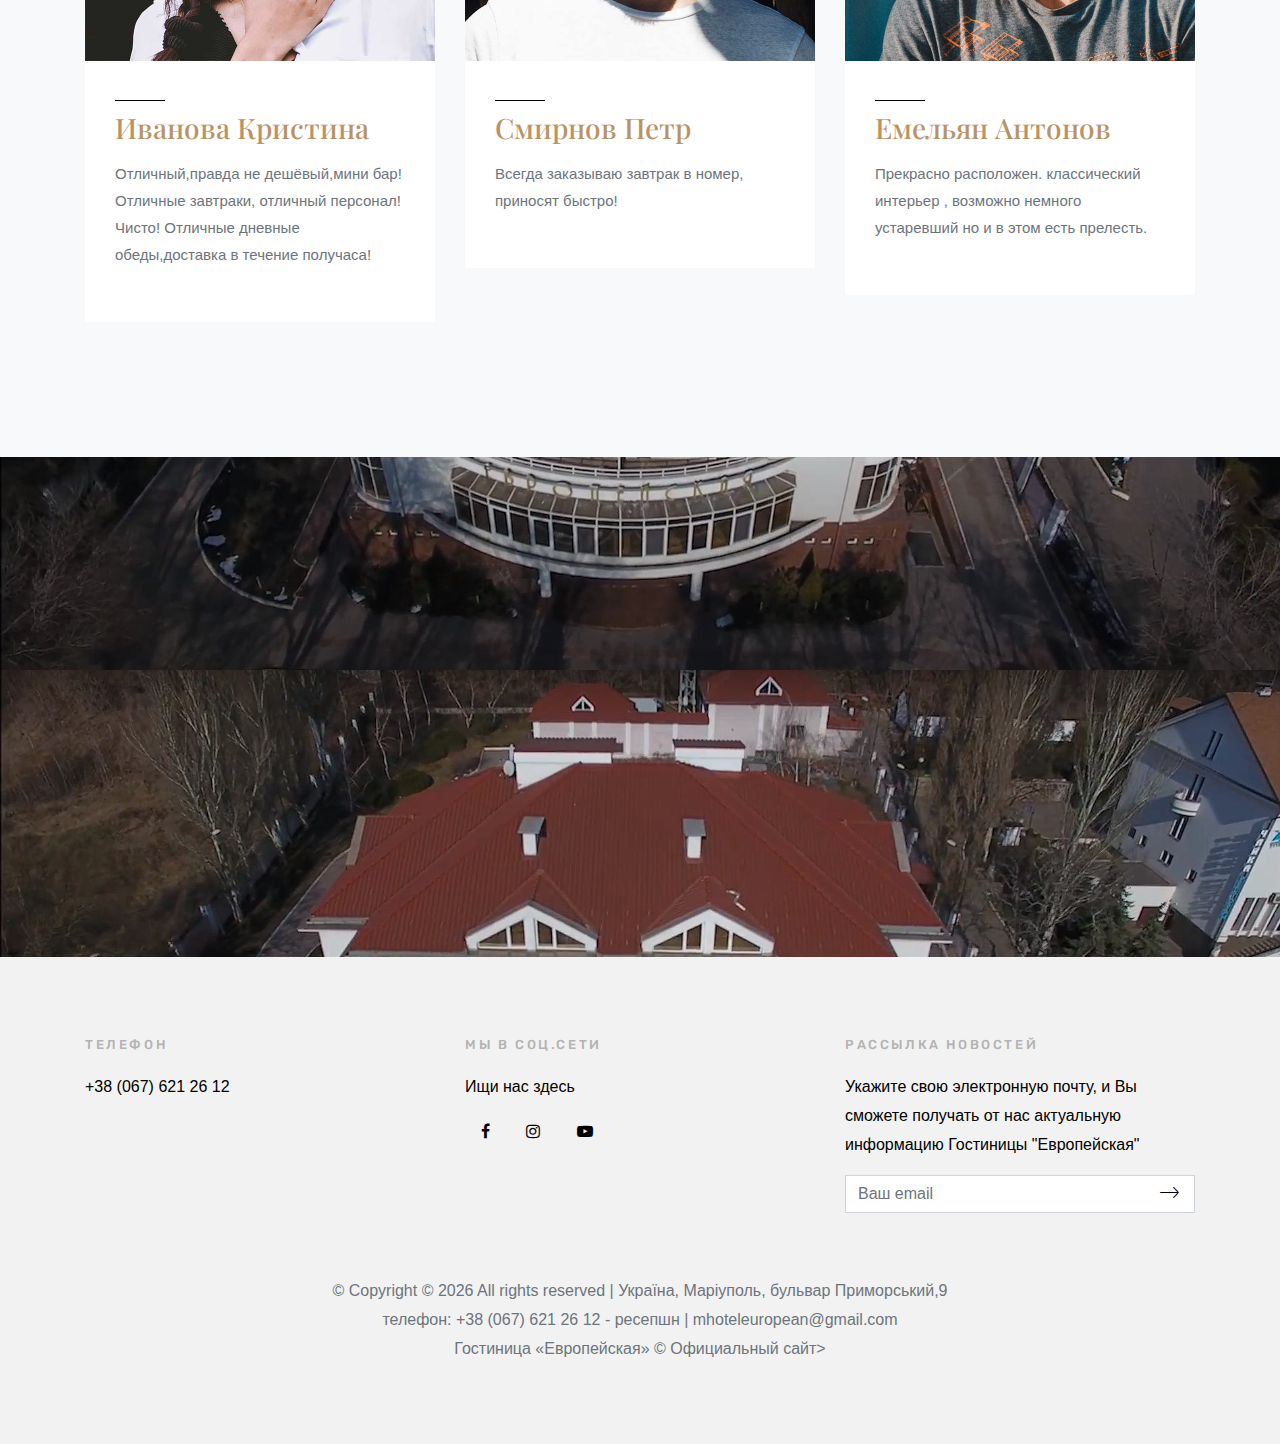
<file: restaurant.html>
<!doctype html>
<html lang="ru">
<head>
    <title>Гостиница «Европейская»</title>
    <meta charset="utf-8">
    <meta name="viewport" content="width=device-width, initial-scale=1, shrink-to-fit=no">

    <link href="https://fonts.googleapis.com/css?family=Playfair+Display:400,700,900|Rubik:300,400,700" rel="stylesheet">
    <link rel="stylesheet" href="css/bootstrap.css">
    <link rel="stylesheet" href="css/animate.css">
    <link rel="stylesheet" href="css/owl.carousel.min.css">

    <link rel="stylesheet" href="fonts/ionicons/css/ionicons.min.css">
    <link rel="stylesheet" href="fonts/fontawesome/css/font-awesome.min.css">
    <link rel="stylesheet" href="css/magnific-popup.css">

    <!-- script PhotoGallery -->
    <!--<link rel="stylesheet" href="/bootstrap/3.3.6/css/bootstrap.min.css">
    <link rel="stylesheet" href="/2.8.2/css/lightbox.min.css">-->
    <!-- Theme Style -->
    <link rel="stylesheet" href="css/style.css">
    <link rel="icon" type="image/png" href="images/star.png">

</head>
<body>

    <header role="banner">

        <nav class="navbar navbar-expand-md navbar-dark bg-light">
            <div class="container">
                <a class="navbar-brand" href="index.html">
                    <img src="images/star.png" width="30" height="30" class="d-inline-block align-top" alt="">EU.HOTEL
                </a>
                <button class="navbar-toggler" type="button" data-toggle="collapse" data-target="#navbarsExample05" aria-controls="navbarsExample05" aria-expanded="false" aria-label="Toggle navigation">
                    <span class="navbar-toggler-icon"></span>
                </button>

                <div class="collapse navbar-collapse navbar-light" id="navbarsExample05">
                    <ul class="navbar-nav ml-auto pl-lg-5 pl-0">
                        <li class="nav-item">
                            <a class="nav-link" href="index.html">Главная</a>
                        </li>
                        <li class="nav-item dropdown">
                            <a class="nav-link dropdown-toggle" href="rooms.html" id="dropdown04" data-toggle="dropdown" aria-haspopup="true" aria-expanded="false">Номера</a>
                            <div class="dropdown-menu" aria-labelledby="dropdown04">
                                <a class="dropdown-item" href="room_eco.html">Номер стандарт</a>
                                <a class="dropdown-item" href="room_halflux.html">Номер полулюкс</a>
                                <a class="dropdown-item" href="room_lux.html">Номер люкс</a>
                                <a class="dropdown-item" href="room_president.html">Президентские апартаменты</a>
                            </div>
                        </li>
                        <li class="nav-item dropdown">
                            <a class="nav-link dropdown-toggle" href="rooms.html" id="dropdown04" data-toggle="dropdown" aria-haspopup="true" aria-expanded="false">Услуги</a>
                            <div class="dropdown-menu" aria-labelledby="dropdown04">
                                <a class="dropdown-item" href="restaurant.html">Ресторан</a>
                                <a class="dropdown-item" href="spa.html">Массаж и спа процедуры</a>
                            </div>
                        </li>
                        
                        <li class="nav-item">
                            <a class="nav-link" href="contact.html">Контакты</a>
                        </li>

                        <li class="nav-item cta">
                            <a class="nav-link" href="booknow.html"><span>Забронировать</span></a>
                        </li>
                    </ul>

                </div>
            </div>
        </nav>
    </header>
    <!-- END header -->

    <section class="site-hero site-hero-innerpage overlay" data-stellar-background-ratio="0.5" style="background-image: url(images/restaurant_main.jpg); ">
        <div class="container">
            <div class="row align-items-center site-hero-inner justify-content-center">
                <div class="col-md-12 text-center">

                    <div class="mb-5 element-animate">
                        <h1>Ресторан</h1>
                        <!--<p>Discover our world's #1 Luxury Room For VIP.</p>-->
                    </div>

                </div>
            </div>
        </div>
    </section>
    <!-- END section -->
    <!-- Carousel -->
    <div class="container">
        <div class="row">
            <div class="col-md-7">
                <div class="mt-5">
                    <div id="carouselExampleControls" class="carousel slide" data-ride="carousel">
                        <div class="carousel-inner">
                            <div class="carousel-item active">
                                <img src="images/restaurant_1.jpg" class="d-block w-100" alt="...">
                            </div>
                            <div class="carousel-item">
                                <img src="images/restaurant_2.jpg" class="d-block w-100" alt="...">
                            </div>
                            <div class="carousel-item">
                                <img src="images/restaurant_3.jpg" class="d-block w-100" alt="...">
                            </div>
                            <div class="carousel-item">
                                <img src="images/restaurant_4.jpg" class="d-block w-100" alt="...">
                            </div>
                        </div>
                        <a class="carousel-control-prev" href="#carouselExampleControls" role="button" data-slide="prev">
                            <span class="carousel-control-prev-icon" aria-hidden="true"></span>
                            <span class="sr-only">Previous</span>
                        </a>
                        <a class="carousel-control-next" href="#carouselExampleControls" role="button" data-slide="next">
                            <span class="carousel-control-next-icon" aria-hidden="true"></span>
                            <span class="sr-only">Next</span>
                        </a>
                    </div>
                </div>
            </div>
            <div class="col-md-5">
                <div class="mt-5">
                    <div class="heading-wrap  element-animate">
                        <h4 class="sub-heading">Ресторан гостиницы «Европейская»</h4>
                        <h2 class="heading">Вкусно и Эстетично</h2>
                        <p class="">
                            Ресторан гостиницы Европейская открывает свои двери для всех, кто ценит безукоризненный сервис, вкусную  еду, уют и комфорт.
                            В нашем ресторане Вы найдете, так горячо любимое всеми, сочетание цена-качество!
                        </p>
                        <p>
                            Именно у нас Вы сможете приятно провести свободное время, отдохнуть от повседневной рутины и стрессов, расслабиться после долгой трудовой недели и
                            насладиться великолепными и недорогими блюдами, которые с любовью приготовят для Вас наши повара
                        </p>
                    </div>
                </div>
            </div>
        </div>
    </div>
    <section class="site-section bg-light">
        <div class="container">
            <div class="row mb-5">
                <div class="col-md-12 heading-wrap text-center">
                    <h4 class="sub-heading">Поблагодарившие</h4>
                    <h2 class="heading">Наши клиенты</h2>
                </div>
            </div>
            <div class="row ">
                <div class="col-md-4">
                    <div class="post-entry">
                        <img src="images/person_1.jpg" alt="Image placeholder" class="img-fluid">
                        <div class="body-text">
                            <div class="category"></div>
                            <h3 class="mb-3"><a href="#">Иванова Кристина</a></h3>
                            <p class="mb-4">
                                Отличный,правда не дешёвый,мини бар! Отличные завтраки, отличный персонал! Чисто!
                                Отличные дневные обеды,доставка в течение получаса!
                            </p>
                          
                        </div>
                    </div>
                </div>
                <div class="col-md-4">
                    <div class="post-entry">
                        <img src="images/person_2.jpg" alt="Image placeholder" class="img-fluid">
                        <div class="body-text">
                            <div class="category"></div>
                            <h3 class="mb-3"><a href="#">Смирнов Петр</a></h3>
                            <p class="mb-4">
                                Всегда заказываю завтрак в номер, приносят быстро!

                            </p>
                        </div>
                    </div>
                </div>
                <div class="col-md-4">
                    <div class="post-entry">
                        <img src="images/person_3.jpg" alt="Image placeholder" class="img-fluid">
                        <div class="body-text">
                            <div class="category"></div>
                            <h3 class="mb-3"><a href="#">Емельян Антонов</a></h3>
                            <p class="mb-4">Прекрасно расположен. классический интерьер , возможно немного устаревший но и в этом есть прелесть.</p>
                        </div>
                    </div>
                </div>
            </div>
        </div>
    </section>
    <!-- END section -->
 
    <section class="section-cover" data-stellar-background-ratio="0.5" style="background-image: url(images/big_image_2.jpg); ">
        <div class="container">
            <div class="row justify-content-center align-items-center intro">
                <div class="col-md-9 text-center element-animate">
                    <h2>Разлабтесь и наслаждайтесь</h2>
                    <p class="lead mb-5">Яркие моменты!</p>
                    <div class="btn-play-wrap"><a href="video/1.mp4" class="btn-play popup-vimeo "><span class="ion-ios-play"></span></a></div>
                </div>
            </div>
        </div>
    </section>
    <!-- END section -->

    <footer class="site-footer">
        <div class="container">
            <div class="row mb-5">
                <div class="col-md-4">
                    <h3>Телефон</h3>
                    <p>+38 (067) 621 26 12</p>
                    <!--<p class="lead"><a href="tel://">+38 (067) 621 26 12</a></p>-->
                </div>
                <div class="col-md-4">
                    <h3>Мы в соц.сети</h3>
                    <p>Ищи нас здесь</p>
                    <p>
                        <a href="#" class="pl-0 p-3"><span class="fa fa-facebook"></span></a>
                        <a href="#" class="p-3"><span class="fa fa-instagram"></span></a>
                        <a href="#" class="p-3"><span class="fa fa-youtube-play"></span></a>
                    </p>
                </div>
                <div class="col-md-4">
                    <h3>Рассылка новостей</h3>
                    <p>Укажите свою электронную почту, и Вы сможете получать от нас актуальную информацию Гостиницы "Европейская"</p>
                    <form action="#" class="subscribe">
                        <div class="form-group">
                            <button type="submit"><span class="ion-ios-arrow-thin-right"></span></button>
                            <input type="email" class="form-control" placeholder="Ваш email">
                        </div>

                    </form>
                </div>
            </div>
            <div class="row justify-content-center">
                <div class="col-md-7 text-center">
                    &copy; <!-- Link back to Colorlib can't be removed. Template is licensed under CC BY 3.0. -->
                    Copyright &copy;
                    <script>document.write(new Date().getFullYear());</script> All rights reserved | Україна, Маріуполь, бульвар Приморський,9  телефон: +38 (067) 621 26 12 - ресепшн | mhoteleuropean@gmail.com
                    <!-- Link back to Colorlib can't be removed. Template is licensed under CC BY 3.0. -->
                </div>
                <div class="col-md-7 text-center">
                    Гостиница «Европейская» © Официальный сайт>
                </div>
            </div>
        </div>
    </footer>
    <!-- END footer -->
    <!-- loader -->
    <div id="loader" class="show fullscreen"><svg class="circular" width="48px" height="48px"><circle class="path-bg" cx="24" cy="24" r="22" fill="none" stroke-width="4" stroke="#eeeeee" /><circle class="path" cx="24" cy="24" r="22" fill="none" stroke-width="4" stroke-miterlimit="10" stroke="#f4b214" /></svg></div>

    <script src="js/jquery-3.2.1.min.js"></script>
    <script src="js/jquery-migrate-3.0.0.js"></script>
    <script src="js/popper.min.js"></script>
    <script src="js/bootstrap.min.js"></script>
    <script src="js/owl.carousel.min.js"></script>
    <script src="js/jquery.waypoints.min.js"></script>
    <script src="js/jquery.stellar.min.js"></script>

    <script src="js/jquery.magnific-popup.min.js"></script>
    <script src="js/magnific-popup-options.js"></script>

    <script src="js/main.js"></script>
</body>
</html>
</file>
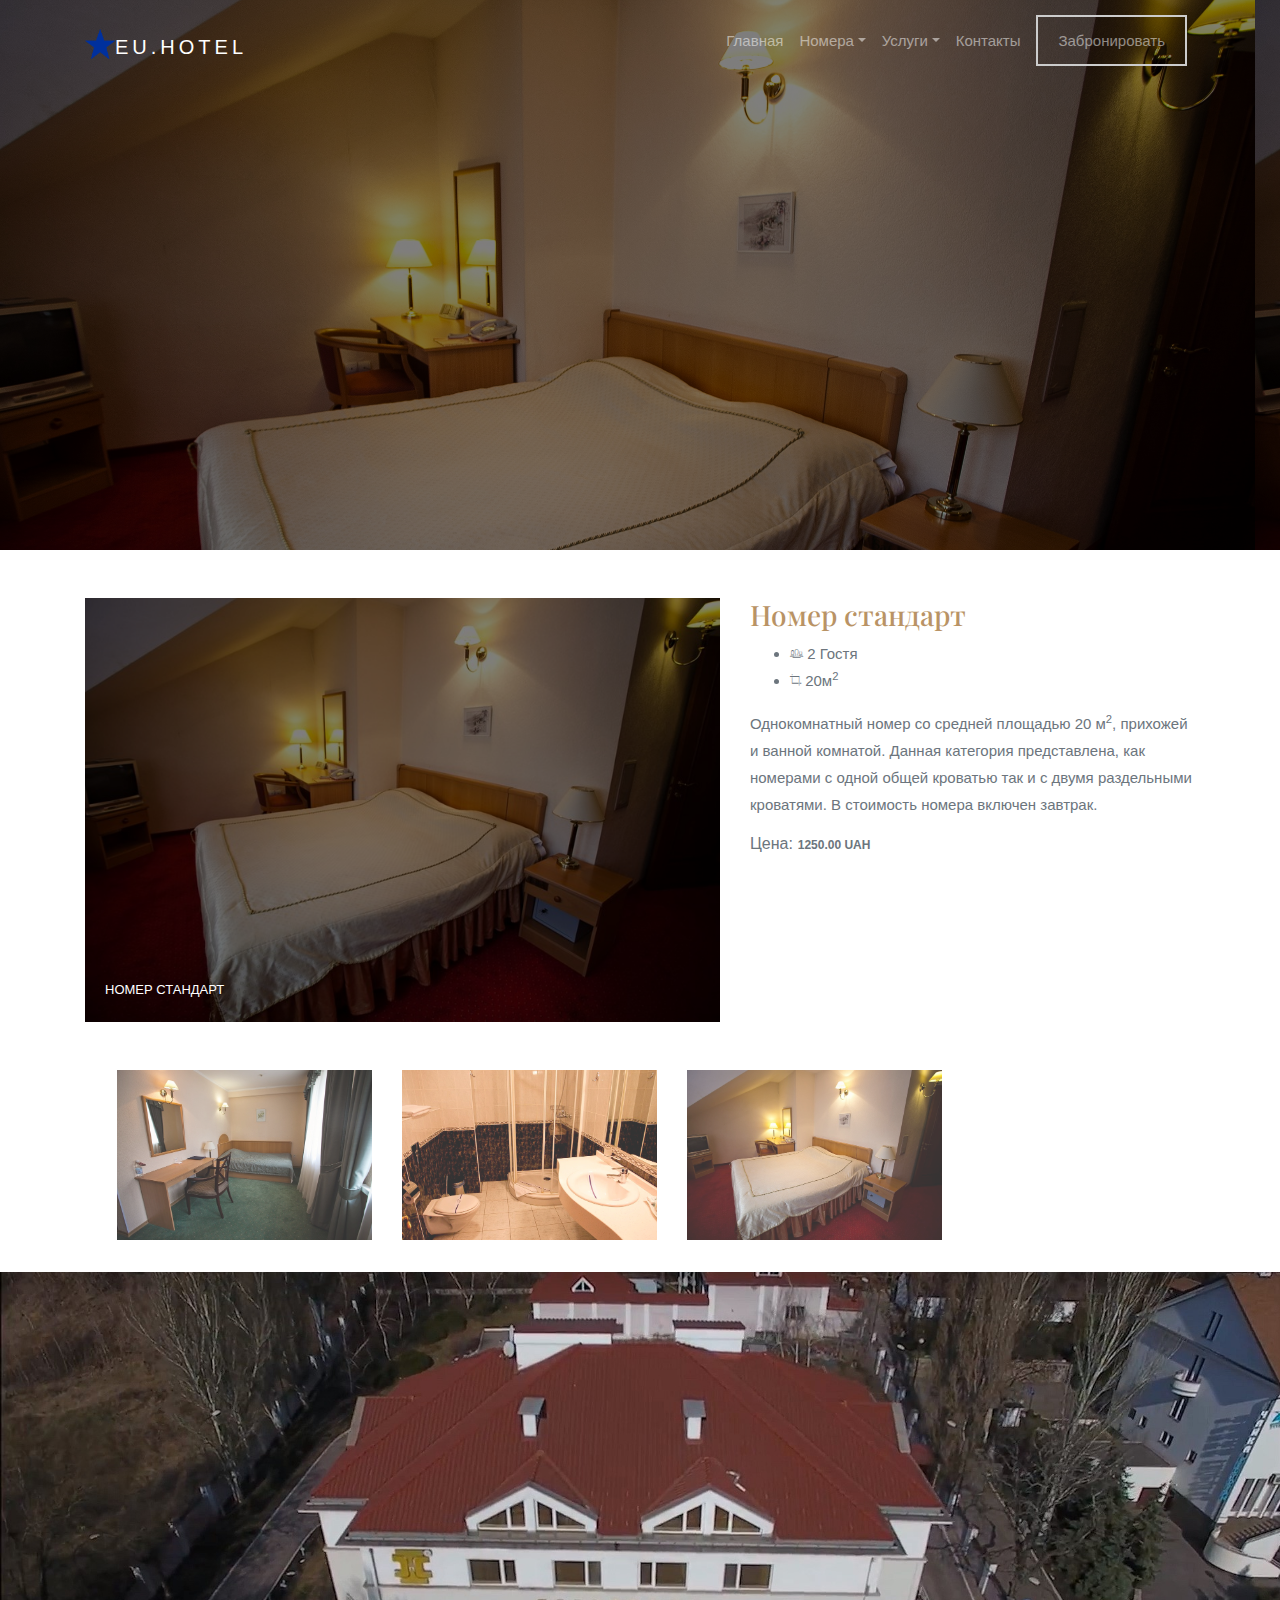
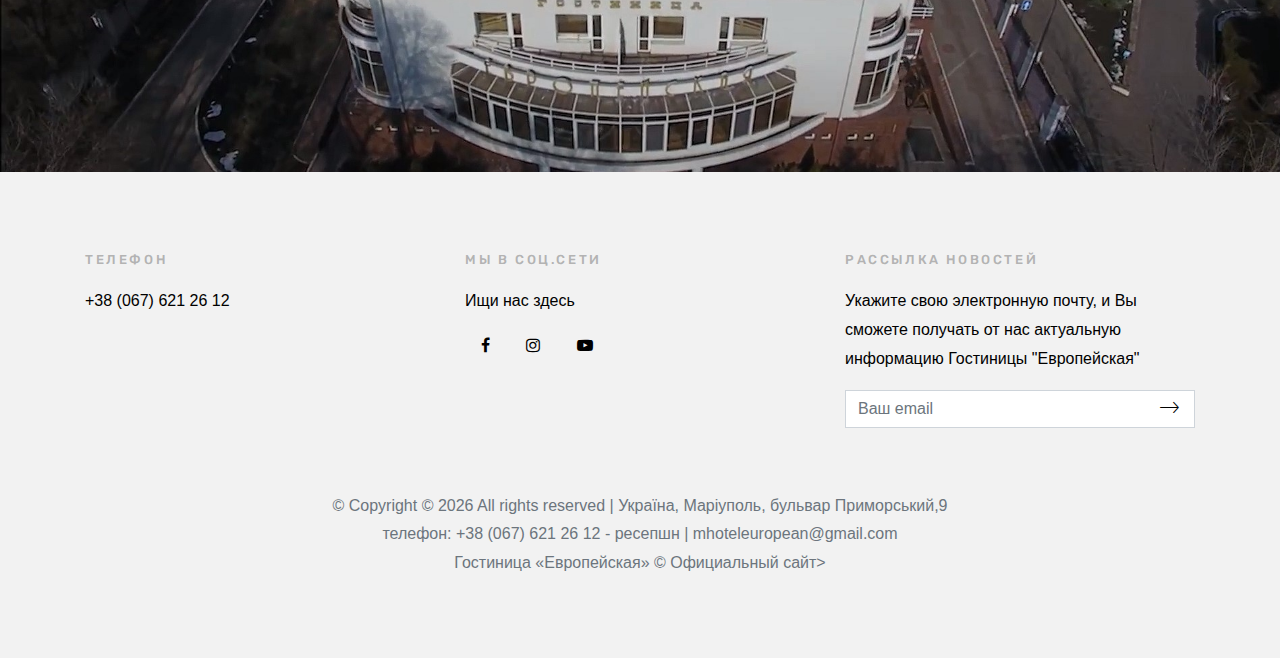
<file: room_eco.html>
<!doctype html>
<html lang="ru">
<head>
    <title>eu.hotel</title>
    <meta charset="utf-8">
    <meta name="viewport" content="width=device-width, initial-scale=1, shrink-to-fit=no">

    <link href="https://fonts.googleapis.com/css?family=Playfair+Display:400,700,900|Rubik:300,400,700" rel="stylesheet">
    <link rel="stylesheet" href="css/bootstrap.css">
    <link rel="stylesheet" href="css/animate.css">
    <link rel="stylesheet" href="css/owl.carousel.min.css">

    <link rel="stylesheet" href="fonts/ionicons/css/ionicons.min.css">
    <link rel="stylesheet" href="fonts/fontawesome/css/font-awesome.min.css">
    <link rel="stylesheet" href="css/magnific-popup.css">

     <!--script PhotoGallery 
    <link rel="stylesheet" href="/bootstrap/3.3.6/css/bootstrap.min.css">
    <link rel="stylesheet" href="/2.8.2/css/lightbox.min.css">-->
    <!-- Theme Style -->
    <link rel="stylesheet" href="css/style.css">
    <link rel="icon" type="image/png" href="images/star.png">

    <!-- Theme Style -->
    <link rel="stylesheet" href="css/style.css">
</head>
<body>

    <header role="banner">

        <nav class="navbar navbar-expand-md navbar-dark bg-light">
            <div class="container">
                <a class="navbar-brand" href="index.html">
                    <img src="images/star.png" width="30" height="30" class="d-inline-block align-top" alt="">EU.HOTEL
                </a>
                <button class="navbar-toggler" type="button" data-toggle="collapse" data-target="#navbarsExample05" aria-controls="navbarsExample05" aria-expanded="false" aria-label="Toggle navigation">
                    <span class="navbar-toggler-icon"></span>
                </button>

                <div class="collapse navbar-collapse navbar-light" id="navbarsExample05">
                    <ul class="navbar-nav ml-auto pl-lg-5 pl-0">
                        <li class="nav-item">
                            <a class="nav-link" href="index.html">Главная</a>
                        </li>
                        <li class="nav-item dropdown">
                            <a class="nav-link dropdown-toggle" href="rooms.html" id="dropdown04" data-toggle="dropdown" aria-haspopup="true" aria-expanded="false">Номера</a>
                            <div class="dropdown-menu" aria-labelledby="dropdown04">
                                <a class="dropdown-item" href="room_eco.html">Номер стандарт</a>
                                <a class="dropdown-item" href="room_halflux.html">Номер полулюкс</a>
                                <a class="dropdown-item" href="room_lux.html">Номер люкс</a>
                                <a class="dropdown-item" href="room_president.html">Президентские апартаменты</a>
                            </div>
                        </li>
                        <li class="nav-item dropdown">
                            <a class="nav-link dropdown-toggle" href="rooms.html" id="dropdown04" data-toggle="dropdown" aria-haspopup="true" aria-expanded="false">Услуги</a>
                            <div class="dropdown-menu" aria-labelledby="dropdown04">
                                <a class="dropdown-item" href="restaurant.html">Ресторан</a>
                                <a class="dropdown-item" href="spa.html">Массаж и спа процедуры</a>
                            </div>
                        </li>
                        
                        <li class="nav-item">
                            <a class="nav-link" href="contact.html">Контакты</a>
                        </li>

                        <li class="nav-item cta">
                            <a class="nav-link" href="booknow.html"><span>Забронировать</span></a>
                        </li>
                    </ul>

                </div>
            </div>
        </nav>
    </header>
    <!-- END header -->
    <!-- ROOM -->
    <section class="site-hero site-hero-innerpage overlay" data-stellar-background-ratio="0.5" style="background-image: url(images/num/room2/standart2_1HD.jpg); ">
        <div class="container">
            <div class="row align-items-center site-hero-inner justify-content-center">
                <div class="col-md-12 text-center">

                    <div class="mb-5 element-animate">
                        <h1>Номер стандарт</h1>
                        <!--<p>Discover our world's #1 Luxury Room For VIP.</p>-->
                    </div>

                </div>
            </div>
        </div>
    </section>
    <!-- END section -->
    <!--  -->
    <div class="container">
        <div class="row">
            <div class="col-md-7">
                <div class="media d-block room mt-5">
                    <figure>
                        <img src="images/num/room2/standart2_1.jpg" alt="Generic placeholder image" class="img-fluid">
                        <div class="overlap-text">
                            <span>
                                Номер стандарт
                            </span>
                        </div>
                    </figure>
                </div>
            </div>
            <div class="col-md-5">
                <div class="media-body mt-5">
                    <h3 class="pl-0"><a href="#">Номер стандарт</a></h3>
                    <ul class="room-specs">
                        <li><span class="ion-ios-people-outline"></span> 2 Гостя</li>
                        <li><span class="ion-ios-crop"></span>  20м<sup>2</sup></li>
                    </ul>
                    <p>
                        Однокомнатный номер со средней площадью  20 м<sup>2</sup>, прихожей и ванной комнатой. Данная категория представлена,
                        как номерами с одной общей кроватью так и с двумя раздельными кроватями. В стоимость номера включен завтрак.
                    </p>
                    <h6>Цена:<span class="badge">1250.00 UAH</span></h6>
                </div>
            </div>
        </div>
    </div>
    <!-- END section -->
    <!-- PhotoGallery -->
    <div class="container">
            <!--<div class="col-md-12 heading-wrap text-center element-animate">
                <h4 class="sub-heading">Одномісний Економ</h4>
                <h2 class="heading">Галерея</h2>
            </div>-->
        </div>
    <div class="container">
        <div class="row d-flex flex-wrap align-items-center" data-toggle="modal" data-target="#lightbox">
            <div class="col-12 col-md-6 col-lg-3">

                <img src="images/num/room1/standart1_1.jpg" data-target="#indicators" data-slide-to="0" alt="" />
            </div>
            <div class="col-12 col-md-6 col-lg-3">
                <img src="images/num/room1/standart1_2.jpg" data-target="#indicators" data-slide-to="1" alt="" />
            </div>
            <div class="col-12 col-md-6 col-lg-3">
                <img src="images/num/room2/standart2_1.jpg" data-target="#indicators" data-slide-to="2" alt="" />
            </div>
            
        </div>
        <!-- Modal -->
        <div class="modal fade" id="lightbox" role="dialog" tabindex="-1" aria-labelledby="exampleModalLabel" aria-hidden="true">
            <div class="modal-dialog" role="document">
                <div class="modal-content">
                    <button type="button" class="close text-right p-2" data-dismiss="modal" aria-label="Close">
                        <span aria-hidden="true">&times;</span>
                    </button>
                    <div id="indicators" class="carousel slide" data-interval="false">
                        <ol class="carousel-indicators">
                            <li data-target="#indicators" data-slide-to="0" class="active"></li>
                            <li data-target="#indicators" data-slide-to="1"></li>
                            <li data-target="#indicators" data-slide-to="2"></li>
                        </ol>
                        <div class="carousel-inner">

                            <div class="carousel-item active">

                                <img class="d-block w-100" src="images/num/room1/standart1_1.jpg" alt="First slide">
                            </div>
                            <div class="carousel-item">
                                <img class="d-block w-100" src="images/num/room1/standart1_2.jpg" alt="Second slide">
                            </div>
                            <div class="carousel-item">
                                <img class="d-block w-100" src="images/num/room2/standart2_1.jpg" alt="Third slide">
                            </div>
                        </div>
                        <a class="carousel-control-prev" href="#indicators" role="button" data-slide="prev">
                            <span class="carousel-control-prev-icon" aria-hidden="true"></span>
                            <span class="sr-only">Previous</span>
                        </a>
                        <a class="carousel-control-next" href="#indicators" role="button" data-slide="next">
                            <span class="carousel-control-next-icon" aria-hidden="true"></span>
                            <span class="sr-only">Next</span>
                        </a>
                    </div>

                </div>
            </div>
        </div>
    </div>
    <!-- END section -->

    <section class="section-cover" data-stellar-background-ratio="0.5" style="background-image: url(images/big_image_2.jpg); ">
        <div class="container">
            <div class="row justify-content-center align-items-center intro">
                <div class="col-md-9 text-center element-animate">
                    <h2>Разлабтесь и наслаждайтесь</h2>
                    <p class="lead mb-5">Яркие моменты!</p>
                    <div class="btn-play-wrap"><a href="video/1.mp4" class="btn-play popup-vimeo "><span class="ion-ios-play"></span></a></div>
                </div>
            </div>
        </div>
    </section>
    <!-- END section -->

    <footer class="site-footer">
        <div class="container">
            <div class="row mb-5">
                <div class="col-md-4">
                    <h3>Телефон</h3>
                    <p>+38 (067) 621 26 12</p>
                    <!--<p class="lead"><a href="tel://">+38 (067) 621 26 12</a></p>-->
                </div>
                <div class="col-md-4">
                    <h3>Мы в соц.сети</h3>
                    <p>Ищи нас здесь</p>
                    <p>
                        <a href="#" class="pl-0 p-3"><span class="fa fa-facebook"></span></a>
                        <a href="#" class="p-3"><span class="fa fa-instagram"></span></a>
                        <a href="#" class="p-3"><span class="fa fa-youtube-play"></span></a>
                    </p>
                </div>
                <div class="col-md-4">
                    <h3>Рассылка новостей</h3>
                    <p>Укажите свою электронную почту, и Вы сможете получать от нас актуальную информацию Гостиницы "Европейская"</p>
                    <form action="#" class="subscribe">
                        <div class="form-group">
                            <button type="submit"><span class="ion-ios-arrow-thin-right"></span></button>
                            <input type="email" class="form-control" placeholder="Ваш email">
                        </div>

                    </form>
                </div>
            </div>
            <div class="row justify-content-center">
                <div class="col-md-7 text-center">
                    &copy; <!-- Link back to Colorlib can't be removed. Template is licensed under CC BY 3.0. -->
                    Copyright &copy;
                    <script>document.write(new Date().getFullYear());</script> All rights reserved | Україна, Маріуполь, бульвар Приморський,9  телефон: +38 (067) 621 26 12 - ресепшн | mhoteleuropean@gmail.com
                    <!-- Link back to Colorlib can't be removed. Template is licensed under CC BY 3.0. -->
                </div>
                <div class="col-md-7 text-center">
                    Гостиница «Европейская» © Официальный сайт>
                </div>
            </div>
        </div>
    </footer>
    <!-- END footer -->
    <!-- loader -->
    <div id="loader" class="show fullscreen"><svg class="circular" width="48px" height="48px"><circle class="path-bg" cx="24" cy="24" r="22" fill="none" stroke-width="4" stroke="#eeeeee" /><circle class="path" cx="24" cy="24" r="22" fill="none" stroke-width="4" stroke-miterlimit="10" stroke="#f4b214" /></svg></div>

    <script src="js/jquery-3.2.1.min.js"></script>
    <script src="js/jquery-migrate-3.0.0.js"></script>
    <script src="js/popper.min.js"></script>
    <script src="js/bootstrap.min.js"></script>
    <script src="js/owl.carousel.min.js"></script>
    <script src="js/jquery.waypoints.min.js"></script>
    <script src="js/jquery.stellar.min.js"></script>

    <script src="js/jquery.magnific-popup.min.js"></script>
    <script src="js/magnific-popup-options.js"></script>

    <script src="js/main.js"></script>
</body>
</html>
</file>
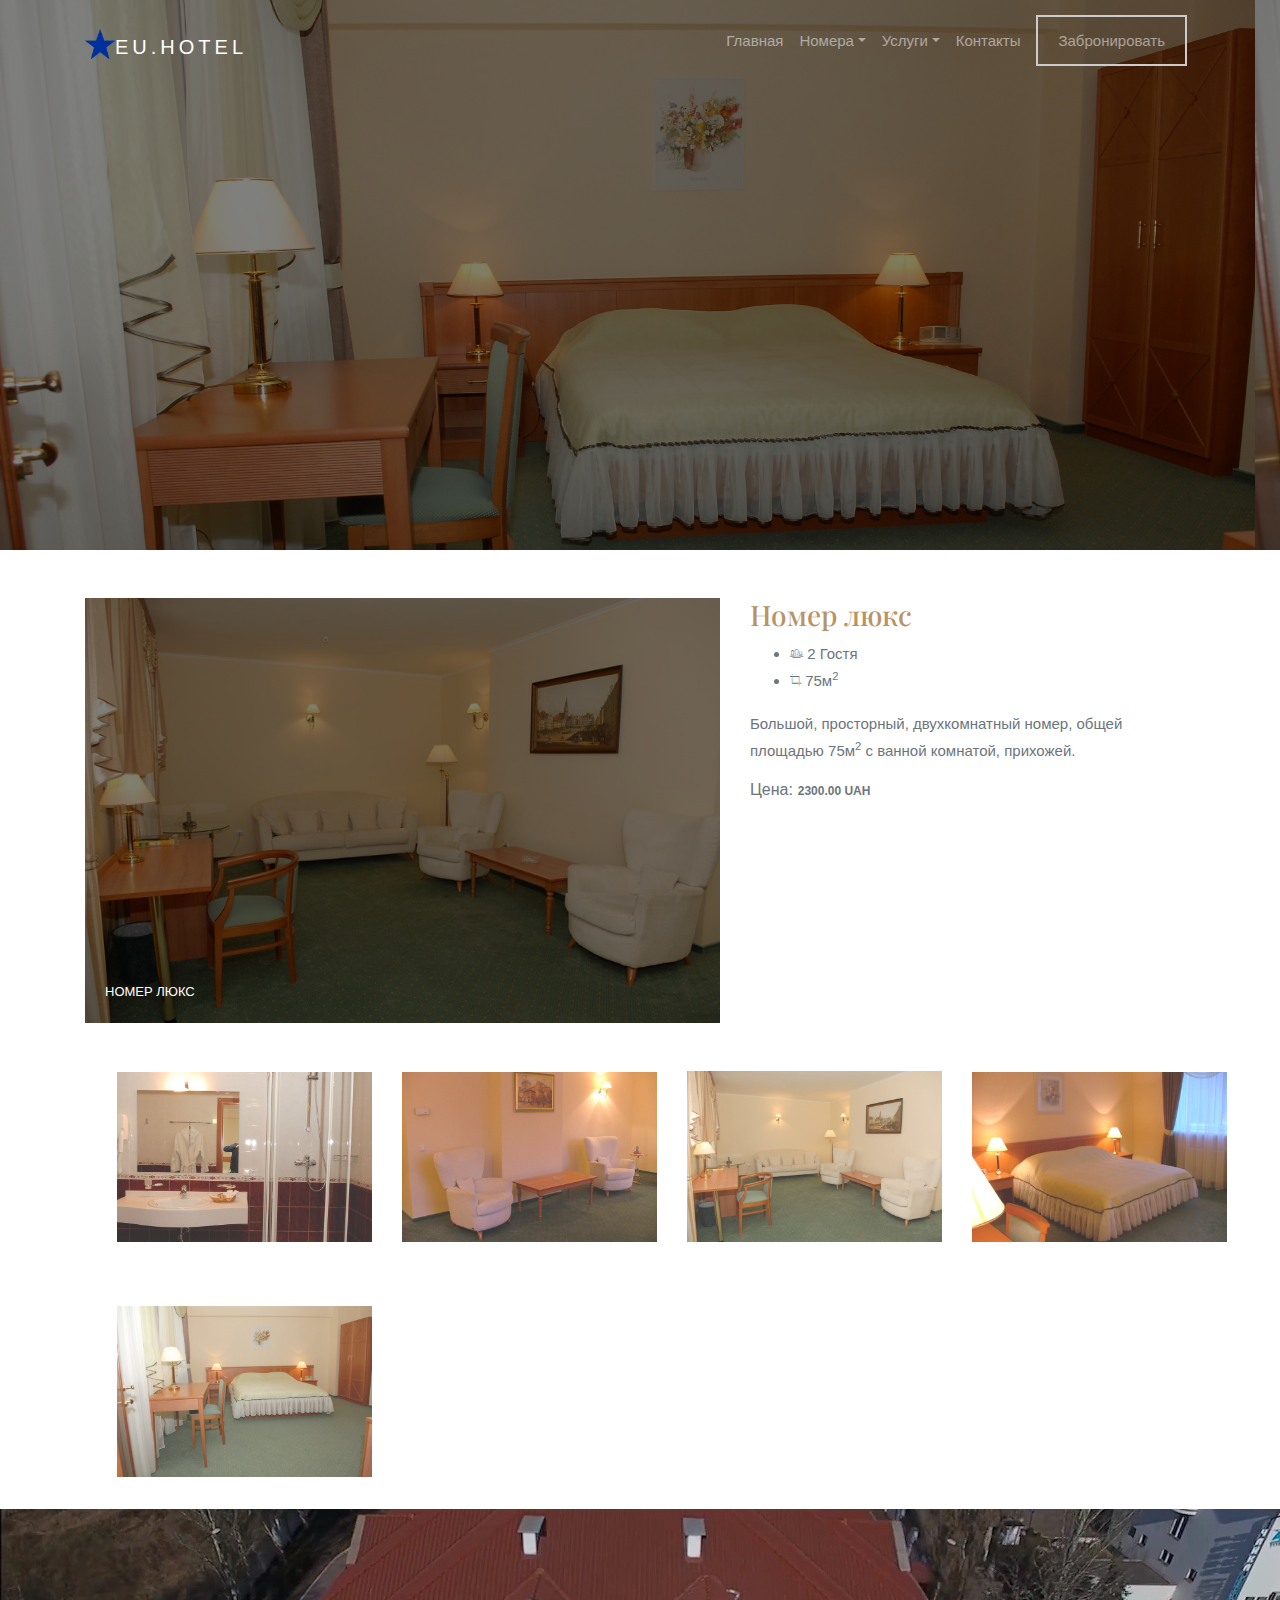
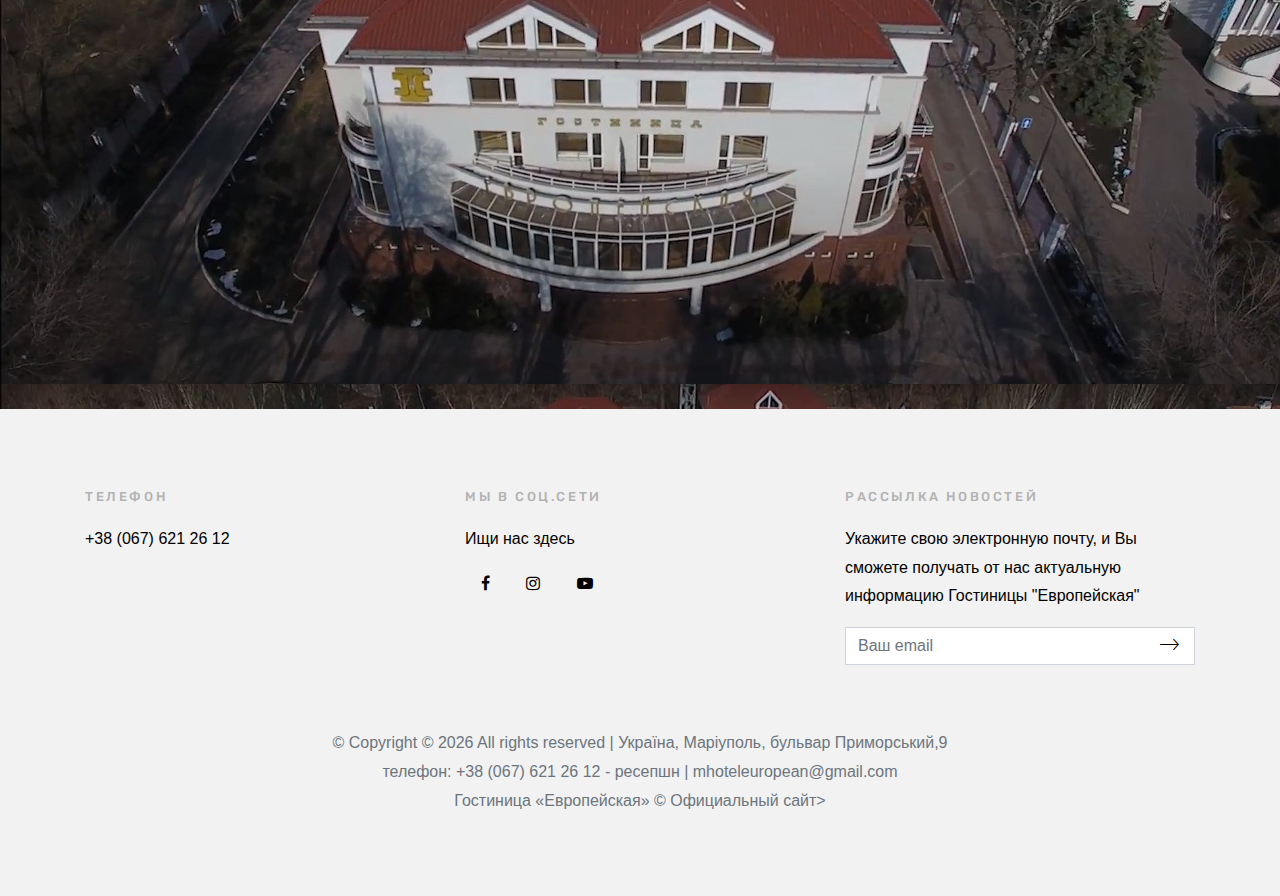
<file: room_lux.html>
<!doctype html>
<html lang="ru">
<head>
    <title>eu.hotel</title>
    <meta charset="utf-8">
    <meta name="viewport" content="width=device-width, initial-scale=1, shrink-to-fit=no">

    <link href="https://fonts.googleapis.com/css?family=Playfair+Display:400,700,900|Rubik:300,400,700" rel="stylesheet">
    <link rel="stylesheet" href="css/bootstrap.css">
    <link rel="stylesheet" href="css/animate.css">
    <link rel="stylesheet" href="css/owl.carousel.min.css">

    <link rel="stylesheet" href="fonts/ionicons/css/ionicons.min.css">
    <link rel="stylesheet" href="fonts/fontawesome/css/font-awesome.min.css">
    <link rel="stylesheet" href="css/magnific-popup.css">

     <!--script PhotoGallery 
    <link rel="stylesheet" href="/bootstrap/3.3.6/css/bootstrap.min.css">
    <link rel="stylesheet" href="/2.8.2/css/lightbox.min.css">-->
    <!-- Theme Style -->
    <link rel="stylesheet" href="css/style.css">
    <link rel="icon" type="image/png" href="images/star.png">

    <!-- Theme Style -->
    <link rel="stylesheet" href="css/style.css">
</head>
<body>

    <header role="banner">

        <nav class="navbar navbar-expand-md navbar-dark bg-light">
            <div class="container">
                <a class="navbar-brand" href="index.html">
                    <img src="images/star.png" width="30" height="30" class="d-inline-block align-top" alt="">EU.HOTEL
                </a>
                <button class="navbar-toggler" type="button" data-toggle="collapse" data-target="#navbarsExample05" aria-controls="navbarsExample05" aria-expanded="false" aria-label="Toggle navigation">
                    <span class="navbar-toggler-icon"></span>
                </button>

                <div class="collapse navbar-collapse navbar-light" id="navbarsExample05">
                    <ul class="navbar-nav ml-auto pl-lg-5 pl-0">
                        <li class="nav-item">
                            <a class="nav-link" href="index.html">Главная</a>
                        </li>
                        <li class="nav-item dropdown">
                            <a class="nav-link dropdown-toggle" href="rooms.html" id="dropdown04" data-toggle="dropdown" aria-haspopup="true" aria-expanded="false">Номера</a>
                            <div class="dropdown-menu" aria-labelledby="dropdown04">
                                <a class="dropdown-item" href="room_eco.html">Номер стандарт</a>
                                <a class="dropdown-item" href="room_halflux.html">Номер полулюкс</a>
                                <a class="dropdown-item" href="room_lux.html">Номер люкс</a>
                                <a class="dropdown-item" href="room_president.html">Президентские апартаменты</a>
                            </div>
                        </li>
                        <li class="nav-item dropdown">
                            <a class="nav-link dropdown-toggle" href="rooms.html" id="dropdown04" data-toggle="dropdown" aria-haspopup="true" aria-expanded="false">Услуги</a>
                            <div class="dropdown-menu" aria-labelledby="dropdown04">
                                <a class="dropdown-item" href="restaurant.html">Ресторан</a>
                                <a class="dropdown-item" href="spa.html">Массаж и спа процедуры</a>
                            </div>
                        </li>
                        
                        <li class="nav-item">
                            <a class="nav-link" href="contact.html">Контакты</a>
                        </li>

                        <li class="nav-item cta">
                            <a class="nav-link" href="booknow.html"><span>Забронировать</span></a>
                        </li>
                    </ul>

                </div>
            </div>
        </nav>
    </header>
    <!-- END header -->
    <!-- ROOM -->
    <section class="site-hero site-hero-innerpage overlay" data-stellar-background-ratio="0.5" style="background-image: url(images/num/lux/lux_6Wallapper.jpg); ">
        <div class="container">
            <div class="row align-items-center site-hero-inner justify-content-center">
                <div class="col-md-12 text-center">

                    <div class="mb-5 element-animate">
                        <h1>Номер люкс</h1>
                        <!--<p>Discover our world's #1 Luxury Room For VIP.</p>-->
                    </div>

                </div>
            </div>
        </div>
    </section>
    <!-- END section -->
    <!--  -->
    <div class="container">
        <div class="row">
            <div class="col-md-7">
                <div class="media d-block room mt-5">
                    <figure>
                        <img src="images/num/lux/lux_3.jpg" alt="Generic placeholder image" class="img-fluid">
                        <div class="overlap-text">
                            <span>
                                Номер люкс
                            </span>
                        </div>
                    </figure>
                </div>
            </div>
            <div class="col-md-5">
                <div class="media-body mt-5">
                    <h3 class="pl-0"><a href="#">Номер люкс</a></h3>
                    <ul class="room-specs">
                        <li><span class="ion-ios-people-outline"></span> 2 Гостя</li>
                        <li><span class="ion-ios-crop"></span>  75м<sup>2</sup></li>
                    </ul>
                    <p>
                        Большой, просторный, двухкомнатный номер, общей площадью  75м<sup>2</sup> с ванной комнатой, прихожей.
                    </p>
                    <h6>Цена:<span class="badge">2300.00 UAH</span></h6>
                </div>
            </div>
        </div>
    </div>
    <!-- END section -->
    <!-- PhotoGallery -->
    <div class="container">
            <!--<div class="col-md-12 heading-wrap text-center element-animate">
                <h4 class="sub-heading">Одномісний Економ</h4>
                <h2 class="heading">Галерея</h2>
            </div>-->
        </div>
    <div class="container">
        <div class="row d-flex flex-wrap align-items-center" data-toggle="modal" data-target="#lightbox">
            <div class="col-12 col-md-6 col-lg-3">

                <img src="images/num/lux/lux_1.jpg" data-target="#indicators" data-slide-to="0" alt="" />
            </div>
            <div class="col-12 col-md-6 col-lg-3">
                <img src="images/num/lux/lux_2.jpg" data-target="#indicators" data-slide-to="1" alt="" />
            </div>
            <div class="col-12 col-md-6 col-lg-3">
                <img src="images/num/lux/lux_3.jpg" data-target="#indicators" data-slide-to="2" alt="" />
            </div>
            <div class="col-12 col-md-6 col-lg-3">
                <img src="images/num/lux/lux_4.jpg" data-target="#indicators" data-slide-to="3" alt="" />
            </div>
            <div class="col-12 col-md-6 col-lg-3">
                <img src="images/num/lux/lux_5.jpg" data-target="#indicators" data-slide-to="3" alt="" />
            </div>
        </div>
        <!-- Modal -->
        <div class="modal fade" id="lightbox" role="dialog" tabindex="-1" aria-labelledby="exampleModalLabel" aria-hidden="true">
            <div class="modal-dialog" role="document">
                <div class="modal-content">
                    <button type="button" class="close text-right p-2" data-dismiss="modal" aria-label="Close">
                        <span aria-hidden="true">&times;</span>
                    </button>
                    <div id="indicators" class="carousel slide" data-interval="false">
                        <ol class="carousel-indicators">
                            <li data-target="#indicators" data-slide-to="0" class="active"></li>
                            <li data-target="#indicators" data-slide-to="1"></li>
                            <li data-target="#indicators" data-slide-to="2"></li>
                            <li data-target="#indicators" data-slide-to="3"></li>
                            <li data-target="#indicators" data-slide-to="4"></li>
                        </ol>
                        <div class="carousel-inner">

                            <div class="carousel-item active">

                                <img class="d-block w-100" src="images/num/lux/lux_1.jpg" alt="First slide">
                            </div>
                            <div class="carousel-item">
                                <img class="d-block w-100" src="images/num/lux/lux_2.jpg" alt="Second slide">
                            </div>
                            <div class="carousel-item">
                                <img class="d-block w-100" src="images/num/lux/lux_3.jpg" alt="Third slide">
                            </div>
                            <div class="carousel-item">
                                <img class="d-block w-100" src="images/num/lux/lux_4.jpg" alt="Fourth slide">
                            </div>
                            <div class="carousel-item">
                                <img class="d-block w-100" src="images/num/lux/lux_5.jpg" alt="Fifth slide">
                            </div>
                        </div>
                        <a class="carousel-control-prev" href="#indicators" role="button" data-slide="prev">
                            <span class="carousel-control-prev-icon" aria-hidden="true"></span>
                            <span class="sr-only">Previous</span>
                        </a>
                        <a class="carousel-control-next" href="#indicators" role="button" data-slide="next">
                            <span class="carousel-control-next-icon" aria-hidden="true"></span>
                            <span class="sr-only">Next</span>
                        </a>
                    </div>

                </div>
            </div>
        </div>
    </div>
    <!-- END section -->

    <section class="section-cover" data-stellar-background-ratio="0.5" style="background-image: url(images/big_image_2.jpg); ">
        <div class="container">
            <div class="row justify-content-center align-items-center intro">
                <div class="col-md-9 text-center element-animate">
                    <h2>Разлабтесь и наслаждайтесь</h2>
                    <p class="lead mb-5">Яркие моменты!</p>
                    <div class="btn-play-wrap"><a href="video/1.mp4" class="btn-play popup-vimeo "><span class="ion-ios-play"></span></a></div>
                </div>
            </div>
        </div>
    </section>
    <!-- END section -->

    <footer class="site-footer">
        <div class="container">
            <div class="row mb-5">
                <div class="col-md-4">
                    <h3>Телефон</h3>
                    <p>+38 (067) 621 26 12</p>
                    <!--<p class="lead"><a href="tel://">+38 (067) 621 26 12</a></p>-->
                </div>
                <div class="col-md-4">
                    <h3>Мы в соц.сети</h3>
                    <p>Ищи нас здесь</p>
                    <p>
                        <a href="#" class="pl-0 p-3"><span class="fa fa-facebook"></span></a>
                        <a href="#" class="p-3"><span class="fa fa-instagram"></span></a>
                        <a href="#" class="p-3"><span class="fa fa-youtube-play"></span></a>
                    </p>
                </div>
                <div class="col-md-4">
                    <h3>Рассылка новостей</h3>
                    <p>Укажите свою электронную почту, и Вы сможете получать от нас актуальную информацию Гостиницы "Европейская"</p>
                    <form action="#" class="subscribe">
                        <div class="form-group">
                            <button type="submit"><span class="ion-ios-arrow-thin-right"></span></button>
                            <input type="email" class="form-control" placeholder="Ваш email">
                        </div>

                    </form>
                </div>
            </div>
            <div class="row justify-content-center">
                <div class="col-md-7 text-center">
                    &copy; <!-- Link back to Colorlib can't be removed. Template is licensed under CC BY 3.0. -->
                    Copyright &copy;
                    <script>document.write(new Date().getFullYear());</script> All rights reserved | Україна, Маріуполь, бульвар Приморський,9  телефон: +38 (067) 621 26 12 - ресепшн | mhoteleuropean@gmail.com
                    <!-- Link back to Colorlib can't be removed. Template is licensed under CC BY 3.0. -->
                </div>
                <div class="col-md-7 text-center">
                    Гостиница «Европейская» © Официальный сайт>
                </div>
            </div>
        </div>
    </footer>
    <!-- END footer -->
    <!-- loader -->
    <div id="loader" class="show fullscreen"><svg class="circular" width="48px" height="48px"><circle class="path-bg" cx="24" cy="24" r="22" fill="none" stroke-width="4" stroke="#eeeeee" /><circle class="path" cx="24" cy="24" r="22" fill="none" stroke-width="4" stroke-miterlimit="10" stroke="#f4b214" /></svg></div>

    <script src="js/jquery-3.2.1.min.js"></script>
    <script src="js/jquery-migrate-3.0.0.js"></script>
    <script src="js/popper.min.js"></script>
    <script src="js/bootstrap.min.js"></script>
    <script src="js/owl.carousel.min.js"></script>
    <script src="js/jquery.waypoints.min.js"></script>
    <script src="js/jquery.stellar.min.js"></script>

    <script src="js/jquery.magnific-popup.min.js"></script>
    <script src="js/magnific-popup-options.js"></script>

    <script src="js/main.js"></script>
</body>
</html>
</file>
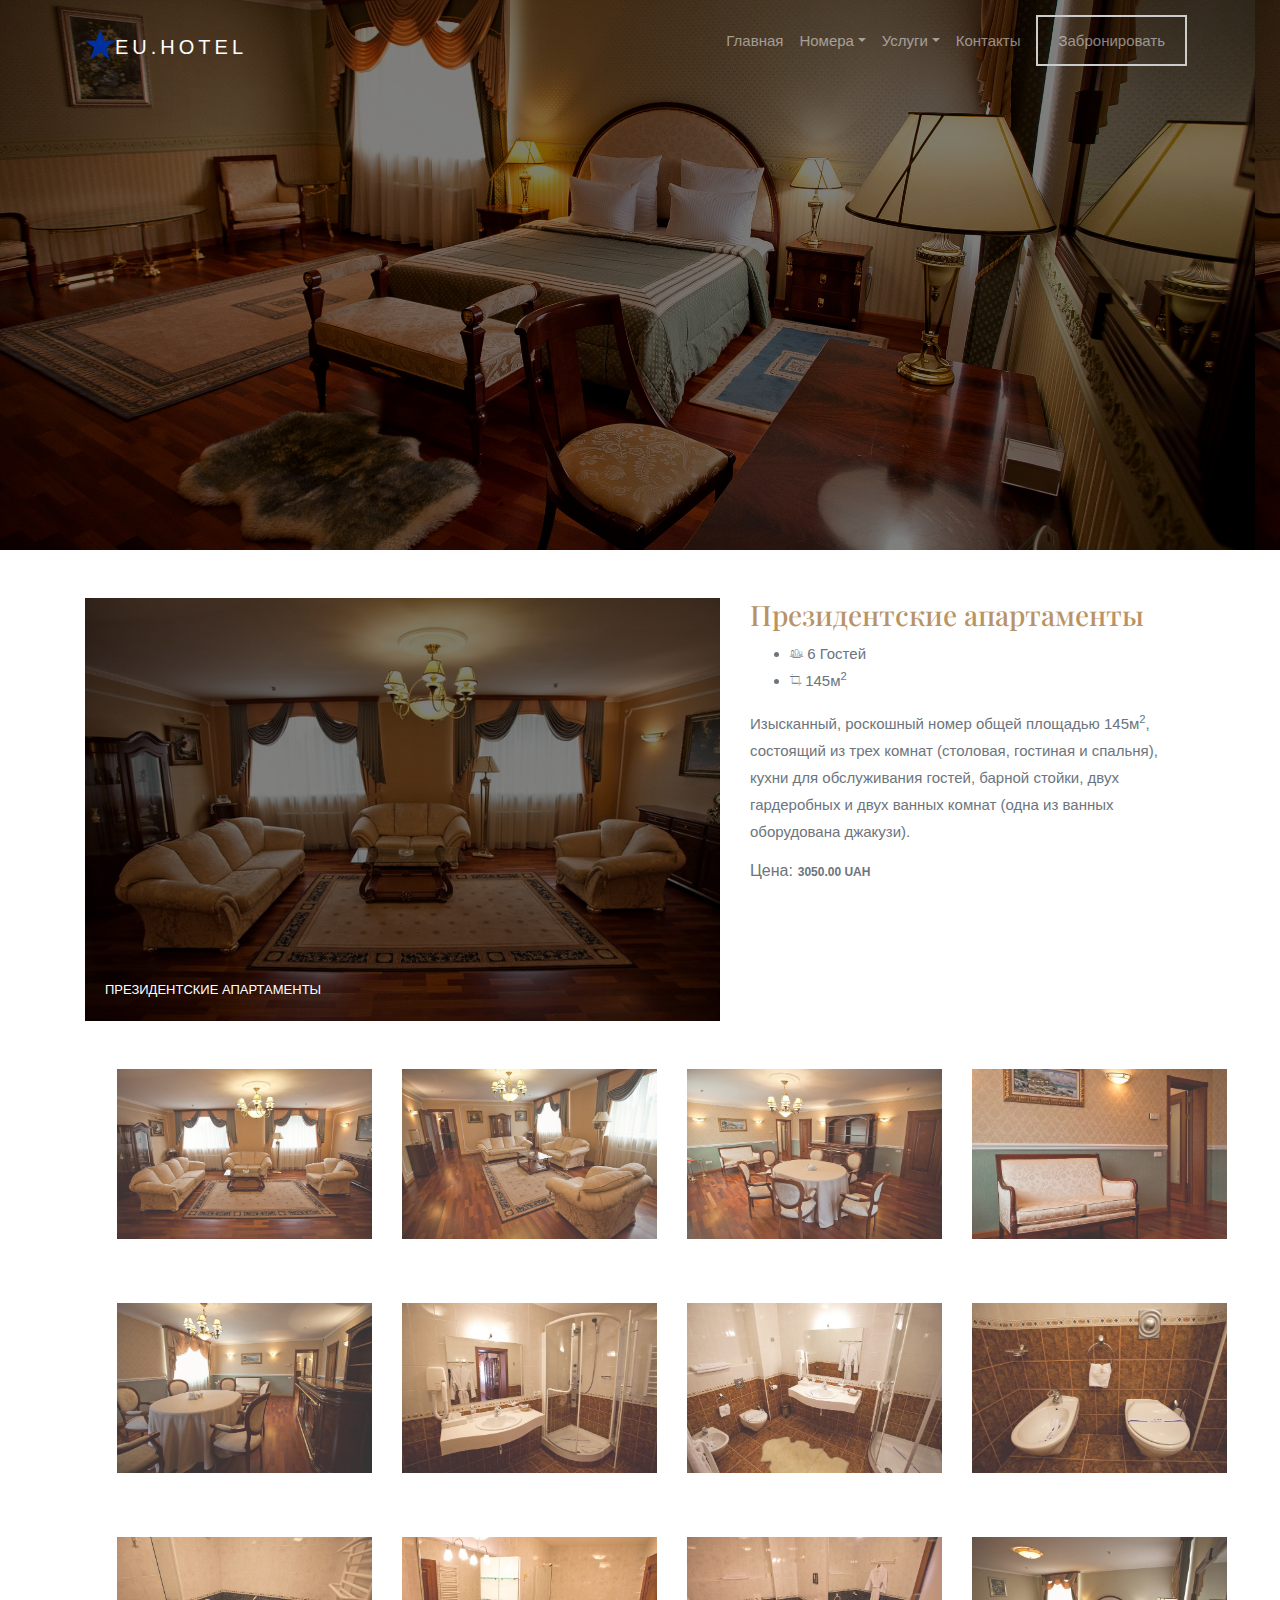
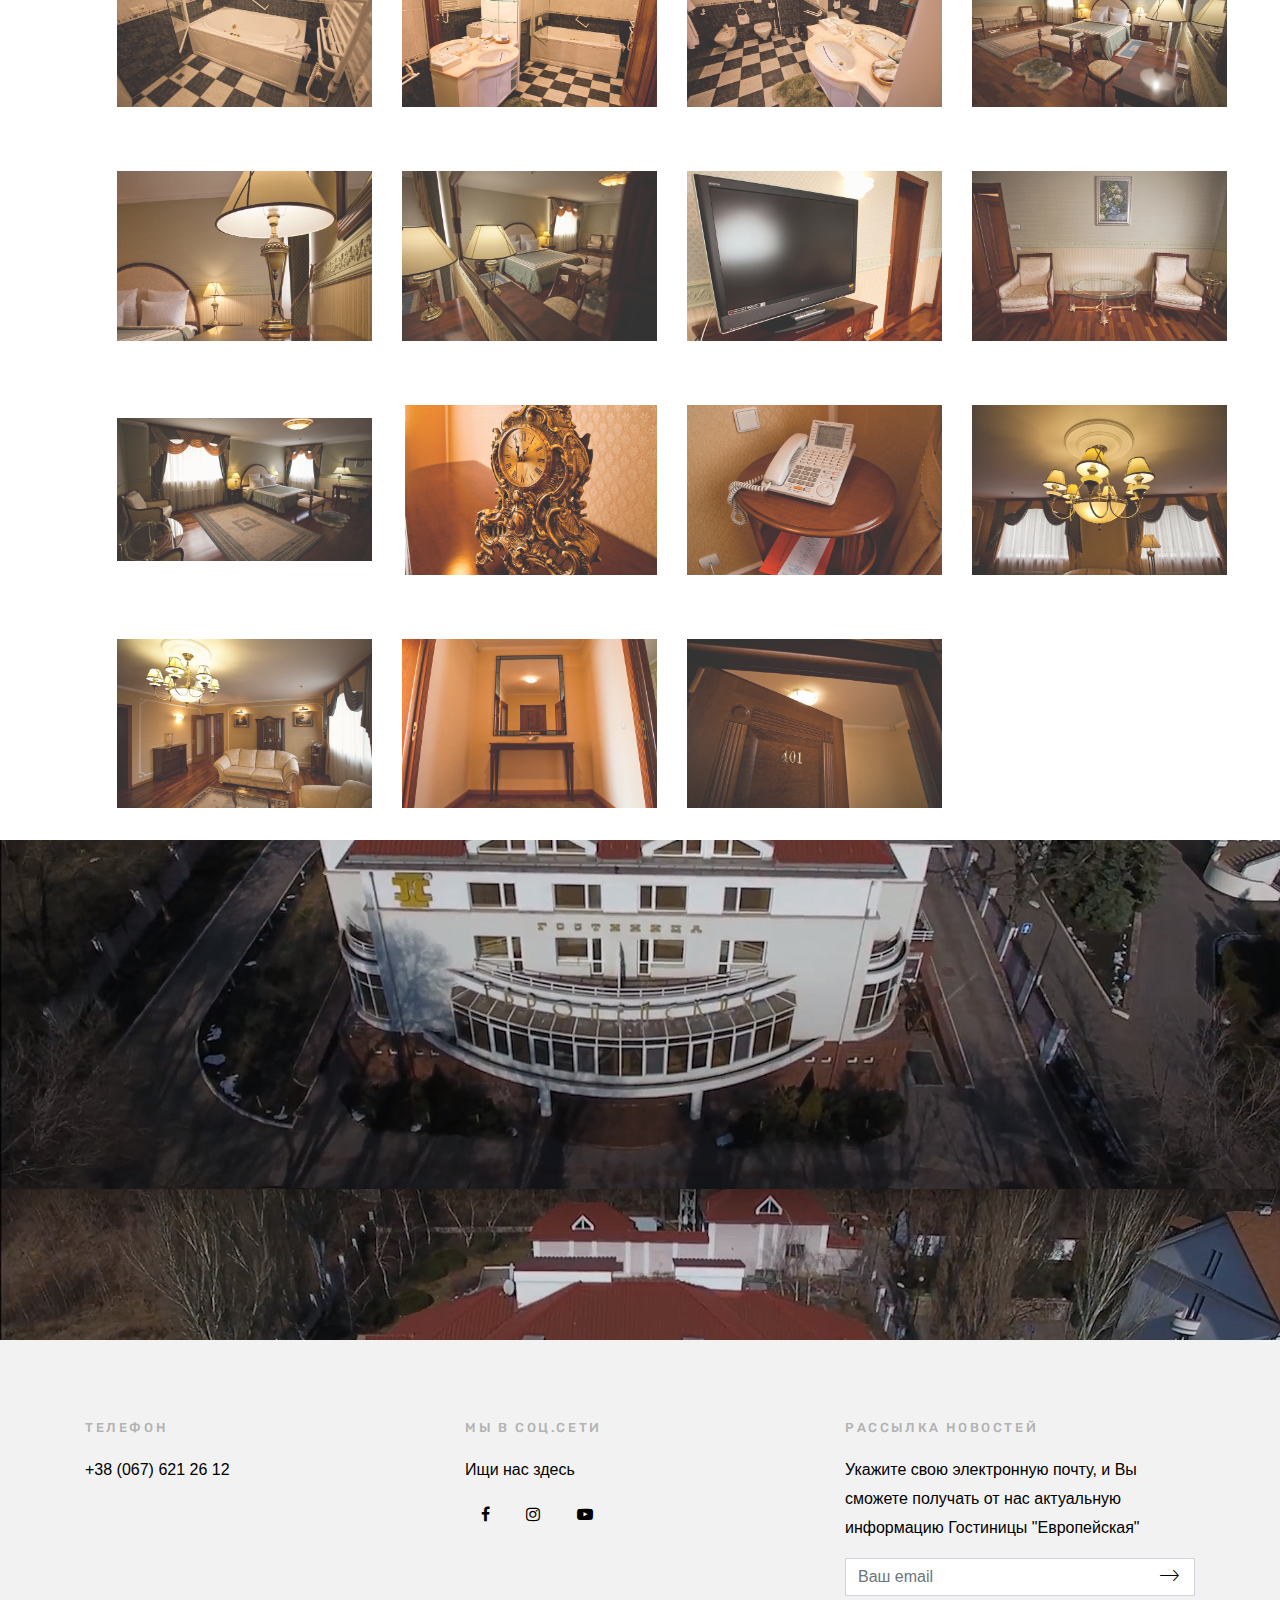
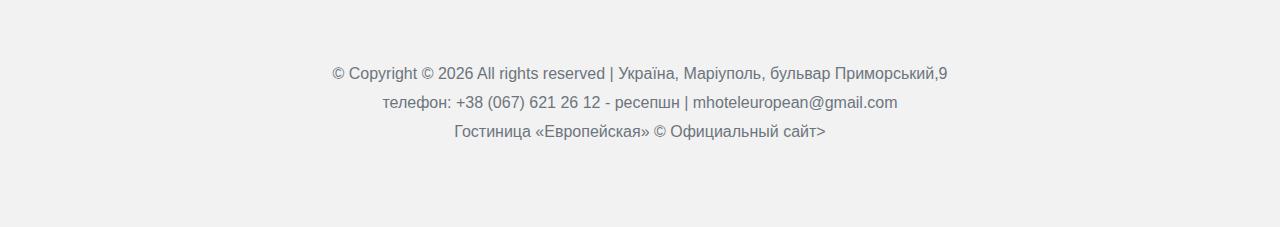
<file: room_president.html>
<!doctype html>
<html lang="ru">
<head>
    <title>eu.hotel</title>
    <meta charset="utf-8">
    <meta name="viewport" content="width=device-width, initial-scale=1, shrink-to-fit=no">

    <link href="https://fonts.googleapis.com/css?family=Playfair+Display:400,700,900|Rubik:300,400,700" rel="stylesheet">
    <link rel="stylesheet" href="css/bootstrap.css">
    <link rel="stylesheet" href="css/animate.css">
    <link rel="stylesheet" href="css/owl.carousel.min.css">

    <link rel="stylesheet" href="fonts/ionicons/css/ionicons.min.css">
    <link rel="stylesheet" href="fonts/fontawesome/css/font-awesome.min.css">
    <link rel="stylesheet" href="css/magnific-popup.css">

     <!--script PhotoGallery 
    <link rel="stylesheet" href="/bootstrap/3.3.6/css/bootstrap.min.css">
    <link rel="stylesheet" href="/2.8.2/css/lightbox.min.css">-->
    <!-- Theme Style -->
    <link rel="stylesheet" href="css/style.css">
    <link rel="icon" type="image/png" href="images/star.png">

    <!-- Theme Style -->
    <link rel="stylesheet" href="css/style.css">
</head>
<body>

    <header role="banner">

        <nav class="navbar navbar-expand-md navbar-dark bg-light">
            <div class="container">
                <a class="navbar-brand" href="index.html">
                    <img src="images/star.png" width="30" height="30" class="d-inline-block align-top" alt="">EU.HOTEL
                </a>
                <button class="navbar-toggler" type="button" data-toggle="collapse" data-target="#navbarsExample05" aria-controls="navbarsExample05" aria-expanded="false" aria-label="Toggle navigation">
                    <span class="navbar-toggler-icon"></span>
                </button>

                <div class="collapse navbar-collapse navbar-light" id="navbarsExample05">
                    <ul class="navbar-nav ml-auto pl-lg-5 pl-0">
                        <li class="nav-item">
                            <a class="nav-link" href="index.html">Главная</a>
                        </li>
                        <li class="nav-item dropdown">
                            <a class="nav-link dropdown-toggle" href="rooms.html" id="dropdown04" data-toggle="dropdown" aria-haspopup="true" aria-expanded="false">Номера</a>
                            <div class="dropdown-menu" aria-labelledby="dropdown04">
                                <a class="dropdown-item" href="room_eco.html">Номер стандарт</a>
                                <a class="dropdown-item" href="room_halflux.html">Номер полулюкс</a>
                                <a class="dropdown-item" href="room_lux.html">Номер люкс</a>
                                <a class="dropdown-item" href="room_president.html">Президентские апартаменты</a>
                            </div>
                        </li>
                        <li class="nav-item dropdown">
                            <a class="nav-link dropdown-toggle" href="rooms.html" id="dropdown04" data-toggle="dropdown" aria-haspopup="true" aria-expanded="false">Услуги</a>
                            <div class="dropdown-menu" aria-labelledby="dropdown04">
                                <a class="dropdown-item" href="restaurant.html">Ресторан</a>
                                <a class="dropdown-item" href="spa.html">Массаж и спа процедуры</a>
                            </div>
                        </li>
                        
                        <li class="nav-item">
                            <a class="nav-link" href="contact.html">Контакты</a>
                        </li>

                        <li class="nav-item cta">
                            <a class="nav-link" href="booknow.html"><span>Забронировать</span></a>
                        </li>
                    </ul>

                </div>
            </div>
        </nav>
    </header>
    <!-- END header -->
    <!-- ROOM -->
    <section class="site-hero site-hero-innerpage overlay" data-stellar-background-ratio="0.5" style="background-image: url(images/num/apart/wallpaper.jpg);">
        <div class="container">
            <div class="row align-items-center site-hero-inner justify-content-center">
                <div class="col-md-12 text-center">

                    <div class="mb-5 element-animate">
                        <h1>Президентские апартаменты</h1>
                        <!--<p>Discover our world's #1 Luxury Room For VIP.</p>-->
                    </div>

                </div>
            </div>
        </div>
    </section>
    <!-- END section -->
    <!--  -->
    <div class="container">
        <div class="row">
            <div class="col-md-7">
                <div class="media d-block room mt-5">
                    <figure>
                        <img src="images/num/apart/apart_1.jpg" alt="Generic placeholder image" class="img-fluid">
                        <div class="overlap-text">
                            <span>
                                Президентские апартаменты
                            </span>
                        </div>
                    </figure>
                </div>
            </div>
            <div class="col-md-5">
                <div class="media-body mt-5">
                    <h3 class="pl-0"><a href="#">Президентские апартаменты</a></h3>
                    <ul class="room-specs">
                        <li><span class="ion-ios-people-outline"></span> 6 Гостей</li>
                        <li><span class="ion-ios-crop"></span> 145м<sup>2</sup></li>
                    </ul>
                    <p>
                        Изысканный, роскошный номер общей площадью 145м<sup>2</sup>, состоящий из трех комнат (столовая, гостиная и спальня),
                        кухни для обслуживания гостей, барной стойки, двух гардеробных и двух ванных комнат (одна из ванных оборудована джакузи).
                    </p>
                    <h6>Цена:<span class="badge">3050.00 UAH</span></h6>
                </div>
            </div>
        </div>
    </div>
    <!-- END section -->
    <!-- PhotoGallery -->
    <div class="container">
            <!--<div class="col-md-12 heading-wrap text-center element-animate">
                <h4 class="sub-heading">Одномісний Економ</h4>
                <h2 class="heading">Галерея</h2>
            </div>-->
        </div>
    <div class="container">
        <div class="row d-flex flex-wrap align-items-center" data-toggle="modal" data-target="#lightbox">
            <div class="col-12 col-md-6 col-lg-3">
                <img src="images/num/apart/apart_1.jpg" data-target="#indicators" data-slide-to="0" alt="" />
            </div>
            <div class="col-12 col-md-6 col-lg-3">
                <img src="images/num/apart/apart_2.jpg" data-target="#indicators" data-slide-to="1" alt="" />
            </div>
            <div class="col-12 col-md-6 col-lg-3">
                <img src="images/num/apart/apart_3.jpg" data-target="#indicators" data-slide-to="2" alt="" />
            </div>
            <div class="col-12 col-md-6 col-lg-3">
                <img src="images/num/apart/apart_4.jpg" data-target="#indicators" data-slide-to="3" alt="" />
            </div>
            <div class="col-12 col-md-6 col-lg-3">
                <img src="images/num/apart/apart_5.jpg" data-target="#indicators" data-slide-to="4" alt="" />
            </div>
            <div class="col-12 col-md-6 col-lg-3">
                <img src="images/num/apart/apart_6.jpg" data-target="#indicators" data-slide-to="5" alt="" />
            </div>
            <div class="col-12 col-md-6 col-lg-3">
                <img src="images/num/apart/apart_7.jpg" data-target="#indicators" data-slide-to="6" alt="" />
            </div>
            <div class="col-12 col-md-6 col-lg-3">
                <img src="images/num/apart/apart_8.jpg" data-target="#indicators" data-slide-to="7" alt="" />
            </div>
            <div class="col-12 col-md-6 col-lg-3">
                <img src="images/num/apart/apart_9.jpg" data-target="#indicators" data-slide-to="8" alt="" />
            </div>
            <div class="col-12 col-md-6 col-lg-3">
                <img src="images/num/apart/apart_10.jpg" data-target="#indicators" data-slide-to="9" alt="" />
            </div>
            <div class="col-12 col-md-6 col-lg-3">
                <img src="images/num/apart/apart_11.jpg" data-target="#indicators" data-slide-to="10" alt="" />
            </div>
            <!--<div class="col-12 col-md-6 col-lg-3">
                <img src="images/num/apart/apart_12.jpg" data-target="#indicators" data-slide-to="11" alt="" />
            </div>-->
            <div class="col-12 col-md-6 col-lg-3">
                <img src="images/num/apart/apart_13.jpg" data-target="#indicators" data-slide-to="12" alt="" />
            </div>
            <div class="col-12 col-md-6 col-lg-3">
                <img src="images/num/apart/apart_14.jpg" data-target="#indicators" data-slide-to="13" alt="" />
            </div>
            <div class="col-12 col-md-6 col-lg-3">
                <img src="images/num/apart/apart_15.jpg" data-target="#indicators" data-slide-to="14" alt="" />
            </div>
            <div class="col-12 col-md-6 col-lg-3">
                <img src="images/num/apart/apart_16.jpg" data-target="#indicators" data-slide-to="15" alt="" />
            </div>
            <div class="col-12 col-md-6 col-lg-3">
                <img src="images/num/apart/apart_17.jpg" data-target="#indicators" data-slide-to="16" alt="" />
            </div>
            <div class="col-12 col-md-6 col-lg-3">
                <img src="images/num/apart/apart_18.jpg" data-target="#indicators" data-slide-to="17" alt="" />
            </div>
            <div class="col-12 col-md-6 col-lg-3">
                <img src="images/num/apart/apart_19.jpg" data-target="#indicators" data-slide-to="18" alt="" />
            </div>
            <div class="col-12 col-md-6 col-lg-3">
                <img src="images/num/apart/apart_20.jpg" data-target="#indicators" data-slide-to="19" alt="" />
            </div>
            <div class="col-12 col-md-6 col-lg-3">
                <img src="images/num/apart/apart_21.jpg" data-target="#indicators" data-slide-to="21" alt="" />
            </div>
            <div class="col-12 col-md-6 col-lg-3">
                <img src="images/num/apart/apart_22.jpg" data-target="#indicators" data-slide-to="22" alt="" />
            </div>
            <div class="col-12 col-md-6 col-lg-3">
                <img src="images/num/apart/apart_23.jpg" data-target="#indicators" data-slide-to="23" alt="" />
            </div>
            <div class="col-12 col-md-6 col-lg-3">
                <img src="images/num/apart/apart_24.jpg" data-target="#indicators" data-slide-to="24" alt="" />
            </div>
        </div>
        <!-- Modal -->
        <div class="modal fade" id="lightbox" role="dialog" tabindex="-1" aria-labelledby="exampleModalLabel" aria-hidden="true">
            <div class="modal-dialog" role="document">
                <div class="modal-content">
                    <button type="button" class="close text-right p-2" data-dismiss="modal" aria-label="Close">
                        <span aria-hidden="true">&times;</span>
                    </button>
                    <div id="indicators" class="carousel slide" data-interval="false">
                        <ol class="carousel-indicators">
                            <li data-target="#indicators" data-slide-to="0" class="active"></li>
                            <li data-target="#indicators" data-slide-to="1"></li>
                            <li data-target="#indicators" data-slide-to="2"></li>
                            <li data-target="#indicators" data-slide-to="3"></li>
                            <li data-target="#indicators" data-slide-to="4"></li>
                            <li data-target="#indicators" data-slide-to="5"></li>
                            <li data-target="#indicators" data-slide-to="6"></li>
                            <li data-target="#indicators" data-slide-to="7"></li>
                            <li data-target="#indicators" data-slide-to="8"></li>
                            <li data-target="#indicators" data-slide-to="9"></li>
                            <li data-target="#indicators" data-slide-to="10"></li>
                            <!--<li data-target="#indicators" data-slide-to="11"></li>-->
                            <li data-target="#indicators" data-slide-to="12"></li>
                            <li data-target="#indicators" data-slide-to="13"></li>
                            <li data-target="#indicators" data-slide-to="14"></li>
                            <li data-target="#indicators" data-slide-to="15"></li>
                            <li data-target="#indicators" data-slide-to="16"></li>
                            <li data-target="#indicators" data-slide-to="17"></li>
                            <li data-target="#indicators" data-slide-to="18"></li>
                            <li data-target="#indicators" data-slide-to="19"></li>
                            <li data-target="#indicators" data-slide-to="20"></li>
                            <li data-target="#indicators" data-slide-to="21"></li>
                            <li data-target="#indicators" data-slide-to="22"></li>
                            <li data-target="#indicators" data-slide-to="23"></li>
                            <li data-target="#indicators" data-slide-to="24"></li>
                            <li data-target="#indicators" data-slide-to="25"></li>
                        </ol>
                        <div class="carousel-inner">

                            <div class="carousel-item active">

                                <img class="d-block w-100" src="images/num/apart/apart_1.jpg" alt="First slide">
                            </div>
                            <div class="carousel-item">
                                <img class="d-block w-100" src="images/num/apart/apart_2.jpg" alt="Second slide">
                            </div>
                            <div class="carousel-item">
                                <img class="d-block w-100" src="images/num/apart/apart_3.jpg" alt="Third slide">
                            </div>
                            <div class="carousel-item">
                                <img class="d-block w-100" src="images/num/apart/apart_4.jpg" alt="Fourth slide">
                            </div>
                            <div class="carousel-item">
                                <img class="d-block w-100" src="images/num/apart/apart_5.jpg" alt="Fifth slide">
                            </div>
                            <div class="carousel-item">
                                <img class="d-block w-100" src="images/num/apart/apart_6.jpg" alt="Sixth slide">
                            </div>
                            <div class="carousel-item">
                                <img class="d-block w-100" src="images/num/apart/apart_7.jpg" alt="Sixth slide">
                            </div>
                            <div class="carousel-item">
                                <img class="d-block w-100" src="images/num/apart/apart_8.jpg" alt="Sixth slide">
                            </div>
                            <div class="carousel-item">
                                <img class="d-block w-100" src="images/num/apart/apart_9.jpg" alt="Sixth slide">
                            </div>
                            <div class="carousel-item">
                                <img class="d-block w-100" src="images/num/apart/apart_10.jpg" alt="Sixth slide">
                            </div>
                            <div class="carousel-item">
                                <img class="d-block w-100" src="images/num/apart/apart_11.jpg" alt="Sixth slide">
                            </div>
                            <!--<div class="carousel-item">
                                <img class="d-block w-100" src="images/num/apart/apart_12.jpg" alt="Sixth slide">
                            </div>-->
                            <div class="carousel-item">
                                <img class="d-block w-100" src="images/num/apart/apart_13.jpg" alt="Sixth slide">
                            </div>
                            <div class="carousel-item">
                                <img class="d-block w-100" src="images/num/apart/apart_14.jpg" alt="Sixth slide">
                            </div>
                            <div class="carousel-item">
                                <img class="d-block w-100" src="images/num/apart/apart_15.jpg" alt="Sixth slide">
                            </div>
                            <div class="carousel-item">
                                <img class="d-block w-100" src="images/num/apart/apart_16.jpg" alt="Sixth slide">
                            </div>
                            <div class="carousel-item">
                                <img class="d-block w-100" src="images/num/apart/apart_17.jpg" alt="Sixth slide">
                            </div>
                            <div class="carousel-item">
                                <img class="d-block w-100" src="images/num/apart/apart_18.jpg" alt="Sixth slide">
                            </div>
                            <div class="carousel-item">
                                <img class="d-block w-100" src="images/num/apart/apart_19.jpg" alt="Sixth slide">
                            </div>
                            <div class="carousel-item">
                                <img class="d-block w-100" src="images/num/apart/apart_20.jpg" alt="Sixth slide">
                            </div>
                            <div class="carousel-item">
                                <img class="d-block w-100" src="images/num/apart/apart_21.jpg" alt="Sixth slide">
                            </div>
                            <div class="carousel-item">
                                <img class="d-block w-100" src="images/num/apart/apart_22.jpg" alt="Sixth slide">
                            </div>
                            <div class="carousel-item">
                                <img class="d-block w-100" src="images/num/apart/apart_23.jpg" alt="Sixth slide">
                            </div>
                            <div class="carousel-item">
                                <img class="d-block w-100" src="images/num/apart/apart_24.jpg" alt="Sixth slide">
                            </div>
                            <div class="carousel-item">
                                <img class="d-block w-100" src="images/num/apart/apart_25.jpg" alt="Sixth slide">
                            </div>
                        </div>
                        <a class="carousel-control-prev" href="#indicators" role="button" data-slide="prev">
                            <span class="carousel-control-prev-icon" aria-hidden="true"></span>
                            <span class="sr-only">Previous</span>
                        </a>
                        <a class="carousel-control-next" href="#indicators" role="button" data-slide="next">
                            <span class="carousel-control-next-icon" aria-hidden="true"></span>
                            <span class="sr-only">Next</span>
                        </a>
                    </div>

                </div>
            </div>
        </div>
    </div>
    <!-- END section -->

    <section class="section-cover" data-stellar-background-ratio="0.5" style="background-image: url(images/big_image_2.jpg); ">
        <div class="container">
            <div class="row justify-content-center align-items-center intro">
                <div class="col-md-9 text-center element-animate">
                    <h2>Разлабтесь и наслаждайтесь</h2>
                    <p class="lead mb-5">Яркие моменты!</p>
                    <div class="btn-play-wrap"><a href="video/1.mp4" class="btn-play popup-vimeo "><span class="ion-ios-play"></span></a></div>
                </div>
            </div>
        </div>
    </section>
    <!-- END section -->

    <footer class="site-footer">
        <div class="container">
            <div class="row mb-5">
                <div class="col-md-4">
                    <h3>Телефон</h3>
                    <p>+38 (067) 621 26 12</p>
                    <!--<p class="lead"><a href="tel://">+38 (067) 621 26 12</a></p>-->
                </div>
                <div class="col-md-4">
                    <h3>Мы в соц.сети</h3>
                    <p>Ищи нас здесь</p>
                    <p>
                        <a href="#" class="pl-0 p-3"><span class="fa fa-facebook"></span></a>
                        <a href="#" class="p-3"><span class="fa fa-instagram"></span></a>
                        <a href="#" class="p-3"><span class="fa fa-youtube-play"></span></a>
                    </p>
                </div>
                <div class="col-md-4">
                    <h3>Рассылка новостей</h3>
                    <p>Укажите свою электронную почту, и Вы сможете получать от нас актуальную информацию Гостиницы "Европейская"</p>
                    <form action="#" class="subscribe">
                        <div class="form-group">
                            <button type="submit"><span class="ion-ios-arrow-thin-right"></span></button>
                            <input type="email" class="form-control" placeholder="Ваш email">
                        </div>

                    </form>
                </div>
            </div>
            <div class="row justify-content-center">
                <div class="col-md-7 text-center">
                    &copy; <!-- Link back to Colorlib can't be removed. Template is licensed under CC BY 3.0. -->
                    Copyright &copy;
                    <script>document.write(new Date().getFullYear());</script> All rights reserved | Україна, Маріуполь, бульвар Приморський,9  телефон: +38 (067) 621 26 12 - ресепшн | mhoteleuropean@gmail.com
                    <!-- Link back to Colorlib can't be removed. Template is licensed under CC BY 3.0. -->
                </div>
                <div class="col-md-7 text-center">
                    Гостиница «Европейская» © Официальный сайт>
                </div>
            </div>
        </div>
    </footer>
    <!-- END footer -->
    <!-- loader -->
    <div id="loader" class="show fullscreen"><svg class="circular" width="48px" height="48px"><circle class="path-bg" cx="24" cy="24" r="22" fill="none" stroke-width="4" stroke="#eeeeee" /><circle class="path" cx="24" cy="24" r="22" fill="none" stroke-width="4" stroke-miterlimit="10" stroke="#f4b214" /></svg></div>

    <script src="js/jquery-3.2.1.min.js"></script>
    <script src="js/jquery-migrate-3.0.0.js"></script>
    <script src="js/popper.min.js"></script>
    <script src="js/bootstrap.min.js"></script>
    <script src="js/owl.carousel.min.js"></script>
    <script src="js/jquery.waypoints.min.js"></script>
    <script src="js/jquery.stellar.min.js"></script>

    <script src="js/jquery.magnific-popup.min.js"></script>
    <script src="js/magnific-popup-options.js"></script>

    <script src="js/main.js"></script>
</body>
</html>
</file>
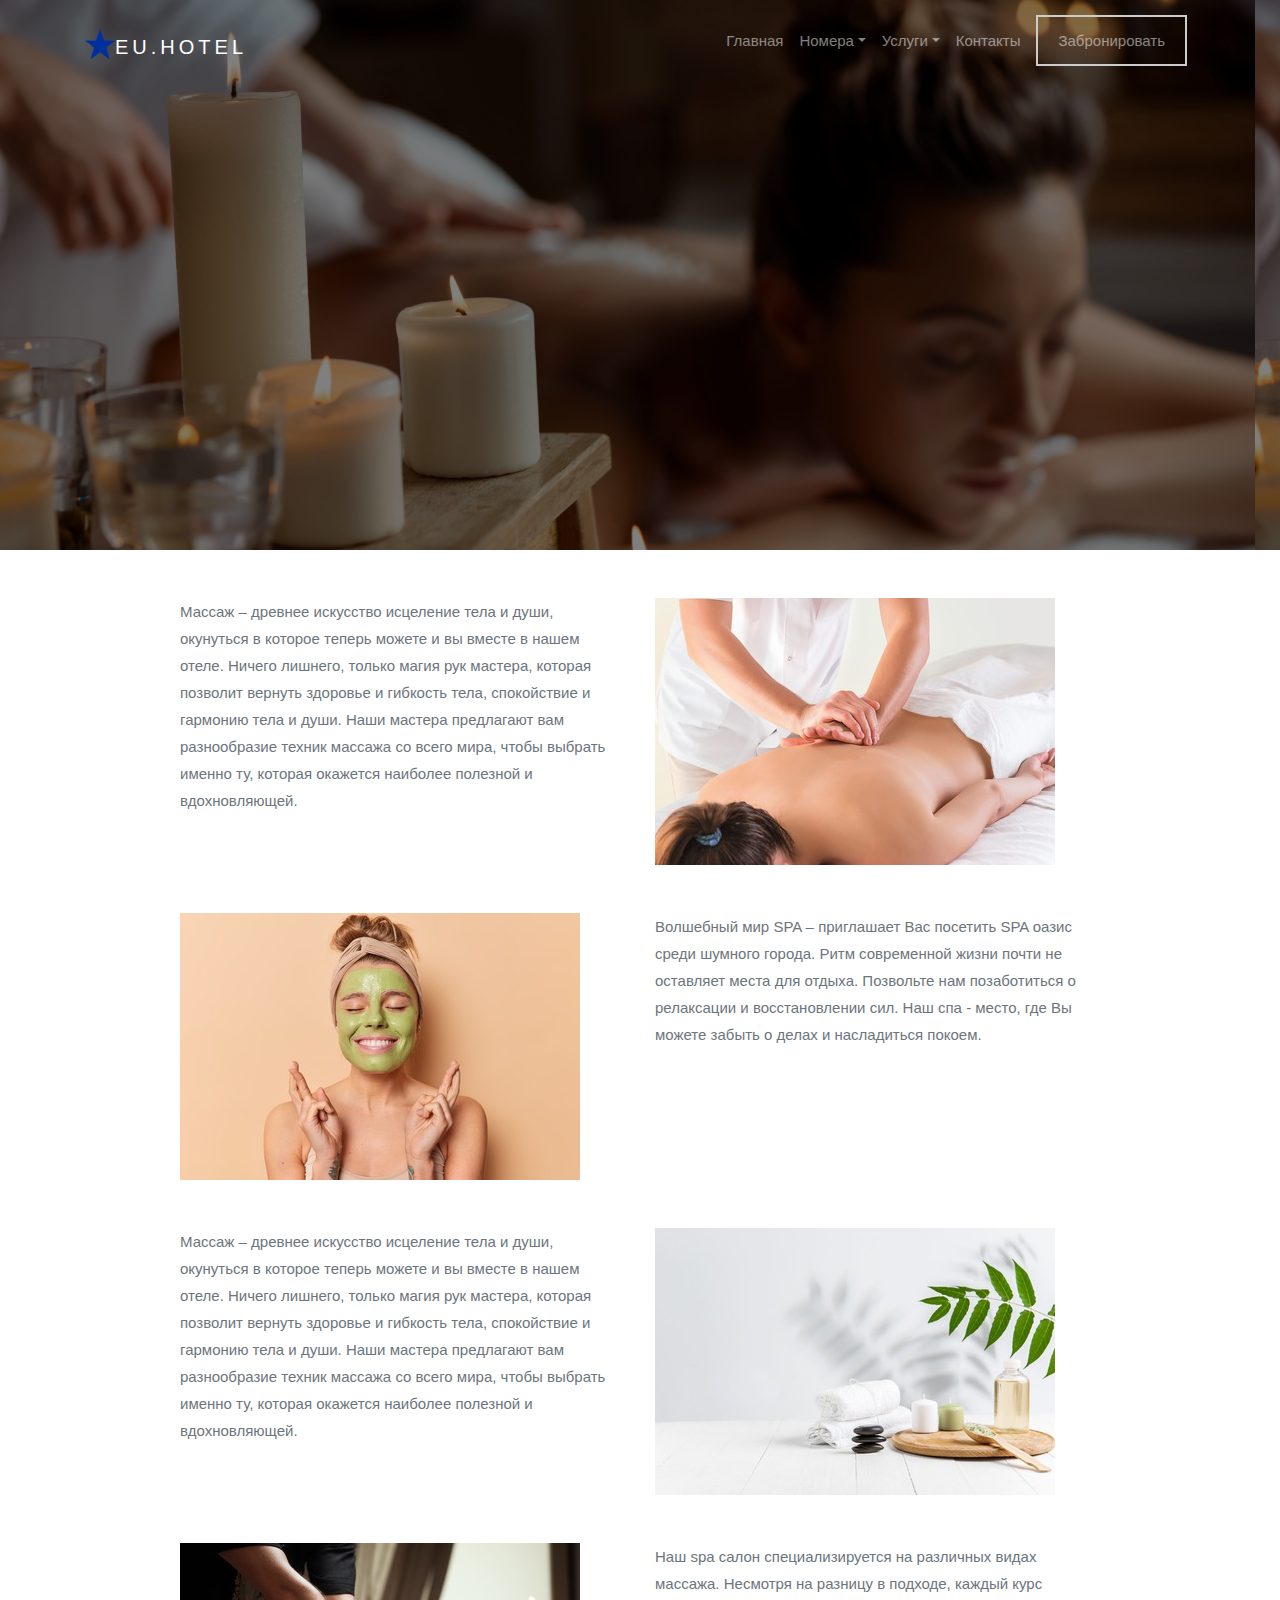
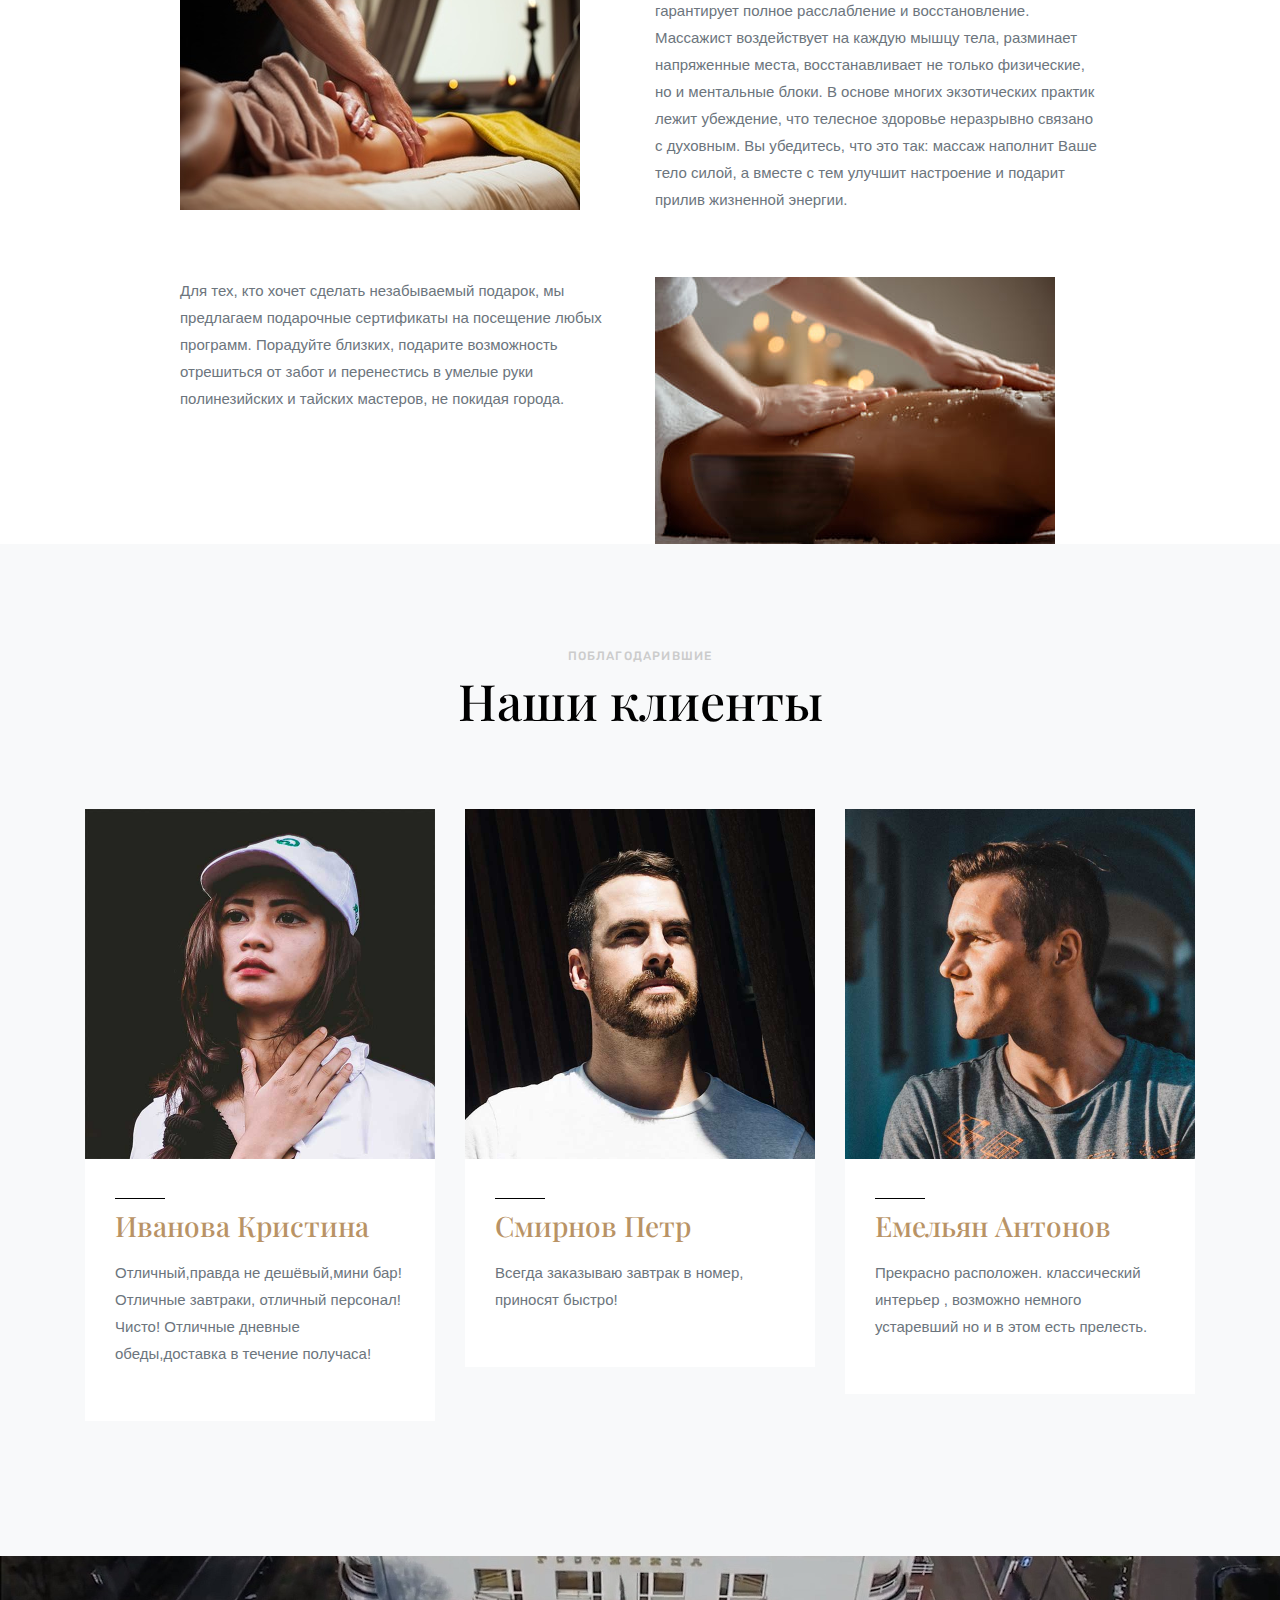
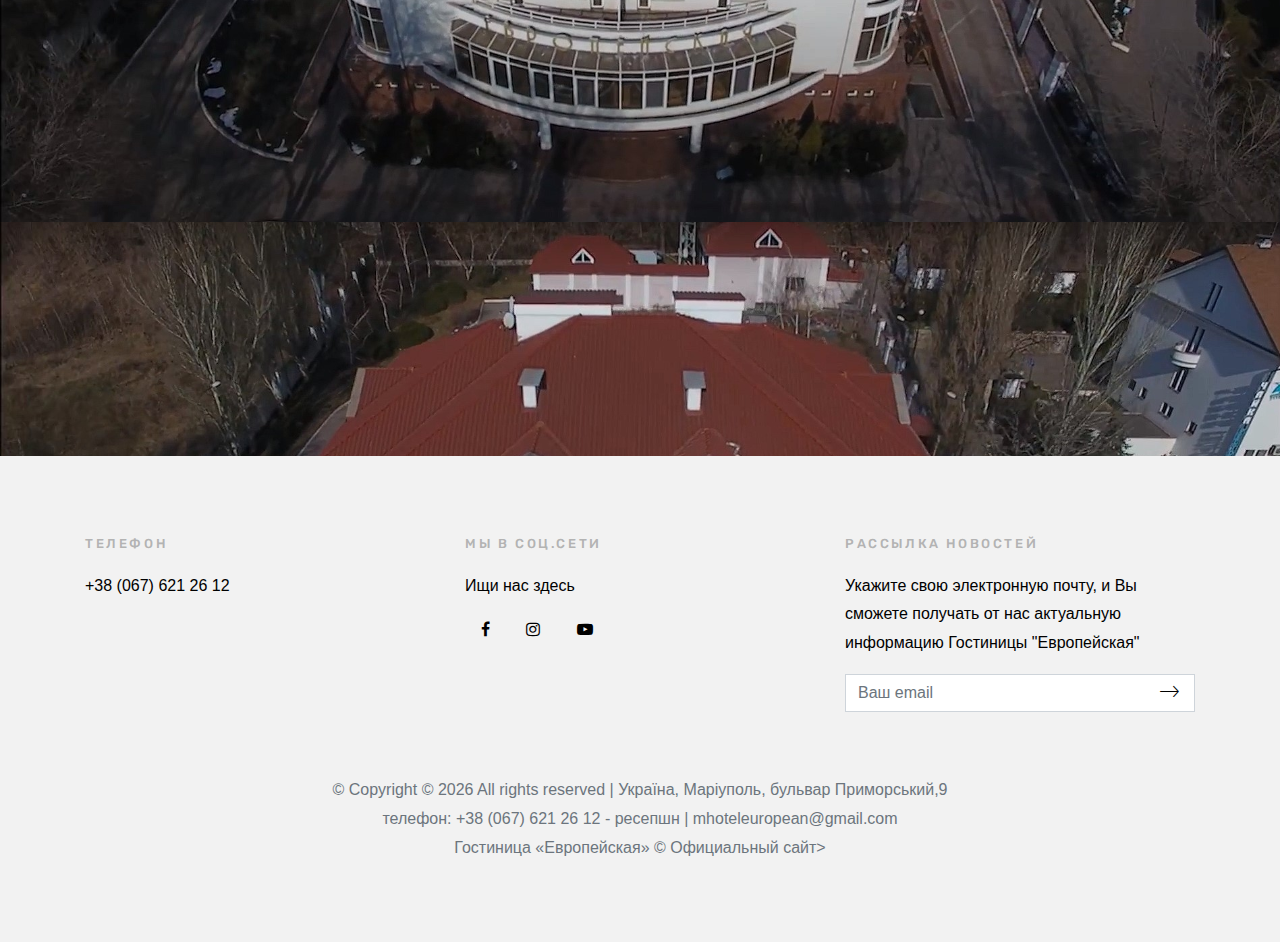
<file: spa.html>
<!doctype html>
<html lang="ru">
<head>
    <title>Гостиница «Европейская»</title>
    <meta charset="utf-8">
    <meta name="viewport" content="width=device-width, initial-scale=1, shrink-to-fit=no">

    <link href="https://fonts.googleapis.com/css?family=Playfair+Display:400,700,900|Rubik:300,400,700" rel="stylesheet">
    <link rel="stylesheet" href="css/bootstrap.css">
    <link rel="stylesheet" href="css/animate.css">
    <link rel="stylesheet" href="css/owl.carousel.min.css">

    <link rel="stylesheet" href="fonts/ionicons/css/ionicons.min.css">
    <link rel="stylesheet" href="fonts/fontawesome/css/font-awesome.min.css">
    <link rel="stylesheet" href="css/magnific-popup.css">

    <!-- script PhotoGallery -->
    <!--<link rel="stylesheet" href="/bootstrap/3.3.6/css/bootstrap.min.css">
    <link rel="stylesheet" href="/2.8.2/css/lightbox.min.css">-->
    <!-- Theme Style -->
    <link rel="stylesheet" href="css/style.css">
    <link rel="icon" type="image/png" href="images/star.png">

</head>
<body>

    <header role="banner">

        <nav class="navbar navbar-expand-md navbar-dark bg-light">
            <div class="container">
                <a class="navbar-brand" href="index.html">
                    <img src="images/star.png" width="30" height="30" class="d-inline-block align-top" alt="">EU.HOTEL
                </a>
                <button class="navbar-toggler" type="button" data-toggle="collapse" data-target="#navbarsExample05" aria-controls="navbarsExample05" aria-expanded="false" aria-label="Toggle navigation">
                    <span class="navbar-toggler-icon"></span>
                </button>

                <div class="collapse navbar-collapse navbar-light" id="navbarsExample05">
                    <ul class="navbar-nav ml-auto pl-lg-5 pl-0">
                        <li class="nav-item">
                            <a class="nav-link" href="index.html">Главная</a>
                        </li>
                        <li class="nav-item dropdown">
                            <a class="nav-link dropdown-toggle" href="rooms.html" id="dropdown04" data-toggle="dropdown" aria-haspopup="true" aria-expanded="false">Номера</a>
                            <div class="dropdown-menu" aria-labelledby="dropdown04">
                                <a class="dropdown-item" href="room_eco.html">Номер стандарт</a>
                                <a class="dropdown-item" href="room_halflux.html">Номер полулюкс</a>
                                <a class="dropdown-item" href="room_lux.html">Номер люкс</a>
                                <a class="dropdown-item" href="room_president.html">Президентские апартаменты</a>
                            </div>
                        </li>
                        <li class="nav-item dropdown">
                            <a class="nav-link dropdown-toggle" href="rooms.html" id="dropdown04" data-toggle="dropdown" aria-haspopup="true" aria-expanded="false">Услуги</a>
                            <div class="dropdown-menu" aria-labelledby="dropdown04">
                                <a class="dropdown-item" href="restaurant.html">Ресторан</a>
                                <a class="dropdown-item" href="spa.html">Массаж и спа процедуры</a>
                            </div>
                        </li>
                        
                        <li class="nav-item">
                            <a class="nav-link" href="contact.html">Контакты</a>
                        </li>

                        <li class="nav-item cta">
                            <a class="nav-link" href="booknow.html"><span>Забронировать</span></a>
                        </li>
                    </ul>

                </div>
            </div>
        </nav>
    </header>
    <!-- END header -->

    <section class="site-hero site-hero-innerpage overlay" data-stellar-background-ratio="0.5" style="background-image: url(images/spa.jpg); ">
        <div class="container">
            <div class="row align-items-center site-hero-inner justify-content-center">
                <div class="col-md-12 text-center">

                    <div class="mb-5 element-animate">
                        <h1>Масаж и спа процедуры</h1>
                        <!--<p>Discover our world's #1 Luxury Room For VIP.</p>-->
                    </div>

                </div>
            </div>
        </div>
    </section>
    <!-- END section -->
    <!-- SpaBody -->
    <div class="container">
        <div class="mt-5">
            <div class="row justify-content-md-center">
                <div class="col-md-5">
                    <p class="">
                        Массаж – древнее искусство исцеление тела и души, окунуться в которое теперь можете и вы вместе в нашем отеле. Ничего лишнего, только магия рук мастера, которая позволит вернуть здоровье и гибкость тела, спокойствие и гармонию тела и души. Наши мастера предлагают вам разнообразие техник массажа со всего мира, чтобы выбрать именно ту, которая окажется наиболее полезной и вдохновляющей.
                    </p>
                </div>
                <div class="col-md-5">
                    <img src="images/spa_3.jpg" alt="Image placeholder" class="img-md-fluid">
                </div>
            </div>
        </div>
        <div class="mt-5">
            <div class="row justify-content-md-center">
                <div class="col-md-5">
                    <img src="images/spa_2.jpg" alt="Image placeholder" class="img-md-fluid">
                </div>
                <div class="col-md-5">
                    <p class="">
                        Волшебный мир SPA – приглашает Вас посетить SPA оазис среди шумного города.
                        Ритм современной жизни почти не оставляет места для отдыха. Позвольте нам позаботиться о релаксации и восстановлении сил. Наш спа  - место, где Вы можете забыть о делах и насладиться покоем.
                    </p>
                </div>
            </div>
        </div>
        <div class="mt-5">
            <div class="row justify-content-md-center">
                <div class="col-md-5">
                    <p class="">
                        Массаж – древнее искусство исцеление тела и души, окунуться в которое теперь можете и вы вместе в нашем отеле. Ничего лишнего, только магия рук мастера, которая позволит вернуть здоровье и гибкость тела, спокойствие и гармонию тела и души. Наши мастера предлагают вам разнообразие техник массажа со всего мира, чтобы выбрать именно ту, которая окажется наиболее полезной и вдохновляющей.
                    </p>
                </div>
                <div class="col-md-5">
                    <img src="images/spa_1.jpg" alt="Image placeholder" class="img-md-fluid">
                </div>
            </div>
        </div>
        <div class="mt-5">
            <div class="row justify-content-md-center">
                <div class="col-md-5">
                    <img src="images/spa_5.jpg" alt="Image placeholder" class="img-md-fluid">
                </div>
                <div class="col-md-5">
                    <p class="">
                        Наш spa салон специализируется на различных видах массажа.
                        Несмотря на разницу в подходе, каждый курс гарантирует полное расслабление и восстановление. Массажист воздействует на каждую мышцу тела, разминает напряженные места, восстанавливает не только физические, но и ментальные блоки. В основе многих экзотических практик лежит убеждение, что телесное здоровье неразрывно связано с духовным. Вы убедитесь, что это так: массаж наполнит Ваше тело силой, а вместе с тем улучшит настроение и подарит прилив жизненной энергии.
                    </p>
                </div>
            </div>
        </div>
        <div class="mt-5">
            <div class="row justify-content-md-center">
                <div class="col-md-5">
                    <p class="">
                        Для тех, кто хочет сделать незабываемый подарок, мы предлагаем подарочные сертификаты на посещение любых программ. Порадуйте близких, подарите возможность отрешиться от забот и перенестись в умелые руки полинезийских и тайских мастеров, не покидая города.
                    </p>
                </div>
                <div class="col-md-5">
                    <img src="images/spa_4.jpg" alt="Image placeholder" class="img-md-fluid">
                </div>
            </div>
        </div>
    </div>
        <!--  -->
        <section class="site-section bg-light">
            <div class="container">
                <div class="row mb-5">
                    <div class="col-md-12 heading-wrap text-center">
                        <h4 class="sub-heading">Поблагодарившие</h4>
                        <h2 class="heading">Наши клиенты</h2>
                    </div>
                </div>
                <div class="row ">
                    <div class="col-md-4">
                        <div class="post-entry">
                            <img src="images/person_1.jpg" alt="Image placeholder" class="img-fluid">
                            <div class="body-text">
                                <div class="category"></div>
                                <h3 class="mb-3"><a href="#">Иванова Кристина</a></h3>
                                <p class="mb-4">
                                    Отличный,правда не дешёвый,мини бар! Отличные завтраки, отличный персонал! Чисто!
                                    Отличные дневные обеды,доставка в течение получаса!
                                </p>

                            </div>
                        </div>
                    </div>
                    <div class="col-md-4">
                        <div class="post-entry">
                            <img src="images/person_2.jpg" alt="Image placeholder" class="img-fluid">
                            <div class="body-text">
                                <div class="category"></div>
                                <h3 class="mb-3"><a href="#">Смирнов Петр</a></h3>
                                <p class="mb-4">
                                    Всегда заказываю завтрак в номер, приносят быстро!

                                </p>
                            </div>
                        </div>
                    </div>
                    <div class="col-md-4">
                        <div class="post-entry">
                            <img src="images/person_3.jpg" alt="Image placeholder" class="img-fluid">
                            <div class="body-text">
                                <div class="category"></div>
                                <h3 class="mb-3"><a href="#">Емельян Антонов</a></h3>
                                <p class="mb-4">Прекрасно расположен. классический интерьер , возможно немного устаревший но и в этом есть прелесть.</p>
                            </div>
                        </div>
                    </div>
                </div>
            </div>
        </section>
        <!-- END section -->

        <section class="section-cover" data-stellar-background-ratio="0.5" style="background-image: url(images/big_image_2.jpg); ">
            <div class="container">
                <div class="row justify-content-center align-items-center intro">
                    <div class="col-md-9 text-center element-animate">
                        <h2>Разлабтесь и наслаждайтесь</h2>
                        <p class="lead mb-5">Яркие моменты!</p>
                        <div class="btn-play-wrap"><a href="video/1.mp4" class="btn-play popup-vimeo "><span class="ion-ios-play"></span></a></div>
                    </div>
                </div>
            </div>
        </section>
        <!-- END section -->

        <footer class="site-footer">
            <div class="container">
                <div class="row mb-5">
                    <div class="col-md-4">
                        <h3>Телефон</h3>
                        <p>+38 (067) 621 26 12</p>
                        <!--<p class="lead"><a href="tel://">+38 (067) 621 26 12</a></p>-->
                    </div>
                    <div class="col-md-4">
                        <h3>Мы в соц.сети</h3>
                        <p>Ищи нас здесь</p>
                        <p>
                            <a href="#" class="pl-0 p-3"><span class="fa fa-facebook"></span></a>
                            <a href="#" class="p-3"><span class="fa fa-instagram"></span></a>
                            <a href="#" class="p-3"><span class="fa fa-youtube-play"></span></a>
                        </p>
                    </div>
                    <div class="col-md-4">
                        <h3>Рассылка новостей</h3>
                        <p>Укажите свою электронную почту, и Вы сможете получать от нас актуальную информацию Гостиницы "Европейская"</p>
                        <form action="#" class="subscribe">
                            <div class="form-group">
                                <button type="submit"><span class="ion-ios-arrow-thin-right"></span></button>
                                <input type="email" class="form-control" placeholder="Ваш email">
                            </div>

                        </form>
                    </div>
                </div>
                <div class="row justify-content-center">
                    <div class="col-md-7 text-center">
                        &copy; <!-- Link back to Colorlib can't be removed. Template is licensed under CC BY 3.0. -->
                        Copyright &copy;
                        <script>document.write(new Date().getFullYear());</script> All rights reserved | Україна, Маріуполь, бульвар Приморський,9  телефон: +38 (067) 621 26 12 - ресепшн | mhoteleuropean@gmail.com
                        <!-- Link back to Colorlib can't be removed. Template is licensed under CC BY 3.0. -->
                    </div>
                    <div class="col-md-7 text-center">
                        Гостиница «Европейская» © Официальный сайт>
                    </div>
                </div>
            </div>
        </footer>
        <!-- END footer -->
        <!-- loader -->
        <div id="loader" class="show fullscreen"><svg class="circular" width="48px" height="48px"><circle class="path-bg" cx="24" cy="24" r="22" fill="none" stroke-width="4" stroke="#eeeeee" /><circle class="path" cx="24" cy="24" r="22" fill="none" stroke-width="4" stroke-miterlimit="10" stroke="#f4b214" /></svg></div>

        <script src="js/jquery-3.2.1.min.js"></script>
        <script src="js/jquery-migrate-3.0.0.js"></script>
        <script src="js/popper.min.js"></script>
        <script src="js/bootstrap.min.js"></script>
        <script src="js/owl.carousel.min.js"></script>
        <script src="js/jquery.waypoints.min.js"></script>
        <script src="js/jquery.stellar.min.js"></script>

        <script src="js/jquery.magnific-popup.min.js"></script>
        <script src="js/magnific-popup-options.js"></script>

        <script src="js/main.js"></script>
</body>
</html>
</file>
<file: css/style.css>
body {
    background: #fff;
    font-family: font-family 'Comfortaa', cursive;
    font-weight: 300;
    font-size: 15px;
    line-height: 1.8;
    color: #6c757d;
}

a {
  -webkit-transition: .3s all ease;
  -o-transition: .3s all ease;
  transition: .3s all ease;
  text-decoration: none;
}

a:hover {
  text-decoration: none;
}

h1, h2, h3, h4, h5 {
  color: #000;
  font-family: "Playfair Display", times, serif;
}

header {
  position: absolute;
  top: 0;
  left: 0;
  width: 100%;
  z-index: 5;
}

header .navbar-brand {
  text-transform: uppercase;
  letter-spacing: .2em;
  font-weight: 400;
  color: #fff !important;
}

header .navbar {
  padding-top: 0;
  padding-bottom: 0;
  background: transparent !important;
}

@media (max-width: 991.98px) {
  header .navbar {
    background: rgba(0, 0, 0, 0.4) !important;
    padding-top: .5rem;
    padding-bottom: .5rem;
  }
}

header .navbar .nav-link {
  padding: 1.7rem 1rem;
  outline: none !important;
}

@media (max-width: 991.98px) {
  header .navbar .nav-link {
    padding: .5rem .5rem;
  }
}

header .navbar .nav-link:hover {
  color: #fff !important;
}

header .navbar .nav-link.active {
  color: #fff !important;
}

header .navbar .cta {
  float: right;
}

header .navbar .cta > a {
  margin-top: -12px;
  position: relative;
}

@media (max-width: 767.98px) {
  header .navbar .cta > a {
    margin-top: inherit;
  }
}

header .navbar .cta > a span {
  display: inline-block;
  padding: 10px 20px;
  border: 2px solid #ccc;
}

header .navbar .dropdown.show > a {
  color: #fff !important;
}

header .navbar .dropdown-menu {
  font-size: 14px;
  border-radius: 4px;
  border: none;
  -webkit-box-shadow: 0 2px 30px 0px rgba(0, 0, 0, 0.2);
  box-shadow: 0 2px 30px 0px rgba(0, 0, 0, 0.2);
  min-width: 13em;
  margin-top: -10px;
}

header .navbar .dropdown-menu:before {
  bottom: 100%;
  left: 10%;
  border: solid transparent;
  content: " ";
  height: 0;
  width: 0;
  position: absolute;
  pointer-events: none;
  border-bottom-color: #fff;
  border-width: 10px;
}

@media (max-width: 1199.98px) {
  header .navbar .dropdown-menu:before {
    display: none;
  }
}

header .navbar .dropdown-menu .dropdown-item:hover {
  background: #b99365;
  color: #fff;
}

header .navbar .dropdown-menu .dropdown-item.active {
  background: #b99365;
  color: #fff;
}

header .navbar .dropdown-menu a {
  padding-top: 7px;
  padding-bottom: 7px;
}

header .navbar.navbar-light .nav-link {
  color: #fff;
}

header .navbar.navbar-light .nav-link.active {
  color: #fff;
}

.site-hero {
  background-size: cover;
  background-position: center center;
  min-height: 750px;
  height: 100vh;
}

.site-hero > .container {
  position: relative;
  z-index: 2;
}

.site-hero.overlay {
  position: relative;
}

.site-hero.overlay:before {
  content: "";
  background: rgba(0, 0, 0, 0.5);
  width: 100%;
  z-index: 1;
  position: absolute;
  top: 0;
  left: 0;
  right: 0;
  bottom: 0;
}

.site-hero.overlay h1, .site-hero.overlay p {
  color: #fff;
}

.site-hero.overlay h1 {
  font-size: 60px;
}

@media (max-width: 1199.98px) {
  .site-hero.overlay h1 {
    font-size: 40px;
  }
}

.site-hero.overlay p {
  font-size: 30px;
}

@media (max-width: 1199.98px) {
  .site-hero.overlay p {
    font-size: 20px;
  }
}

.site-hero .site-hero-inner {
  min-height: 750px;
  height: 100vh;
}

.room {
  background: #fff;
  margin-bottom: 30px;
}

.room figure {
  position: relative;
  float: left;
  overflow: hidden;
}

.room figure:after {
  position: absolute;
  top: 0;
  left: 0;
  right: 0;
  bottom: 0;
  background: #000;
  opacity: .5;
  content: "";
}

.room figure .overlap-text {
  z-index: 99;
  position: absolute;
  bottom: 20px;
  left: 20px;
  color: #fff;
  text-transform: uppercase;
  font-size: 13px;
}

.room .media-body {
  padding: 30px;
  border: 1px solid #e6e6e6;
  border-top: none;
}

.room .media-body .room-specs {
  margin: 0;
  padding: 0;
}

.room .media-body .room-specs li {
  display: inline-block;
  list-style: none;
  margin: 0;
  padding: 0 20px 20px 0;
}

.room .media-body .room-specs li span {
  font-size: 30px;
  position: relative;
  top: 4px;
  margin-right: 10px;
}

.room-thumbnail-absolute {
  position: relative;
}

.room-thumbnail-absolute .room {
  position: relative;
}

.room-thumbnail-absolute .room.bg {
  position: relative;
  height: 47.8%;
  width: 100%;
  background-size: cover;
}

.room-thumbnail-absolute .room.bg:last-child {
  margin-bottom: 0;
}

.room-thumbnail-absolute .room .pricing-from {
  margin-left: 10px;
  padding: 5px 10px;
  background: #ffc107;
  border-radius: 4px;
  font-size: 13px;
}

.room-thumbnail-absolute .room:after {
  position: absolute;
  top: 0;
  left: 0;
  right: 0;
  bottom: 0;
  background: #000;
  opacity: .5;
  content: "";
}

.room-thumbnail-absolute .room .overlap-text {
  bottom: 20px;
  left: 20px;
  width: 100%;
  position: absolute;
  z-index: 10;
}

.room-thumbnail-absolute .room .overlap-text span {
  color: #fff;
  text-transform: uppercase;
  font-size: 13px;
}

.site-hero-innerpage, .site-hero-innerpage .site-hero-inner {
  min-height: 550px;
  height: 50vh;
}

.site-section {
  padding: 7em 0;
}

#search-form .search-input {
  width: calc(100% - 160px);
  height: 55px;
  border-radius: 0;
  padding-left: 20px;
  padding-right: 20px;
  border: none;
}

#search-form .search-input:hover, #search-form .search-input:active, #search-form .search-input:focus {
  border: none;
}

#search-form button {
  height: 55px;
  width: 160px;
  border-radius: 0;
}

.img-bg {
  background-size: cover;
}

@media (max-width: 767.98px) {
  .img-md-fluid {
    max-width: 100%;
  }
}

.feature-destination, .slider-wrap {
  position: relative;
  z-index: 10;
  margin-top: -50px;
  margin-bottom: 50px;
}

.feature-destination .img-bg, .slider-wrap .img-bg {
  margin-bottom: 30px;
  display: block;
  height: 300px;
  position: relative;
  top: 0;
  -webkit-transition: .2s all ease;
  -o-transition: .2s all ease;
  transition: .2s all ease;
}

.feature-destination .img-bg:before, .slider-wrap .img-bg:before {
  content: "";
  top: 0;
  left: 0;
  bottom: 0;
  right: 0;
  background: #000;
  opacity: .1;
  position: absolute;
  -webkit-transition: .3s all ease;
  -o-transition: .3s all ease;
  transition: .3s all ease;
}

.feature-destination .img-bg .text, .slider-wrap .img-bg .text {
  position: absolute;
  top: 50%;
  left: 50%;
  text-align: center;
  width: 80%;
  -webkit-transform: translate(-50%, -50%);
  -ms-transform: translate(-50%, -50%);
  transform: translate(-50%, -50%);
}

.feature-destination .img-bg .text .icon, .slider-wrap .img-bg .text .icon {
  color: #fff;
  font-size: 30px;
  position: relative;
  -webkit-transition: .3s all ease;
  -o-transition: .3s all ease;
  transition: .3s all ease;
  top: 0;
}

.feature-destination .img-bg .text h2, .slider-wrap .img-bg .text h2 {
  -webkit-transition: .3s all ease;
  -o-transition: .3s all ease;
  transition: .3s all ease;
  margin: 0;
  padding: 0;
  font-size: 18px;
  font-weight: 400;
  color: #fff;
  top: 0px;
  position: relative;
}

.feature-destination .img-bg .text p, .slider-wrap .img-bg .text p {
  color: #fff;
  opacity: 0;
  top: 10px;
  visibility: hidden;
  font-size: 13px;
  position: relative;
  -webkit-transition: .3s all ease;
  -o-transition: .3s all ease;
  transition: .3s all ease;
}

.feature-destination .img-bg:hover, .feature-destination .img-bg:focus, .slider-wrap .img-bg:hover, .slider-wrap .img-bg:focus {
  top: -10px;
  -webkit-box-shadow: 2px 0 20px 0 rgba(0, 0, 0, 0.4);
  box-shadow: 2px 0 20px 0 rgba(0, 0, 0, 0.4);
}

.feature-destination .img-bg:hover .text .icon, .feature-destination .img-bg:focus .text .icon, .slider-wrap .img-bg:hover .text .icon, .slider-wrap .img-bg:focus .text .icon {
  top: -10px;
}

.feature-destination .img-bg:hover .text h2, .feature-destination .img-bg:focus .text h2, .slider-wrap .img-bg:hover .text h2, .slider-wrap .img-bg:focus .text h2 {
  top: -10px;
}

.feature-destination .img-bg:hover .text p, .feature-destination .img-bg:focus .text p, .slider-wrap .img-bg:hover .text p, .slider-wrap .img-bg:focus .text p {
  top: 0;
  opacity: .5;
  visibility: visible;
}

.feature-destination .img-bg:hover:before, .feature-destination .img-bg:focus:before, .slider-wrap .img-bg:hover:before, .slider-wrap .img-bg:focus:before {
  opacity: .4;
}

.slider-wrap {
  margin-top: 0;
}

.slider-wrap .img-bg:hover {
  top: 0;
}

.btn-play-wrap .btn-play {
  width: 70px;
  height: 70px;
  line-height: 50px;
  border: 2px solid #fff;
  border-radius: 50%;
  display: inline-block;
  text-align: center;
  position: relative;
}

.btn-play-wrap .btn-play span {
  position: absolute;
  top: 50%;
  left: 50%;
  font-size: 40px;
  -webkit-transform: translate(-30%, -50%);
  -ms-transform: translate(-30%, -50%);
  transform: translate(-30%, -50%);
  color: #fff;
}

.section-cover {
  background-size: cover;
  position: relative;
  background-position: top left;
}

.section-cover, .section-cover .intro {
  height: 500px;
}

.section-cover p {
  color: #fff;
}

.section-cover h2 {
  color: #fff;
  font-size: 50px;
}

.top-destination .place {
  display: block;
  -webkit-transition: .3s all ease;
  -o-transition: .3s all ease;
  transition: .3s all ease;
}

.top-destination .place:hover, .top-destination .place:focus {
  opacity: .7;
}

.top-destination .place img {
  max-width: 100%;
  margin-bottom: 20px;
}

.top-destination .place h2 {
  font-size: 18px;
  line-height: 1.5;
}

.top-destination .place p {
  font-size: 13px;
  color: #ccc;
}

.btn, .form-control {
  outline: none;
  -webkit-box-shadow: none !important;
  box-shadow: none !important;
  border-radius: 0;
}

.btn:focus, .btn:active, .form-control:focus, .form-control:active {
  outline: none;
}

.form-control {
  -webkit-box-shadow: none !important;
  box-shadow: none !important;
}

textarea.form-control {
  height: inherit;
}

.btn {
  -webkit-transition: .3s all ease;
  -o-transition: .3s all ease;
  transition: .3s all ease;
  padding: 12px 30px;
  text-transform: uppercase;
  letter-spacing: .15em;
}

.btn.btn-black {
  background: #000;
  color: #fff;
}

.btn.btn-primary {
  color: #fff;
  border-width: 2px;
}

.btn.btn-primary:hover, .btn.btn-primary:active, .btn.btn-primary:focus {
  border-color: #c9ac88;
  background: #c9ac88;
}

.btn.btn-sm {
  font-size: 12px;
}

.btn.btn-outline-primary {
  border-width: 2px;
  color: #b99365;
}

.btn.btn-outline-primary:hover, .btn.btn-outline-primary:focus, .btn.btn-outline-primary:active {
  color: #fff;
}

.btn.btn-outline-white {
  border-width: 2px;
  border-color: #fff;
  color: #fff;
}

.btn.btn-outline-white:hover, .btn.btn-outline-white:focus {
  background: #fff;
  color: #000;
  border-width: 2px;
}

.btn:hover {
  -webkit-box-shadow: 0 3px 10px -2px rgba(0, 0, 0, 0.2) !important;
  box-shadow: 0 3px 10px -2px rgba(0, 0, 0, 0.2) !important;
}

.custom-icon {
  font-size: 70px;
  color: #b99365;
}

.no-nav .owl-nav {
  display: none;
}

.owl-carousel .owl-item {
  opacity: .4;
}

.owl-carousel .owl-item.active {
  opacity: 1;
}

.owl-carousel .owl-nav {
  position: absolute;
  top: 50%;
  width: 100%;
}

.owl-carousel .owl-nav .owl-prev,
.owl-carousel .owl-nav .owl-next {
  position: absolute;
  -webkit-transform: translateY(-50%);
  -ms-transform: translateY(-50%);
  transform: translateY(-50%);
  margin-top: -10px;
}

.owl-carousel .owl-nav .owl-prev:hover, .owl-carousel .owl-nav .owl-prev:focus, .owl-carousel .owl-nav .owl-prev:active,
.owl-carousel .owl-nav .owl-next:hover,
.owl-carousel .owl-nav .owl-next:focus,
.owl-carousel .owl-nav .owl-next:active {
  outline: none;
}

.owl-carousel .owl-nav .owl-prev span:before,
.owl-carousel .owl-nav .owl-next span:before {
  font-size: 40px;
}

.owl-carousel .owl-nav .owl-prev {
  left: 30px !important;
}

.owl-carousel .owl-nav .owl-next {
  right: 30px !important;
}

.owl-carousel .owl-dots {
  text-align: center;
}

.owl-carousel .owl-dots .owl-dot {
  width: 10px;
  height: 10px;
  margin: 5px;
  border-radius: 50%;
  background: #e6e6e6;
}

.owl-carousel .owl-dots .owl-dot.active {
  background: #b99365;
}

.owl-carousel.home-slider {
  z-index: 1;
  position: relative;
}

.owl-carousel.home-slider .owl-nav {
  opacity: 0;
  visibility: hidden;
  -webkit-transition: .3s all ease;
  -o-transition: .3s all ease;
  transition: .3s all ease;
}

.owl-carousel.home-slider .owl-nav button {
  color: #fff;
}

.owl-carousel.home-slider:focus .owl-nav, .owl-carousel.home-slider:hover .owl-nav {
  opacity: 1;
  visibility: visible;
}

.owl-carousel.home-slider .slider-item {
  background-size: cover;
  background-repeat: no-repeat;
  background-position: center center;
  height: calc(100vh - 117px);
  min-height: 700px;
  position: relative;
}

.owl-carousel.home-slider .slider-item:before {
  position: absolute;
  top: 0;
  left: 0;
  right: 0;
  bottom: 0;
  background: rgba(0, 0, 0, 0.2);
  content: "";
}

.owl-carousel.home-slider .slider-item .slider-text {
  color: #fff;
  height: calc(100vh - 117px);
  min-height: 700px;
}

.owl-carousel.home-slider .slider-item .slider-text .child-name {
  font-size: 40px;
  color: #fff;
}

.owl-carousel.home-slider .slider-item .slider-text h1 {
  font-size: 40px;
  color: #fff;
  line-height: 1.2;
  font-weight: 800 !important;
  text-transform: uppercase;
}

@media (max-width: 991.98px) {
  .owl-carousel.home-slider .slider-item .slider-text h1 {
    font-size: 40px;
  }
}

.owl-carousel.home-slider .slider-item .slider-text p {
  font-size: 20px;
  line-height: 1.5;
  font-weight: 300;
  color: white;
}

.owl-carousel.home-slider .slider-item.dark .child-name {
  color: #000;
}

.owl-carousel.home-slider .slider-item.dark h1 {
  color: #000;
}

.owl-carousel.home-slider .slider-item.dark p {
  color: #000;
}

.owl-carousel.home-slider.inner-page .slider-item {
  height: calc(50vh - 117px);
  min-height: 350px;
}

.owl-carousel.home-slider.inner-page .slider-item .slider-text {
  color: #fff;
  height: calc(50vh - 117px);
  min-height: 350px;
}

.owl-carousel.home-slider .owl-dots {
  position: absolute;
  bottom: 100px;
  width: 100%;
}

.owl-carousel.home-slider .owl-dots .owl-dot {
  width: 10px;
  height: 10px;
  margin: 5px;
  border-radius: 50%;
  border: 2px solid rgba(255, 255, 255, 0.5);
  outline: none !important;
  position: relative;
  -webkit-transition: .3s all ease;
  -o-transition: .3s all ease;
  transition: .3s all ease;
}

.owl-carousel.home-slider .owl-dots .owl-dot.active {
  border: 2px solid white;
}

.owl-carousel.home-slider .owl-dots .owl-dot.active span {
  background: white;
}

.owl-carousel.major-caousel .owl-stage-outer {
  padding-top: 30px;
  padding-bottom: 30px;
}

.owl-carousel.major-caousel .owl-nav .owl-prev, .owl-carousel.major-caousel .owl-nav .owl-next {
  -webkit-transition: .3s all ease;
  -o-transition: .3s all ease;
  transition: .3s all ease;
  color: #495057;
}

.owl-carousel.major-caousel .owl-nav .owl-prev:hover, .owl-carousel.major-caousel .owl-nav .owl-prev:focus, .owl-carousel.major-caousel .owl-nav .owl-next:hover, .owl-carousel.major-caousel .owl-nav .owl-next:focus {
  color: #6c757d;
  outline: none;
}

.owl-carousel.major-caousel .owl-nav .owl-prev.disabled, .owl-carousel.major-caousel .owl-nav .owl-next.disabled {
  color: #dee2e6;
}

.owl-carousel.major-caousel .owl-nav .owl-prev {
  left: -60px !important;
}

.owl-carousel.major-caousel .owl-nav .owl-next {
  right: -60px !important;
}

.owl-carousel.major-caousel .owl-dots {
  bottom: -30px !important;
  position: relative;
}

.owl-custom-nav {
  float: right;
  position: relative;
  z-index: 10;
}

.owl-custom-nav .owl-custom-prev,
.owl-custom-nav .owl-custom-next {
  padding: 10px;
  font-size: 30px;
  background: #ccc;
  line-height: 0;
  width: 60px;
  text-align: center;
  display: inline-block;
}

.box {
  overflow: hidden;
  border-radius: 4px;
  display: block;
}

.box img {
  border-top-left-radius: 4px;
  border-top-right-radius: 4px;
  -webkit-transition: .3s all ease;
  -o-transition: .3s all ease;
  transition: .3s all ease;
}

.box .box-body {
  padding: 20px;
  border: 1px solid #e9ecef;
  border-top: none;
  border-bottom-left-radius: 4px;
  border-bottom-right-radius: 4px;
  -webkit-transition: .3s all ease;
  -o-transition: .3s all ease;
  transition: .3s all ease;
}

.box h2 {
  font-size: 18px;
  font-family: "Rubik", arial, sans-serif;
  -webkit-transition: .3s all ease;
  -o-transition: .3s all ease;
  transition: .3s all ease;
}

.box.hover:hover img, .box.hover:focus img {
  margin-top: -20px;
}

.box.hover:hover .box-body, .box.hover:focus .box-body {
  background: #b99365;
  color: #fff;
  padding: 30px 20px;
  border-color: #b99365;
}

.box.hover:hover h2, .box.hover:focus h2 {
  color: #fff;
}

.breadcrumb-custom {
  background: none;
  padding: 0;
}

.breadcrumb-custom li a {
  color: #b99365;
}

.breadcrumb-custom li a:hover {
  color: #fff;
}

.breadcrumb-custom li.active {
  color: #fff;
}

.breadcrumb-custom li.breadcrumb-item + .breadcrumb-item:before {
  content: "/";
  color: rgba(255, 255, 255, 0.3);
}

.pagination {
  float: none;
  display: inline-block;
}

.pagination li {
  display: inline-block;
}

.post-entry {
  margin-bottom: 30px;
}

.post-entry .body-text {
  padding: 30px;
  background: #fff;
}

.post-entry .body-text .category {
  position: relative;
  padding-bottom: 10px;
  margin-bottom: 10px;
  text-transform: uppercase;
  font-size: 12px;
  letter-spacing: .2em;
  color: #ccc;
}

.post-entry .body-text .category:after {
  content: "";
  left: 0;
  width: 50px;
  height: 1px;
  background: #000;
  position: absolute;
  bottom: 0;
}

.children-info li {
  display: block;
  margin-bottom: 15px;
  padding-bottom: 15px;
  border-bottom: 1px dotted #dee2e6;
}

.sidebar {
  padding-left: 5em;
}

@media (max-width: 991.98px) {
  .sidebar {
    padding-left: 15px;
  }
}

.sidebar-box {
  margin-bottom: 4em;
  font-size: 15px;
  width: 100%;
  float: left;
  background: #fff;
}

.sidebar-box *:last-child {
  margin-bottom: 0;
}

.sidebar-box .heading {
  font-size: 18px;
  margin-bottom: 30px;
  padding-bottom: 20px;
  border-bottom: 1px solid #e6e6e6;
}

.tags {
  padding: 0;
  margin: 0;
  font-weight: 400;
}

.tags li {
  padding: 0;
  margin: 0 4px 4px 0;
  float: left;
  display: inline-block;
}

.tags li a {
  float: left;
  display: block;
  border-radius: 4px;
  padding: 2px 6px;
  color: gray;
  background: #f2f2f2;
}

.tags li a:hover {
  color: #fff;
  background: #b99365;
}

.sidebar-box {
  margin-bottom: 30px;
  padding: 25px;
  font-size: 15px;
  width: 100%;
  border-radius: 7px;
  float: left;
  background: #fff;
}

.sidebar-box ul li {
  list-style: none;
}

.sidebar-box *:last-child {
  margin-bottom: 0;
}

.sidebar-box h3 {
  font-size: 18px;
  margin-bottom: 15px;
}

.categories, .sidelink {
  padding: 0;
}

.categories li, .sidelink li {
  position: relative;
  margin-bottom: 10px;
  padding-bottom: 10px;
  border-bottom: 1px dotted #dee2e6;
}

.categories li:last-child, .sidelink li:last-child {
  margin-bottom: 0;
  border-bottom: none;
  padding-bottom: 0;
}

.categories li a, .sidelink li a {
  display: block;
}

.categories li a span, .sidelink li a span {
  position: absolute;
  right: 0;
  top: 0;
  color: #ccc;
}

.categories li.active a, .sidelink li.active a {
  color: #000;
  font-style: italic;
}

.cover_1 {
  background-size: cover;
  background-position: center center;
  padding: 7em 0;
}

.cover_1 .sub-heading {
  color: rgba(255, 255, 255, 0.7);
  font-size: 22px;
}

.cover_1 .heading {
  font-size: 50px;
  color: white;
  font-weight: 300;
}

.heading-wrap .heading {
  font-size: 50px;
  margin-bottom: 30px;
}

.heading-wrap .sub-heading {
  font-size: 12px;
  text-transform: uppercase;
  letter-spacing: .1em;
  color: #ccc;
  font-family: "Rubik", arial, sans-serif;
}

.stretch-section .video {
  display: block;
  position: relative;
  -webkit-box-shadow: 4px 4px 70px -20px rgba(0, 0, 0, 0.5);
  box-shadow: 4px 4px 70px -20px rgba(0, 0, 0, 0.5);
}

.media-feature {
  padding: 30px;
  -webkit-transition: .2s all ease-out;
  -o-transition: .2s all ease-out;
  transition: .2s all ease-out;
  background: #fff;
  z-index: 1;
  position: relative;
  border-bottom: 10px solid transparent;
  border-radius: 4px;
  font-size: 15px;
}

.media-feature .icon {
  font-size: 60px;
  color: #b99365;
}

.media-feature h3 {
  font-size: 16px;
  text-transform: uppercase;
}

.media-feature:hover, .media-feature:focus {
  -webkit-box-shadow: 0 2px 20px -3px rgba(0, 0, 0, 0.1);
  box-shadow: 0 2px 20px -3px rgba(0, 0, 0, 0.1);
  -webkit-transform: scale(1.05);
  -ms-transform: scale(1.05);
  transform: scale(1.05);
  z-index: 2;
  border-bottom: 10px solid #b99365;
}

.media-custom {
  background: #fff;
  -webkit-transition: .3s all ease;
  -o-transition: .3s all ease;
  transition: .3s all ease;
  margin-bottom: 30px;
  position: relative;
  top: 0;
}

.media-custom .meta-post {
  color: #ced4da;
  font-size: 13px;
  text-transform: uppercase;
}

.media-custom > a {
  position: relative;
  overflow: hidden;
  display: block;
}

.media-custom .meta-chat {
  color: #ced4da;
}

.media-custom .meta-chat:hover {
  color: #6c757d;
}

.media-custom img {
  -webkit-transition: .3s all ease;
  -o-transition: .3s all ease;
  transition: .3s all ease;
}

.media-custom:focus, .media-custom:hover {
  top: -2px;
  -webkit-box-shadow: 0 2px 40px 0 rgba(0, 0, 0, 0.2);
  box-shadow: 0 2px 40px 0 rgba(0, 0, 0, 0.2);
}

.media-custom:focus img, .media-custom:hover img {
  -webkit-transform: scale(1.1);
  -ms-transform: scale(1.1);
  transform: scale(1.1);
}

.media-custom .media-body {
  padding: 30px;
}

.media-custom .media-body h3 {
  font-size: 20px;
}

.media-custom .media-body p:last-child {
  margin-bottom: 0;
}

#accordion .card {
  font-size: 15px;
  border-color: #dee2e6;
}

#accordion .card h5 a {
  display: block;
  text-align: left;
  text-decoration: none;
  color: #b99365;
  position: relative;
  -webkit-box-shadow: 0 3px 10px -2px rgba(0, 0, 0, 0.2) !important;
  box-shadow: 0 3px 10px -2px rgba(0, 0, 0, 0.2) !important;
  border-radius: 0;
}

#accordion .card h5 a .icon {
  position: absolute;
  right: 20px;
  top: 50%;
  -webkit-transform: translateY(-50%) rotate(-180deg);
  -ms-transform: translateY(-50%) rotate(-180deg);
  transform: translateY(-50%) rotate(-180deg);
  -webkit-transition: .3s all ease;
  -o-transition: .3s all ease;
  transition: .3s all ease;
}

#accordion .card h5 a:hover {
  text-decoration: none;
  -webkit-box-shadow: 0 3px 10px -2px rgba(0, 0, 0, 0.2) !important;
  box-shadow: 0 3px 10px -2px rgba(0, 0, 0, 0.2) !important;
}

#accordion .card h5 a.collapsed {
  color: #000;
  -webkit-box-shadow: none !important;
  box-shadow: none !important;
}

#accordion .card h5 a.collapsed .icon {
  right: 20px;
  top: 50%;
  -webkit-transform: translateY(-50%);
  -ms-transform: translateY(-50%);
  transform: translateY(-50%);
}

#accordion .card h5 a.collapsed:hover {
  text-decoration: none;
  -webkit-box-shadow: 0 3px 10px -2px rgba(0, 0, 0, 0.2) !important;
  box-shadow: 0 3px 10px -2px rgba(0, 0, 0, 0.2) !important;
}

#accordion .card .card-body {
  padding-top: 15px;
}

.media-testimonial img {
  width: 100px;
  border-radius: 50%;
}

.media-testimonial blockquote p {
  font-size: 20px;
  color: #000;
  font-style: italic;
}

.list-unstyled.check li {
  position: relative;
  padding-left: 30px;
  line-height: 1.3;
  margin-bottom: 10px;
}

.list-unstyled.check li:before {
  color: #17a2b8;
  left: 0;
  font-family: "Ionicons";
  content: "\f122";
  position: absolute;
}

#modalAppointment .modal-content {
  border-radius: 0;
  border: none;
}

#modalAppointment .modal-body, #modalAppointment .modal-footer {
  padding: 40px;
}

.site-footer {
  padding: 5em 0;
  background: #f2f2f2;
  font-size: 16px;
}

.site-footer h3 {
  margin-bottom: 20px;
  font-family: "Rubik", arial, sans-serif;
  font-size: 13px;
  letter-spacing: .2em;
  color: #b3b3b3;
  text-transform: uppercase;
}

.site-footer .list-unstyled li {
  margin-bottom: 15px;
}

.site-footer .list-unstyled li h3 {
  font-size: 16px;
  font-weight: normal;
  font-family: "Rubik", arial, sans-serif;
}

.site-footer p {
  color: #000;
}

.site-footer p:last-child {
  margin-bottom: 0;
}

.site-footer a {
  color: #000;
}

.site-footer a:hover {
  opacity: .4;
}

.site-footer .footer-link li {
  line-height: 1.5;
  margin-bottom: 15px;
}

.site-footer hr {
  width: 100%;
}

.subscribe .form-group {
  position: relative;
}

.subscribe input[type="email"] {
  padding-right: 40px;
}

.subscribe button {
  border: none;
  background: none;
  cursor: pointer;
  right: 10px;
  top: 50%;
  -webkit-transform: translateY(-50%);
  -ms-transform: translateY(-50%);
  transform: translateY(-50%);
  position: absolute;
}

.subscribe button span {
  font-size: 30px;
}

.search-form-wrap {
  margin-bottom: 5em;
  display: block;
}

.search-form .form-group {
  position: relative;
}

.search-form .form-group #s {
  padding-right: 50px;
  background: #f7f7f7;
  padding: 15px 15px;
  border: none;
}

.search-form .icon {
  position: absolute;
  top: 50%;
  right: 20px;
  -webkit-transform: translateY(-50%);
  -ms-transform: translateY(-50%);
  transform: translateY(-50%);
}

.post-entry-sidebar .post-meta {
  font-size: 14px;
  color: #b3b3b3;
}

.post-entry-sidebar ul {
  padding: 0;
  margin: 0;
}

.post-entry-sidebar ul li {
  list-style: none;
  padding: 0 0 20px 0;
  margin: 0 0 20px 0;
}

.post-entry-sidebar ul li a {
  display: table;
}

.post-entry-sidebar ul li a img {
  width: 90px;
}

.post-entry-sidebar ul li a img, .post-entry-sidebar ul li a .text {
  display: table-cell;
  vertical-align: middle;
}

.post-entry-sidebar ul li a .text h4 {
  font-size: 18px;
}

.comment-form-wrap {
  clear: both;
}

.comment-list {
  padding: 0;
  margin: 0;
}

.comment-list .children {
  padding: 50px 0 0 40px;
  margin: 0;
  float: left;
  width: 100%;
}

.comment-list li {
  padding: 0;
  margin: 0 0 30px 0;
  float: left;
  width: 100%;
  clear: both;
  list-style: none;
}

.comment-list li .vcard {
  width: 80px;
  float: left;
}

.comment-list li .vcard img {
  width: 50px;
  border-radius: 50%;
}

.comment-list li .comment-body {
  float: right;
  width: calc(100% - 80px);
}

.comment-list li .comment-body h3 {
  font-size: 20px;
}

.comment-list li .comment-body .meta {
  text-transform: uppercase;
  font-size: 13px;
  letter-spacing: .1em;
  color: #ccc;
}

.comment-list li .comment-body .reply {
  padding: 5px 10px;
  background: #e6e6e6;
  color: #000;
  text-transform: uppercase;
  font-size: 14px;
}

.comment-list li .comment-body .reply:hover {
  color: #000;
  background: #e3e3e3;
}

.blog-entry-footer .post-meta {
  color: gray;
  font-size: 15px;
}

.border-t {
  border-top: 1px solid #f8f9fa;
}

.copyright {
  font-size: 14px;
}

.element-animate {
  opacity: 0;
  visibility: hidden;
}

#loader {
  position: fixed;
  width: 96px;
  height: 96px;
  left: 50%;
  top: 50%;
  -webkit-transform: translate(-50%, -50%);
  -ms-transform: translate(-50%, -50%);
  transform: translate(-50%, -50%);
  background-color: rgba(255, 255, 255, 0.9);
  -webkit-box-shadow: 0px 24px 64px rgba(0, 0, 0, 0.24);
  box-shadow: 0px 24px 64px rgba(0, 0, 0, 0.24);
  border-radius: 16px;
  opacity: 0;
  visibility: hidden;
  -webkit-transition: opacity .2s ease-out, visibility 0s linear .2s;
  -o-transition: opacity .2s ease-out, visibility 0s linear .2s;
  transition: opacity .2s ease-out, visibility 0s linear .2s;
  z-index: 1000;
}

#loader.fullscreen {
  padding: 0;
  left: 0;
  top: 0;
  width: 100%;
  height: 100%;
  -webkit-transform: none;
  -ms-transform: none;
  transform: none;
  background-color: #fff;
  border-radius: 0;
  -webkit-box-shadow: none;
  box-shadow: none;
}

#loader.show {
  -webkit-transition: opacity .4s ease-out, visibility 0s linear 0s;
  -o-transition: opacity .4s ease-out, visibility 0s linear 0s;
  transition: opacity .4s ease-out, visibility 0s linear 0s;
  visibility: visible;
  opacity: 1;
}

#loader .circular {
  -webkit-animation: loader-rotate 2s linear infinite;
  animation: loader-rotate 2s linear infinite;
  position: absolute;
  left: calc(50% - 24px);
  top: calc(50% - 24px);
  display: block;
  -webkit-transform: rotate(0deg);
  -ms-transform: rotate(0deg);
  transform: rotate(0deg);
}

#loader .path {
  stroke-dasharray: 1, 200;
  stroke-dashoffset: 0;
  -webkit-animation: loader-dash 1.5s ease-in-out infinite;
  animation: loader-dash 1.5s ease-in-out infinite;
  stroke-linecap: round;
}

@-webkit-keyframes loader-rotate {
  100% {
    -webkit-transform: rotate(360deg);
    transform: rotate(360deg);
  }
}

@keyframes loader-rotate {
  100% {
    -webkit-transform: rotate(360deg);
    transform: rotate(360deg);
  }
}

@-webkit-keyframes loader-dash {
  0% {
    stroke-dasharray: 1, 200;
    stroke-dashoffset: 0;
  }
  50% {
    stroke-dasharray: 89, 200;
    stroke-dashoffset: -35px;
  }
  100% {
    stroke-dasharray: 89, 200;
    stroke-dashoffset: -136px;
  }
}

@keyframes loader-dash {
  0% {
    stroke-dasharray: 1, 200;
    stroke-dashoffset: 0;
  }
  50% {
    stroke-dasharray: 89, 200;
    stroke-dashoffset: -35px;
  }
  100% {
    stroke-dasharray: 89, 200;
    stroke-dashoffset: -136px;
  }
}

.close {
    font-size: 1.5rem;
}

.col-12 img {
    opacity: 0.8;
    cursor: pointer;
    margin: 2rem;
    width: 100%;
}

    .col-12 img:hover {
        opacity: 1;
        box-shadow: 0 4px 8px 0 rgba(0, 0, 0, 0.2), 0 6px 20px 0 rgba(0, 0, 0, 0.19);
    }
</file>
